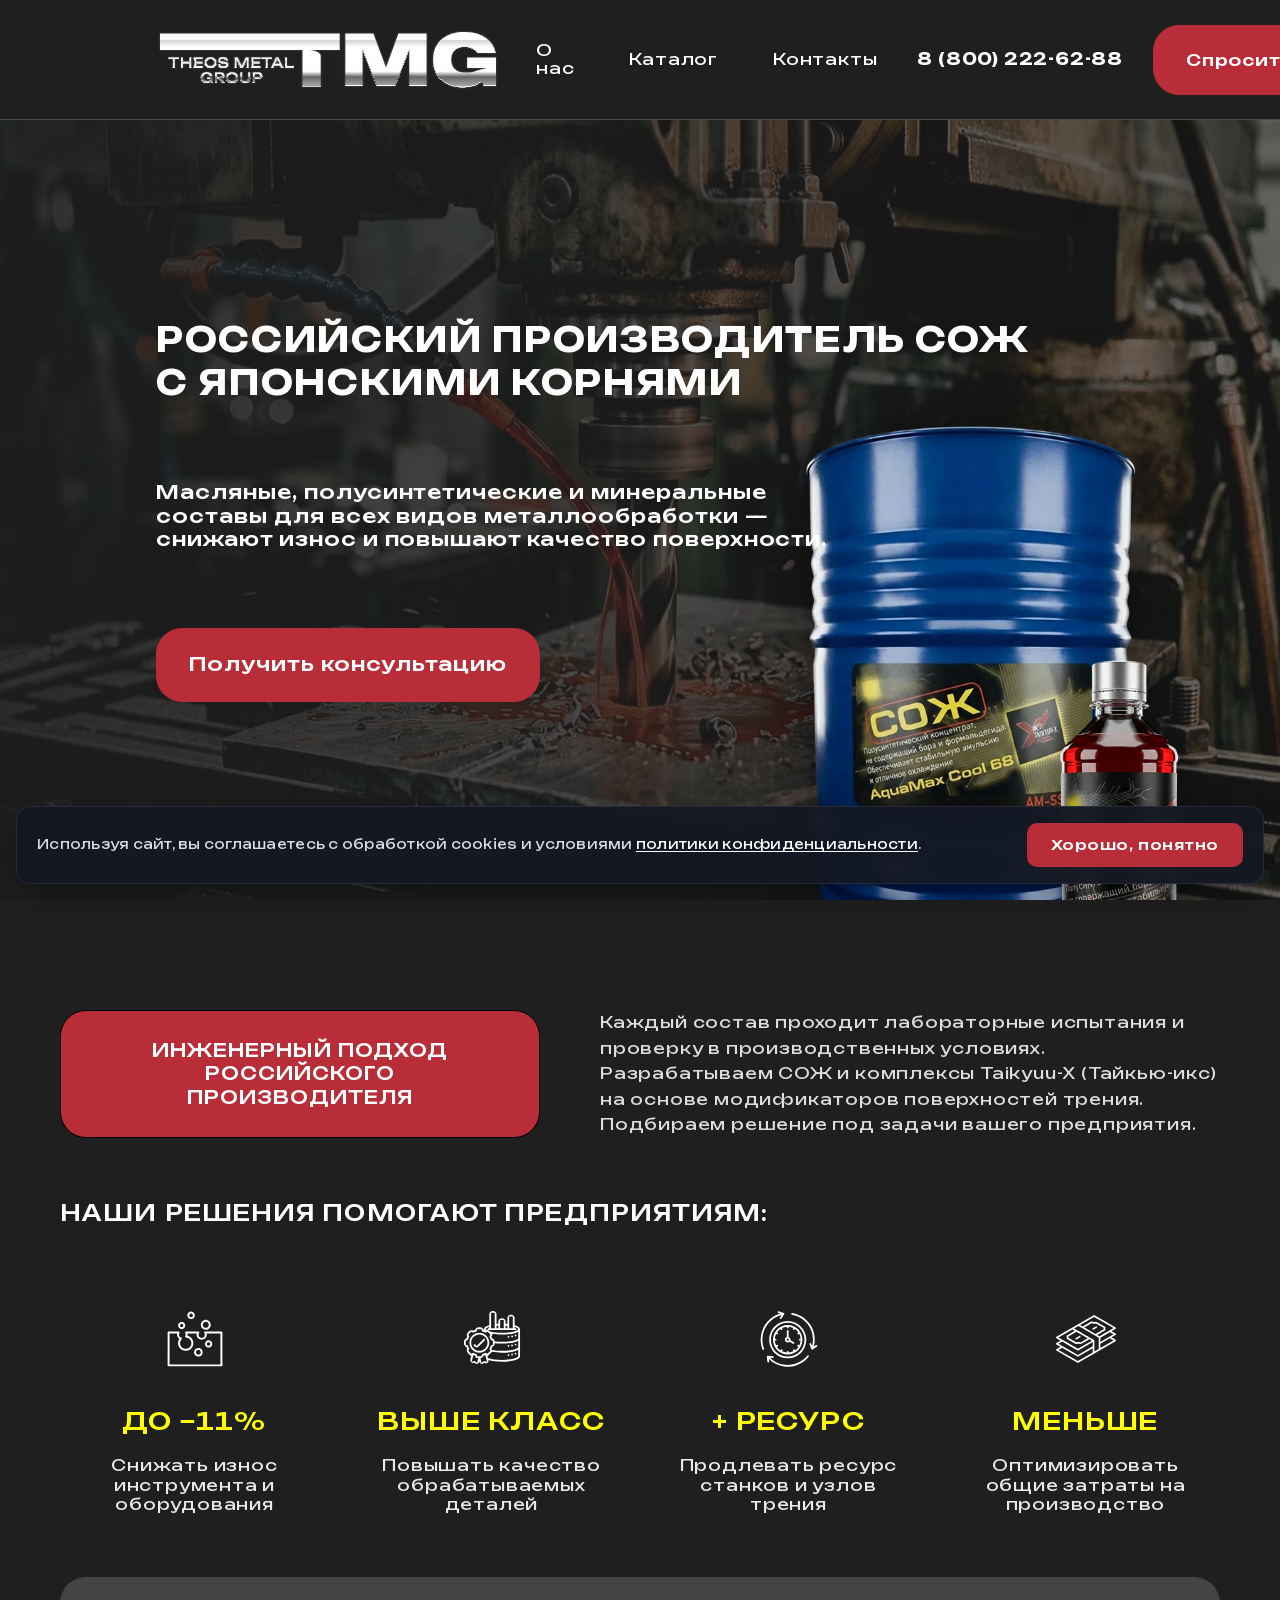
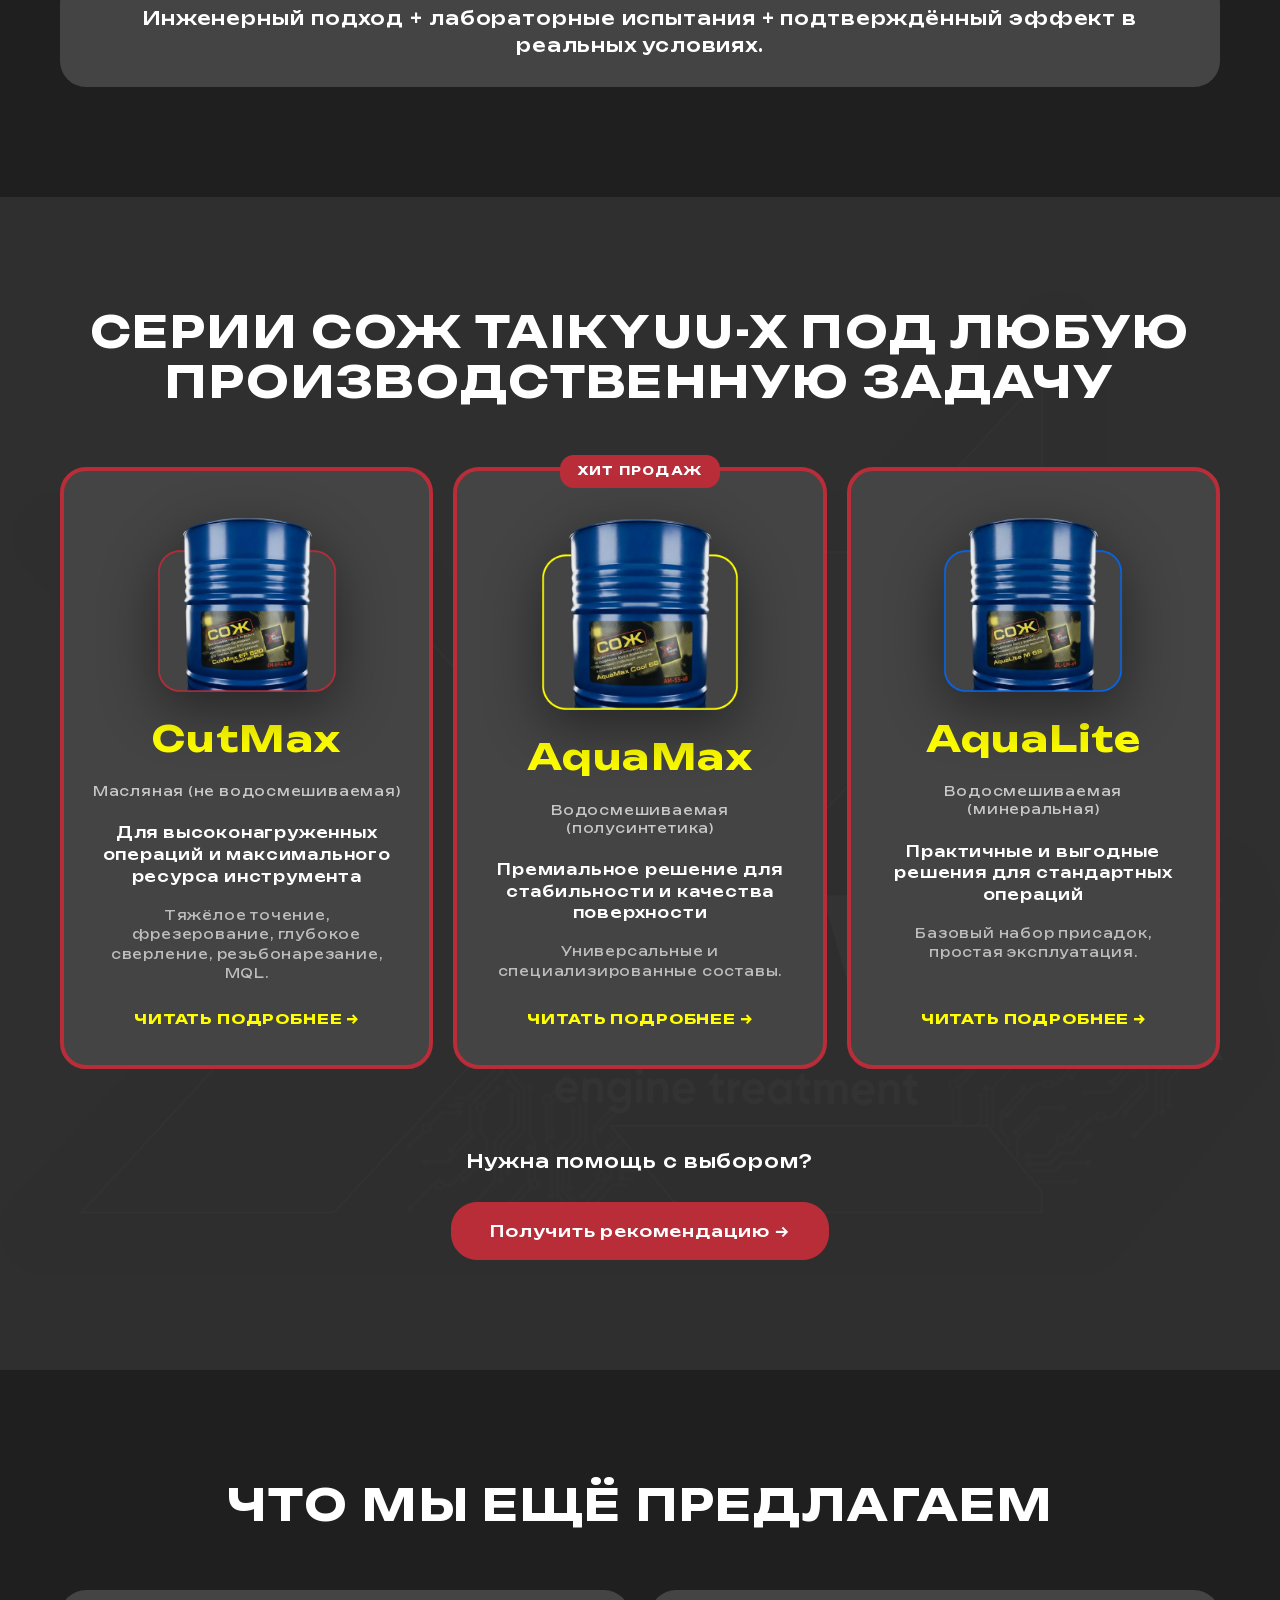
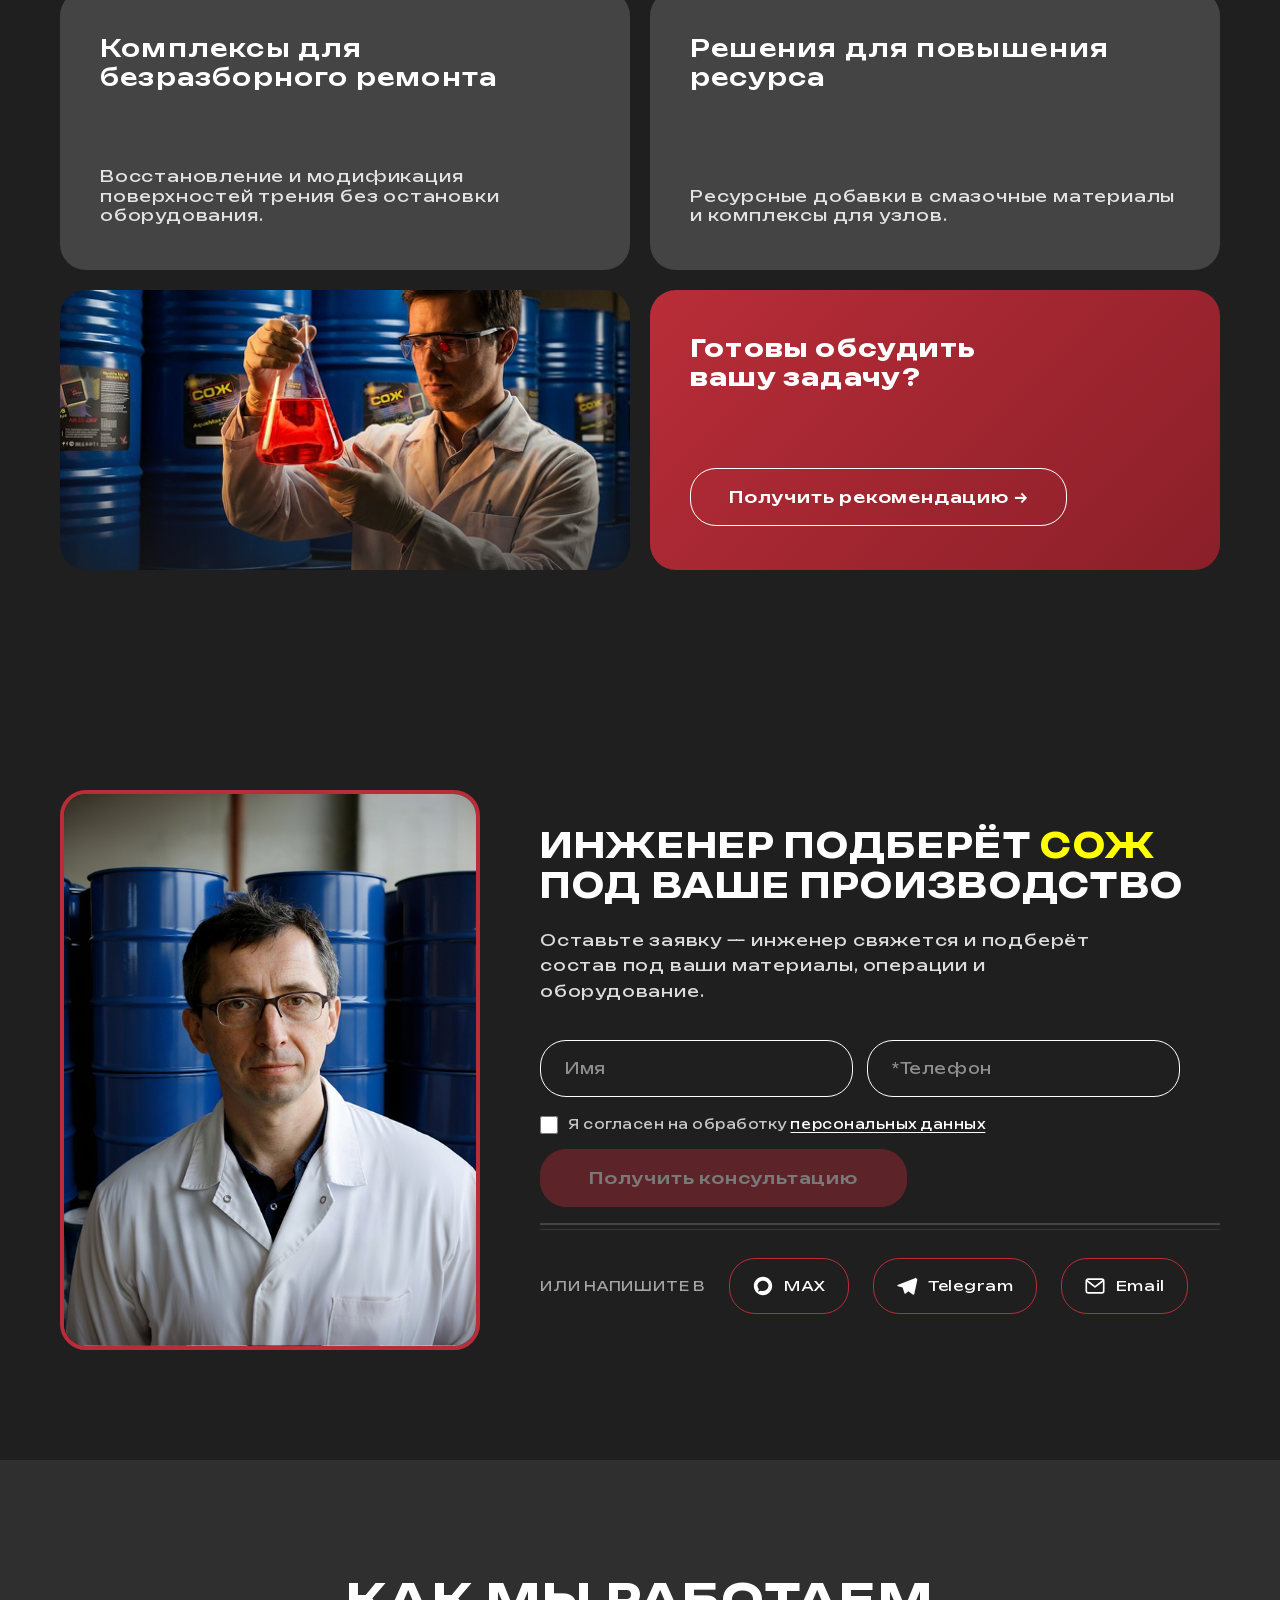
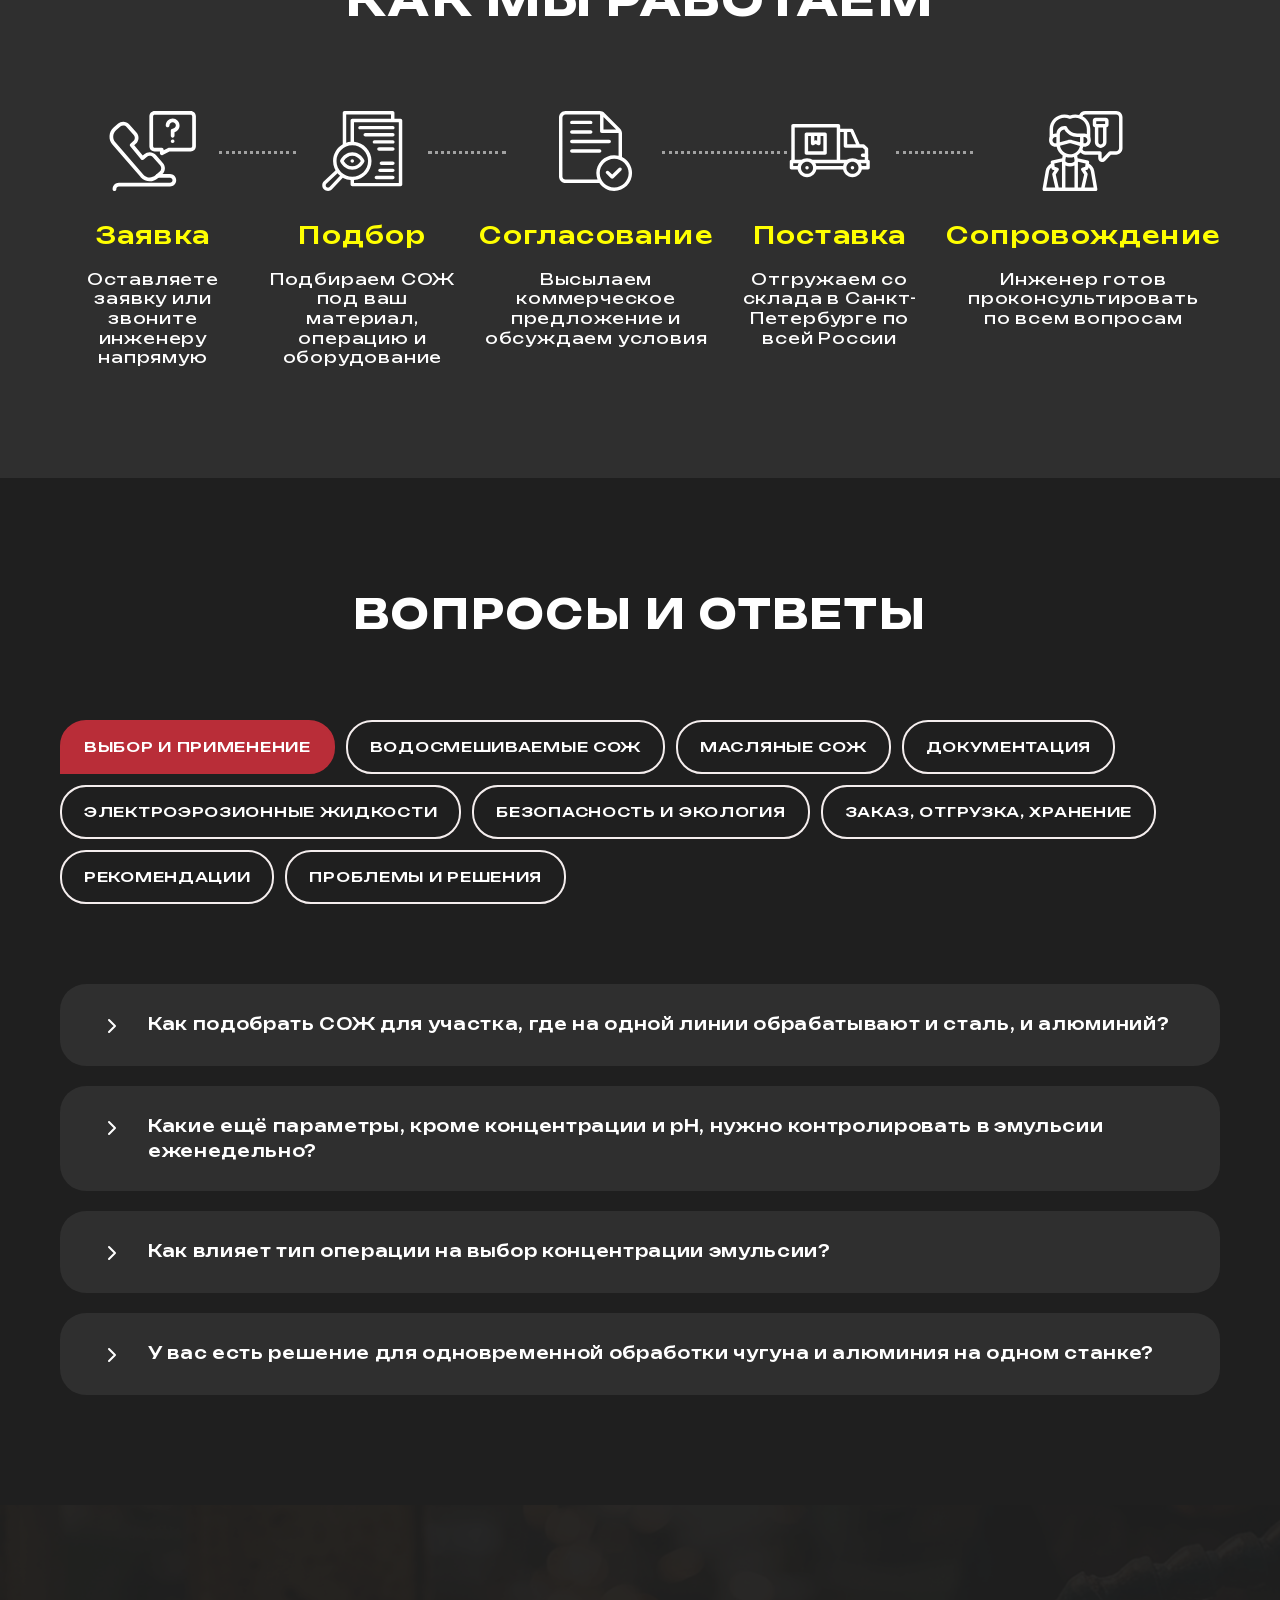
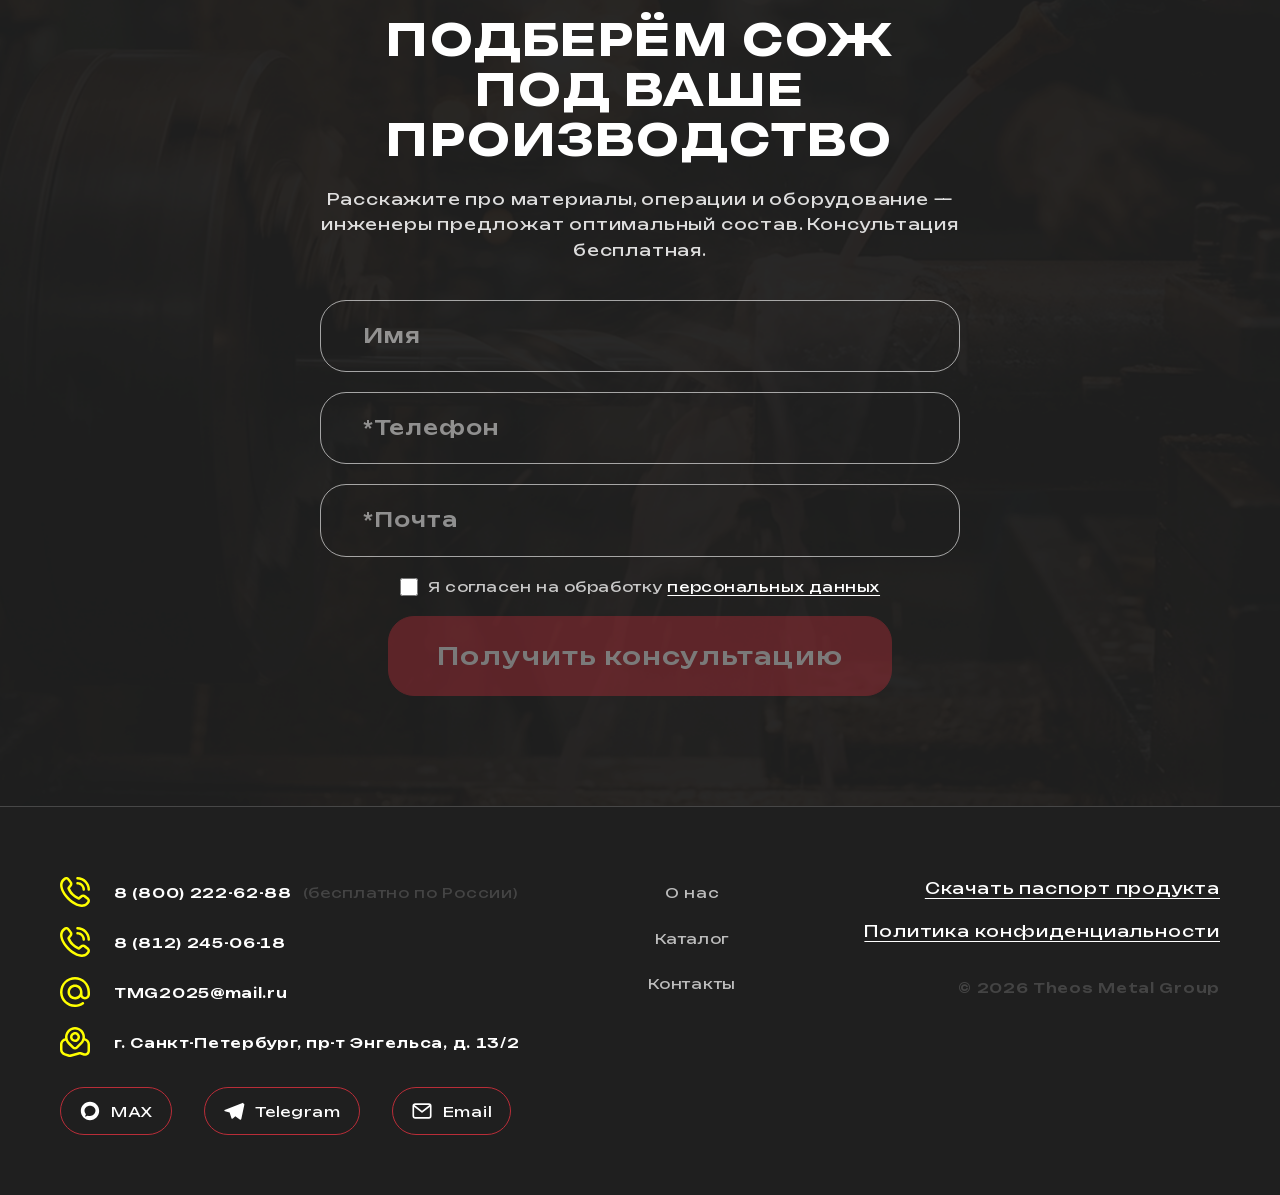
<file: index.html>
<!DOCTYPE html>
<html lang="ru">
<head>
  <meta charset="UTF-8">
  <meta name="viewport" content="width=device-width, initial-scale=1, viewport-fit=cover">
  <meta name="theme-color" content="#1F1F1F">
  <link rel="icon" type="image/x-icon" href="/favicon.ico">
  <link rel="shortcut icon" href="/favicon.ico">
  <title>TMG · Российский производитель СОЖ</title>
  <meta name="description" content="Российский производитель смазочно-охлаждающих жидкостей CutMax, AquaMax, AquaLite. Производство в Санкт-Петербурге. Подбор СОЖ под ваше производство.">
  <link rel="canonical" href="https://theosmg.ru/">

  <!-- Open Graph / Twitter -->
  <meta property="og:type" content="website">
  <meta property="og:locale" content="ru_RU">
  <meta property="og:site_name" content="TMG · Theos Metal Group">
  <meta property="og:url" content="https://theosmg.ru/">
  <meta property="og:title" content="TMG · Российский производитель СОЖ">
  <meta property="og:description" content="Производство СОЖ в Санкт-Петербурге: CutMax, AquaMax, AquaLite. Подбор состава под ваше производство.">
  <meta property="og:image" content="https://theosmg.ru/assets/og-image.jpg">
  <meta property="og:image:width" content="1200">
  <meta property="og:image:height" content="630">
  <meta property="og:image:type" content="image/jpeg">
  <meta name="twitter:card" content="summary_large_image">
  <meta name="twitter:title" content="TMG · Российский производитель СОЖ">
  <meta name="twitter:description" content="Производство СОЖ в Санкт-Петербурге: CutMax, AquaMax, AquaLite.">
  <meta name="twitter:image" content="https://theosmg.ru/assets/og-image.jpg">

  <!-- Schema.org Organization -->
  <script type="application/ld+json">
  {
    "@context": "https://schema.org",
    "@type": "Organization",
    "name": "ООО Теос Метал Груп",
    "alternateName": "TMG · Theos Metal Group",
    "url": "https://theosmg.ru/",
    "logo": "https://theosmg.ru/assets/logo-mark.svg",
    "image": "https://theosmg.ru/assets/hero-bg-v2.png",
    "description": "Российский производитель смазочно-охлаждающих жидкостей CutMax, AquaMax, AquaLite. Производство в Санкт-Петербурге.",
    "address": {
      "@type": "PostalAddress",
      "addressCountry": "RU",
      "addressRegion": "Санкт-Петербург",
      "addressLocality": "Санкт-Петербург",
      "streetAddress": "пр-т Энгельса, д. 13/2"
    },
    "contactPoint": [
      {
        "@type": "ContactPoint",
        "telephone": "+7-800-222-62-88",
        "contactType": "customer service",
        "areaServed": "RU",
        "availableLanguage": "Russian"
      },
      {
        "@type": "ContactPoint",
        "telephone": "+7-812-245-06-18",
        "contactType": "sales",
        "areaServed": "RU",
        "availableLanguage": "Russian"
      }
    ],
    "email": "TMG2025@mail.ru",
    "sameAs": [
      "https://t.me/Theosmg",
      "https://max.ru/u/f9LHodD0cOKaowI8UX4IoThQGKV_U1_FP15u48-VFODcJzUvP-KzBFgoHKI"
    ]
  }
  </script>

  <!-- Schema.org FAQPage -->
  <script type="application/ld+json">
  {
    "@context": "https://schema.org",
    "@type": "FAQPage",
    "mainEntity": [
      {
        "@type": "Question",
        "name": "Как подобрать СОЖ для участка, где на одной линии обрабатывают и сталь, и алюминий?",
        "acceptedAnswer": {
          "@type": "Answer",
          "text": "Для смешанной обработки оптимальна водосмешиваемая полусинтетика Taikyuu‑X AquaMax Cool 68. При концентрации 2.5–8% она даёт надёжную защиту чёрных металлов и не вызывает потемнения алюминия, так как pH эмульсии находится в безопасном диапазоне 7.5–8.5. Если преобладает алюминий, можно дополнительно использовать масляную Taikyuu‑X CutMax AL 210 на операциях с высокими требованиями к чистоте поверхности."
        }
      },
      {
        "@type": "Question",
        "name": "Какие ещё параметры, кроме концентрации и pH, нужно контролировать в эмульсии еженедельно?",
        "acceptedAnswer": {
          "@type": "Answer",
          "text": "Обязательно фиксируйте: наличие масляной плёнки на поверхности, цвет и прозрачность эмульсии, отсутствие хлопьев и осадка. Раз в месяц измеряйте общую жёсткость воды, подпитывающей систему, и при необходимости делайте экспресс-тест на бактериальную заражённость (посев на пластины)."
        }
      },
      {
        "@type": "Question",
        "name": "Как влияет тип операции на выбор концентрации эмульсии?",
        "acceptedAnswer": {
          "@type": "Answer",
          "text": "Для шлифования и легкого точения достаточно 2–5%, для фрезерования и сверления углеродистых сталей — 5–8%, для нержавеющих и жаропрочных сталей, а также глубокого сверления требуется 8–12%, а для обработки титана AquaMax Titan 85 можно доводить до 15%. Повышение концентрации увеличивает смазывающую способность, но может вызвать пену и повысить стоимость."
        }
      },
      {
        "@type": "Question",
        "name": "У вас есть решение для одновременной обработки чугуна и алюминия на одном станке?",
        "acceptedAnswer": {
          "@type": "Answer",
          "text": "Да, AquaMax Cool 68 при концентрации 4–6% и контроле pH не выше 8.5 обеспечивает отличную смываемость чугунной пыли и не вызывает щелочного травления алюминия. Обязательно используйте скиммер для удаления графитовой плёнки."
        }
      },
      {
        "@type": "Question",
        "name": "Каким прибором точнее всего измерить концентрацию эмульсии — рефрактометром или титрованием?",
        "acceptedAnswer": {
          "@type": "Answer",
          "text": "Для ежедневного контроля достаточно рефрактометра, но он измеряет сумму всех растворённых веществ. Арбитражный метод — титрование кислотой или экстракция масляной фазы — применяется при подозрениях на несоответствие."
        }
      },
      {
        "@type": "Question",
        "name": "Почему эмульсия, приготовленная на одной и той же воде, иногда показывает разную концентрацию при одинаковом количестве концентрата?",
        "acceptedAnswer": {
          "@type": "Answer",
          "text": "Причины: разная температура воды, недостаточное перемешивание, остатки старой эмульсии в баке. Отбирайте пробу из средней части бака и измеряйте при 20°C."
        }
      },
      {
        "@type": "Question",
        "name": "Как часто нужно полностью сливать и менять эмульсию AquaMax Cool 45 в централизованной системе?",
        "acceptedAnswer": {
          "@type": "Answer",
          "text": "При регулярном контроле и подпитке — раз в 18–24 месяца. Если pH необратимо падает ниже 7,5, а фильтры быстро забиваются слизью, замену проводят раньше."
        }
      },
      {
        "@type": "Question",
        "name": "Как правильно хранить приготовленную эмульсию в выходные дни?",
        "acceptedAnswer": {
          "@type": "Answer",
          "text": "Обеспечьте циркуляцию хотя бы на 15–20 минут каждые 4–6 часов через таймер. Если невозможно, добавьте перед простоем профилактическую дозу биоцида."
        }
      },
      {
        "@type": "Question",
        "name": "Есть ли у вас рекомендации по температурному режиму хранения концентратов?",
        "acceptedAnswer": {
          "@type": "Answer",
          "text": "Храните при +5...+35°C, избегайте замерзания. После заморозки-разморозки эмульгаторы могут выделиться в отдельную фазу."
        }
      },
      {
        "@type": "Question",
        "name": "Какая вязкость масляной СОЖ оптимальна для глубокого сверления стали?",
        "acceptedAnswer": {
          "@type": "Answer",
          "text": "Для отверстий L/D > 5 нужно масло с вязкостью 22–32 мм²/с. CutMax EP 620 (28–32 мм²/с) даёт баланс смазывания и прокачиваемости. Более низковязкие масла (CutMax EP 450, 22–26 мм²/с) лучше для высоких скоростей подачи."
        }
      },
      {
        "@type": "Question",
        "name": "Почему масло CutMax AL 210 имеет самую низкую вязкость в масляной линейке?",
        "acceptedAnswer": {
          "@type": "Answer",
          "text": "Низкая вязкость (15–18 мм²/с) необходима для эффективного проникновения в зону резания при обработке алюминия, где скорости высоки, а силы трения умеренные."
        }
      },
      {
        "@type": "Question",
        "name": "Как снизить туманообразование при работе на CutMax EP 620?",
        "acceptedAnswer": {
          "@type": "Answer",
          "text": "Убедитесь, что давление подачи не превышает рекомендованное. В состав введён загуститель, увеличивающий когезию масла. При обильном тумане установите вытяжку."
        }
      },
      {
        "@type": "Question",
        "name": "Можно ли смешивать масляные СОЖ Taikyuu‑X с маслами других производителей?",
        "acceptedAnswer": {
          "@type": "Answer",
          "text": "Не рекомендуется. Разные EP-присадки могут вступить в антагонизм, вызывая осадок или снижение свойств."
        }
      },
      {
        "@type": "Question",
        "name": "Как продлить срок службы масляной СОЖ в станке?",
        "acceptedAnswer": {
          "@type": "Answer",
          "text": "Регулярно фильтруйте масло (10–25 мкм), удаляйте шлам со дна бака, избегайте перегрева выше 60°C. Раз в полгода проверяйте кислотное число и вязкость."
        }
      },
      {
        "@type": "Question",
        "name": "Какие документы вы предоставляете на каждый продукт?",
        "acceptedAnswer": {
          "@type": "Answer",
          "text": "Паспорт безопасности (MSDS) и техническое описание (TDS) доступны на сайте. Паспорт качества на партию прилагается к отгрузке."
        }
      },
      {
        "@type": "Question",
        "name": "Можно ли заказать анализ нашей текущей эмульсии в вашей лаборатории?",
        "acceptedAnswer": {
          "@type": "Answer",
          "text": "Да, пришлите пробу 0,5 л. Проведём анализ pH, концентрации, микробиологии и коррозионной активности."
        }
      },
      {
        "@type": "Question",
        "name": "Как часто вы обновляете паспорта безопасности?",
        "acceptedAnswer": {
          "@type": "Answer",
          "text": "По мере изменения рецептуры или законодательства, но не реже раза в 3 года."
        }
      },
      {
        "@type": "Question",
        "name": "Предоставляете ли вы протоколы испытаний на биостойкость?",
        "acceptedAnswer": {
          "@type": "Answer",
          "text": "Да, для продуктов AquaMax Cool 45, Cool 68 и Stainless 75 предоставляем протоколы независимых лабораторий."
        }
      },
      {
        "@type": "Question",
        "name": "Взаимозаменяемы ли продукты AquaMax с СОЖ других брендов по документации?",
        "acceptedAnswer": {
          "@type": "Answer",
          "text": "По эксплуатационным свойствам — да, но по составу и концентрациям могут быть отличия. Наши TDS полностью соответствуют реальным характеристикам."
        }
      },
      {
        "@type": "Question",
        "name": "Почему для ЭЭО нельзя использовать обычную деионизированную воду без присадок?",
        "acceptedAnswer": {
          "@type": "Answer",
          "text": "Чистая вода вызывает коррозию, не обладает смачивающей способностью для выноса шлама и имеет нестабильное сопротивление. Наши диэлектрики содержат ингибиторы, диспергаторы и буферные добавки."
        }
      },
      {
        "@type": "Question",
        "name": "Как часто нужно восстанавливать удельное сопротивление диэлектрика EDM Fluid Premium?",
        "acceptedAnswer": {
          "@type": "Answer",
          "text": "При штатной фильтрации жидкость держит сопротивление 10⁴–10⁶ Ом·см до 18 месяцев. При падении ниже 10⁴ требуется замена."
        }
      },
      {
        "@type": "Question",
        "name": "Чем отличается Ultra от Premium в практическом смысле?",
        "acceptedAnswer": {
          "@type": "Answer",
          "text": "EDM Fluid Ultra содержит плёнкообразователь, подавляющий нагар на электродах, что даёт максимальную чистоту поверхности (Ra 0,8–1,6 мкм) и минимальный износ электрода при длительных циклах."
        }
      },
      {
        "@type": "Question",
        "name": "Можно ли доливать EDM Fluid Basic в бак с Premium?",
        "acceptedAnswer": {
          "@type": "Answer",
          "text": "Допустимо в экстренных случаях, но это снизит общий уровень присадок. Лучше доливать ту же марку."
        }
      },
      {
        "@type": "Question",
        "name": "Как утилизировать отработанный водный диэлектрик?",
        "acceptedAnswer": {
          "@type": "Answer",
          "text": "Слить в герметичную ёмкость и передать лицензированной организации. Не сливать в канализацию."
        }
      },
      {
        "@type": "Question",
        "name": "Содержат ли ваши продукты формальдегид или вещества, его выделяющие?",
        "acceptedAnswer": {
          "@type": "Answer",
          "text": "Нет. Мы принципиально используем только бесформальдегидные биоциды."
        }
      },
      {
        "@type": "Question",
        "name": "Как обеспечивается защита рук операторов при длительном контакте с эмульсией?",
        "acceptedAnswer": {
          "@type": "Answer",
          "text": "pH поддерживается в диапазоне 7,5–8,5, в состав введены ингибиторы, образующие защитную плёнку, а биоцид предотвращает рост бактерий. Тем не менее СИЗ (перчатки) обязательны."
        }
      },
      {
        "@type": "Question",
        "name": "Как утилизировать тару из-под концентрата?",
        "acceptedAnswer": {
          "@type": "Answer",
          "text": "Промыть водой (промывную воду сдать как отработанную эмульсию), затем сдать как вторичный пластик/металл."
        }
      },
      {
        "@type": "Question",
        "name": "Нужна ли специальная вытяжка при работе с масляными СОЖ CutMax?",
        "acceptedAnswer": {
          "@type": "Answer",
          "text": "При штатной эксплуатации и исправной вентиляции цеха — нет. При значительном нагреве и тумане рекомендуется местная вытяжка."
        }
      },
      {
        "@type": "Question",
        "name": "Какие классы опасности у ваших концентратов?",
        "acceptedAnswer": {
          "@type": "Answer",
          "text": "По ГОСТ 12.1.007-76 концентраты относятся к 4 классу (малотоксичные вещества)."
        }
      },
      {
        "@type": "Question",
        "name": "Можно ли заказать пробную партию меньше минимального объёма?",
        "acceptedAnswer": {
          "@type": "Answer",
          "text": "Минимальная отгрузка образца — 20 л (канистра)."
        }
      },
      {
        "@type": "Question",
        "name": "Как быстро отгружаете со склада?",
        "acceptedAnswer": {
          "@type": "Answer",
          "text": "Стандартный срок — 1–2 рабочих дня после оплаты."
        }
      },
      {
        "@type": "Question",
        "name": "Оказываете ли вы доставку до терминала транспортной компании?",
        "acceptedAnswer": {
          "@type": "Answer",
          "text": "Да, можем организовать доставку до терминала выбранной вами ТК."
        }
      },
      {
        "@type": "Question",
        "name": "Работаете ли вы с НДС?",
        "acceptedAnswer": {
          "@type": "Answer",
          "text": "Да, мы плательщики НДС. Все счета-фактуры предоставляются."
        }
      },
      {
        "@type": "Question",
        "name": "Как оформить заказ?",
        "acceptedAnswer": {
          "@type": "Answer",
          "text": "Прислать заявку на email или позвонить менеджеру. Укажите артикул, количество, реквизиты, способ доставки."
        }
      },
      {
        "@type": "Question",
        "name": "Что выгоднее: использовать AquaLite М 90 с частой заменой или AquaMax Cool 68 с редкой заменой?",
        "acceptedAnswer": {
          "@type": "Answer",
          "text": "Посчитайте на экономическом калькуляторе. При большом баке Cool 68 часто выгоднее за счёт редкой замены и экономии на утилизации."
        }
      },
      {
        "@type": "Question",
        "name": "Чем отличается пеногаситель в ваших продуктах от обычного силикона?",
        "acceptedAnswer": {
          "@type": "Answer",
          "text": "Мы используем полиметилсилоксановый агент с оптимизированной молекулярной массой, эффективно гасящий пену в микродозах без ухудшения стабильности эмульсии."
        }
      },
      {
        "@type": "Question",
        "name": "Как долго можно хранить разбавленную эмульсию в запасной ёмкости без циркуляции?",
        "acceptedAnswer": {
          "@type": "Answer",
          "text": "Не более суток. Готовьте эмульсию непосредственно перед заливкой."
        }
      },
      {
        "@type": "Question",
        "name": "Как часто нужно чистить бак с масляной СОЖ?",
        "acceptedAnswer": {
          "@type": "Answer",
          "text": "При хорошей фильтрации — раз в год. Без неё — каждые 3–4 месяца."
        }
      },
      {
        "@type": "Question",
        "name": "Какие присадки отвечают за то, что эмульсия не вызывает коррозии чугуна?",
        "acceptedAnswer": {
          "@type": "Answer",
          "text": "Многофункциональный ингибитор коррозии и высокощелочной сульфонат кальция «запечатывают» поры чугуна и нейтрализуют кислоты."
        }
      },
      {
        "@type": "Question",
        "name": "Почему на руках операторов появляется сухость и трещины при работе с эмульсией, хотя pH 7,5–8,5 считается безопасным?",
        "acceptedAnswer": {
          "@type": "Answer",
          "text": "Причина не только pH. Постоянное увлажнение и контакт с металлической пылью нарушают липидный барьер. Наши эмульсии содержат многофункциональный ингибитор коррозии, снижающий раздражающее действие. Рекомендуем перчатки и крем."
        }
      },
      {
        "@type": "Question",
        "name": "Что делать, если эмульсия через месяц стала серой и мутной, но запаха нет?",
        "acceptedAnswer": {
          "@type": "Answer",
          "text": "Скорее всего, это мелкодисперсная стружка или графит. Улучшите фильтрацию (магнитный сепаратор, мешочные фильтры 25 мкм). Проверьте pH — возможно, началась коагуляция эмульгаторов из-за жёсткой воды."
        }
      },
      {
        "@type": "Question",
        "name": "Может ли СОЖ сама вызывать точечную коррозию на титане?",
        "acceptedAnswer": {
          "@type": "Answer",
          "text": "Титан практически не подвержен коррозии в нейтральных средах, но в составе Titan 85 есть ингибиторы, создающие защитную плёнку для полного исключения взаимодействия."
        }
      },
      {
        "@type": "Question",
        "name": "Как отличить бактериальную слизь от масляной плёнки?",
        "acceptedAnswer": {
          "@type": "Answer",
          "text": "Слизь липкая, полупрозрачная, с неприятным запахом. Масляная плёнка жидкая, радужная, легко снимается скиммером. Слизь требует механической очистки и шоковой дозы биоцида."
        }
      },
      {
        "@type": "Question",
        "name": "Можно ли применять биоцид на основе изотиазолинонов совместно с другими биоцидами?",
        "acceptedAnswer": {
          "@type": "Answer",
          "text": "Без консультации не рекомендуется. Некоторые комбинации, например с перекисью водорода, разрушают изотиазолиноны."
        }
      }
    ]
  }
  </script>


  <link rel="preload" href="assets/fonts/Bounded-Variable.woff2" as="font" type="font/woff2" crossorigin>
  <link rel="stylesheet" href="styles.css?v=2026052212">

  <!-- Yandex.Metrika counter -->
  <script type="text/javascript">
      (function(m,e,t,r,i,k,a){
          m[i]=m[i]||function(){(m[i].a=m[i].a||[]).push(arguments)};
          m[i].l=1*new Date();
          for (var j = 0; j < document.scripts.length; j++) {if (document.scripts[j].src === r) { return; }}
          k=e.createElement(t),a=e.getElementsByTagName(t)[0],k.async=1,k.src=r,a.parentNode.insertBefore(k,a)
      })(window, document,'script','https://mc.yandex.ru/metrika/tag.js?id=109044452', 'ym');

      ym(109044452, 'init', {ssr:true, webvisor:true, clickmap:true, ecommerce:"dataLayer", referrer: document.referrer, url: location.href, accurateTrackBounce:true, trackLinks:true});
  </script>
  <noscript><div><img src="https://mc.yandex.ru/watch/109044452" style="position:absolute; left:-9999px;" alt="" /></div></noscript>
  <!-- /Yandex.Metrika counter -->

  <!-- DMP.one pixel -->
  <script src="https://p.dmp.one/sync?stock_key=6b0746e42db3ff80c2aba973734c8c3c" async referrerpolicy="no-referrer-when-downgrade" charset="UTF-8"></script>
  <!-- /DMP.one pixel -->
</head>
<body>

  <!-- ============= HEADER (sticky) ============= -->
  <header class="header">
    <div class="header__inner">
      <a href="#hero" class="header__logo" aria-label="Theos Metal Group">
        <img src="assets/logo-mark.svg" alt="Theos Metal Group">
      </a>
      <nav class="nav">
        <a href="#about" class="nav__link">О нас</a>
        <a href="#products" class="nav__link">Каталог</a>
        <a href="#footer" class="nav__link">Контакты</a>
      </nav>
      <div class="header__contacts">
        <a href="tel:88002226288" class="header__phone">8 (800) 222-62-88</a>
        <button type="button" class="btn btn--primary header__cta" data-popup="popup-2">
          Спросить инженера
        </button>
      </div>
      <button type="button" class="header__burger" aria-label="Меню" aria-expanded="false" aria-controls="mobile-menu">
        <span></span><span></span><span></span>
      </button>
    </div>
  </header>

  <!-- ============= MOBILE MENU (drawer) ============= -->
  <div id="mobile-menu" class="mobile-menu" hidden>
    <div class="mobile-menu__overlay" data-burger-close></div>
    <div class="mobile-menu__panel">
      <button type="button" class="mobile-menu__close" data-burger-close aria-label="Закрыть">✕</button>
      <nav class="mobile-menu__nav">
        <a href="#about" class="mobile-menu__link" data-burger-close>О нас</a>
        <a href="#products" class="mobile-menu__link" data-burger-close>Каталог</a>
        <a href="#footer" class="mobile-menu__link" data-burger-close>Контакты</a>
      </nav>
      <button type="button" class="btn btn--primary mobile-menu__cta" data-popup="popup-2" data-burger-close>
        Спросить инженера
      </button>
      <div class="mobile-menu__messengers">
        <span class="mobile-menu__messengers-label">Напишите в:</span>
        <div class="mobile-menu__messengers-row">
          <a href="https://max.ru/u/f9LHodD0cOKaowI8UX4IoThQGKV_U1_FP15u48-VFODcJzUvP-KzBFgoHKI" class="messenger" target="_blank" rel="noopener" data-burger-close>
            <svg class="messenger__icon" viewBox="0 0 24 24" aria-hidden="true">
              <path fill-rule="evenodd" clip-rule="evenodd" fill="currentColor"
                d="M12 22c5.52 0 10-4.48 10-10S17.52 2 12 2 2 6.48 2 12s4.48 10 10 10Zm0-4.5c-.92 0-1.78-.16-2.57-.45L6.5 18.2l1.06-2.7C6.6 14.43 6 13.06 6 11.55 6 8.6 8.69 6.2 12 6.2s6 2.4 6 5.35-2.69 5.95-6 5.95Z"/>
            </svg>
            <span>MAX</span>
          </a>
          <a href="https://t.me/Theosmg" class="messenger" target="_blank" rel="noopener" data-burger-close>
            <svg class="messenger__icon" viewBox="0 0 24 24" fill="currentColor" aria-hidden="true">
              <path d="M21.97 3.06L2.46 10.59c-1.32.5-1.31 1.22-.24 1.55l4.99 1.56 1.93 5.92c.23.65.46.91.96.91.49 0 .7-.23.97-.49l2.34-2.27 4.86 3.59c.9.49 1.54.24 1.76-.83l3.18-15c.32-1.31-.51-1.91-1.4-1.5z"/>
            </svg>
            <span>Telegram</span>
          </a>
          <a href="mailto:TMG2025@mail.ru" class="messenger" data-burger-close>
            <svg class="messenger__icon" viewBox="0 0 24 24" fill="none" stroke="currentColor" stroke-width="1.8" aria-hidden="true">
              <rect x="2.5" y="4.5" width="19" height="15" rx="2"/>
              <path d="M3 6l9 7 9-7" stroke-linecap="round" stroke-linejoin="round"/>
            </svg>
            <span>Email</span>
          </a>
        </div>
      </div>
    </div>
  </div>

  <!-- ============= 1. HERO ============= -->
  <section id="hero" class="hero">
    <video class="hero__video" autoplay muted loop playsinline preload="metadata" poster="assets/hero-bg-v2.png" aria-hidden="true">
      <source src="assets/hero-bg-mobile.mp4?v=20260519" type="video/mp4" media="(max-width: 768px)">
      <source src="assets/hero-bg.mp4?v=20260519" type="video/mp4">
    </video>
    <div class="hero__overlay" aria-hidden="true"></div>
    <img class="hero__product" src="assets/hero-barrel.png" alt="">
    <div class="hero__inner">
      <div class="hero__content">
        <h1 class="hero__title">Российский производитель СОЖ<br>с японскими корнями</h1>
        <p class="hero__lead">
          Масляные, полусинтетические и минеральные составы для всех видов
          металлообработки — снижают износ и повышают качество поверхности.
        </p>
        <div class="hero__buttons">
          <button type="button" class="btn btn--primary hero__cta" data-popup="popup-1">Получить консультацию</button>
        </div>
      </div>
    </div>
  </section>

  <!-- ============= 2. ABOUT (с 4 преимуществами и метриками) ============= -->
  <section id="about" class="about">
    <div class="about__inner">
      <div class="about__head">
        <div class="about__badge">
          ИНЖЕНЕРНЫЙ ПОДХОД РОССИЙСКОГО ПРОИЗВОДИТЕЛЯ
        </div>
        <p class="about__desc">
          Каждый состав проходит лабораторные испытания и проверку в производственных условиях.
          Разрабатываем СОЖ и комплексы Taikyuu-X (Тайкью-икс) на основе модификаторов поверхностей трения.
          Подбираем решение под задачи вашего предприятия.
        </p>
      </div>

      <p class="about__intro">Наши решения помогают предприятиям:</p>

      <div class="features">
        <article class="feature">
          <span class="feature__icon feature__icon--abrasion" aria-hidden="true"></span>
          <div class="feature__metric">до −11%</div>
          <p class="feature__text">Снижать износ инструмента и оборудования</p>
        </article>
        <article class="feature">
          <span class="feature__icon feature__icon--quality" aria-hidden="true"></span>
          <div class="feature__metric">выше класс</div>
          <p class="feature__text">Повышать качество обрабатываемых деталей</p>
        </article>
        <article class="feature">
          <span class="feature__icon feature__icon--long" aria-hidden="true"></span>
          <div class="feature__metric">+ ресурс</div>
          <p class="feature__text">Продлевать ресурс станков и узлов трения</p>
        </article>
        <article class="feature">
          <span class="feature__icon feature__icon--banknotes" aria-hidden="true"></span>
          <div class="feature__metric">меньше</div>
          <p class="feature__text">Оптимизировать общие затраты на производство</p>
        </article>
      </div>

      <div class="about__quote">
        Инженерный подход + лабораторные испытания + подтверждённый эффект в реальных условиях.
      </div>
    </div>
  </section>

  <!-- ============= 3. PRODUCTS (Серии СОЖ — 3 карточки с аккордеоном) ============= -->
  <section id="products" class="areas">
    <div class="areas__bg" aria-hidden="true"></div>
    <div class="areas__inner">
      <h2 class="areas__title">Серии СОЖ <span style="white-space:nowrap">TAIKYUU-X</span> под любую<br>производственную задачу</h2>
      <div class="areas__grid">

        <!-- CutMax -->
        <article class="product" data-product="CutMax">
          <img class="product__image" src="assets/product-cutmax.png" alt="Бочка CutMax">
          <h3 class="product__title">CutMax</h3>
          <p class="product__type">Масляная (не водосмешиваемая)</p>
          <p class="product__desc">Для высоконагруженных операций и максимального ресурса инструмента</p>
          <p class="product__sub">Тяжёлое точение, фрезерование, глубокое сверление, резьбонарезание, MQL.</p>
          <button type="button" class="product__more">Читать подробнее →</button>
        </article>

        <!-- AquaMax (хит) -->
        <article class="product product--hit" data-product="AquaMax">
          <span class="product__badge">ХИТ ПРОДАЖ</span>
          <img class="product__image" src="assets/product-aquamax.png" alt="Бочка AquaMax">
          <h3 class="product__title">AquaMax</h3>
          <p class="product__type">Водосмешиваемая (полусинтетика)</p>
          <p class="product__desc">Премиальное решение для стабильности и качества поверхности</p>
          <p class="product__sub">Универсальные и специализированные составы.</p>
          <button type="button" class="product__more">Читать подробнее →</button>
        </article>

        <!-- AquaLite -->
        <article class="product" data-product="AquaLite">
          <img class="product__image" src="assets/product-aqualite.png" alt="Бочка AquaLite">
          <h3 class="product__title">AquaLite</h3>
          <p class="product__type">Водосмешиваемая (минеральная)</p>
          <p class="product__desc">Практичные и выгодные решения для стандартных операций</p>
          <p class="product__sub">Базовый набор присадок, простая эксплуатация.</p>
          <button type="button" class="product__more">Читать подробнее →</button>
        </article>

      </div>

      <!-- Раскрытые панели для каждой карточки -->
      <div class="product-panel" id="details-CutMax" hidden>
        <p class="product-panel__desc">Высокоэффективная жидкость для тяжёлых операций — нарезание резьбы, глубокое сверление, тяжёлое точение. Комбинация серо- и фосфорсодержащих EP-присадок, фосфатный эфир.</p>
        <ul class="product-panel__chips">
          <li><span class="chip"><b>Плотность концентрата:</b> ~0,89 кг/л</span></li>
          <li><span class="chip"><b>Вязкость кинематическая (40°C):</b> 28–32 мм²/с</span></li>
          <li><span class="chip"><b>pH рабочей эмульсии:</b> не применяется</span></li>
          <li><span class="chip"><b>Рабочая концентрация:</b> неразбавленное масло (100%)</span></li>
          <li><span class="chip"><b>Тара:</b> канистра (20л), бочка (205л)</span></li>
        </ul>
        <div class="product-panel__condition">
          <h4>Условия эксплуатации:</h4>
          <p>для закрытых систем, при высоких нагрузках и низких скоростях резания. Не смешивать с водой.</p>
        </div>
        <div class="product-panel__condition">
          <h4>Условия хранения:</h4>
          <p>герметичная тара, +5…+35°C, защита от влаги и прямых солнечных лучей.</p>
        </div>
        <div class="product-panel__actions">
          <a href="#" class="product-panel__action product-panel__action--download">Скачать каталог →</a>
          <button type="button" class="product-panel__action product-panel__action--order" data-popup="popup-order" data-product="CutMax">Заказать</button>
        </div>
      </div>

      <div class="product-panel" id="details-AquaMax" hidden>
        <p class="product-panel__desc">Универсальная водосмешиваемая полусинтетика для большинства операций — точение, фрезерование, сверление, шлифование. Стабильная эмульсия, длительный срок службы.</p>
        <ul class="product-panel__chips">
          <li><span class="chip"><b>Плотность концентрата:</b> уточнить</span></li>
          <li><span class="chip"><b>Вязкость кинематическая (40°C):</b> уточнить</span></li>
          <li><span class="chip"><b>pH рабочей эмульсии:</b> 8,8–9,4</span></li>
          <li><span class="chip"><b>Рабочая концентрация:</b> 5–10%</span></li>
          <li><span class="chip"><b>Тара:</b> канистра (20л), бочка (205л)</span></li>
        </ul>
        <div class="product-panel__condition">
          <h4>Условия эксплуатации:</h4>
          <p>разбавление чистой водой 5–10%, контроль концентрации рефрактометром, контроль pH и биостабильности.</p>
        </div>
        <div class="product-panel__condition">
          <h4>Условия хранения:</h4>
          <p>герметичная тара, +5…+35°C, защита от замерзания и прямых солнечных лучей.</p>
        </div>
        <div class="product-panel__actions">
          <a href="#" class="product-panel__action product-panel__action--download">Скачать каталог →</a>
          <button type="button" class="product-panel__action product-panel__action--order" data-popup="popup-order" data-product="AquaMax">Заказать</button>
        </div>
      </div>

      <div class="product-panel" id="details-AquaLite" hidden>
        <p class="product-panel__desc">Водосмешиваемая минеральная жидкость для стандартных операций с акцентом на экономичность. Базовый набор присадок, простая эксплуатация.</p>
        <ul class="product-panel__chips">
          <li><span class="chip"><b>Плотность концентрата:</b> уточнить</span></li>
          <li><span class="chip"><b>Вязкость кинематическая (40°C):</b> уточнить</span></li>
          <li><span class="chip"><b>pH рабочей эмульсии:</b> 8,5–9,0</span></li>
          <li><span class="chip"><b>Рабочая концентрация:</b> 4–8%</span></li>
          <li><span class="chip"><b>Тара:</b> канистра (20л), бочка (205л)</span></li>
        </ul>
        <div class="product-panel__condition">
          <h4>Условия эксплуатации:</h4>
          <p>разбавление чистой водой 4–8%, регулярная очистка ванны, контроль концентрации рефрактометром.</p>
        </div>
        <div class="product-panel__condition">
          <h4>Условия хранения:</h4>
          <p>герметичная тара, +5…+35°C, защита от замерзания.</p>
        </div>
        <div class="product-panel__actions">
          <a href="#" class="product-panel__action product-panel__action--download">Скачать каталог →</a>
          <button type="button" class="product-panel__action product-panel__action--order" data-popup="popup-order" data-product="AquaLite">Заказать</button>
        </div>
      </div>

      <div class="areas__help">
        <p>Нужна помощь с выбором?</p>
        <button type="button" class="btn btn--primary" data-popup="popup-1">Получить рекомендацию →</button>
      </div>
    </div>
  </section>

  <!-- ============= 4. MAIN (Что мы предлагаем — 2 карточки + изображение) ============= -->
  <section class="main">
    <div class="main__inner">
      <h2 class="main__title">Что мы ещё предлагаем</h2>
      <div class="main__grid">
        <article class="main-card">
          <h3 class="main-card__title">Комплексы для безразборного ремонта</h3>
          <p class="main-card__desc">Восстановление и модификация поверхностей трения без остановки оборудования.</p>
        </article>
        <article class="main-card">
          <h3 class="main-card__title">Решения для повышения ресурса</h3>
          <p class="main-card__desc">Ресурсные добавки в смазочные материалы и комплексы для узлов.</p>
        </article>
        <article class="main-card main-card--image" style="background-image:url(assets/offer-scientist.png)">
          <span class="visually-hidden">Учёный с лабораторной колбой</span>
        </article>
        <article class="main-card main-card--cta">
          <p class="main-card__cta-text">Готовы обсудить вашу задачу?</p>
          <button type="button" class="btn btn--outline" data-popup="popup-1">Получить рекомендацию →</button>
        </article>
      </div>
    </div>
  </section>


  <!-- ============= 6. ENGINEER (Инженерная консультация — стиль Ликкора) ============= -->
  <section class="engineer">
    <div class="engineer__inner">
      <div class="engineer__photo">
        <img src="assets/engineer.png" alt="Инженер TMG">
      </div>
      <div class="engineer__content">
        <h2 class="engineer__title">ИНЖЕНЕР ПОДБЕРЁТ <span class="text-yellow">СОЖ</span> ПОД ВАШЕ ПРОИЗВОДСТВО</h2>
        <p class="engineer__lead">Оставьте заявку — инженер свяжется и подберёт состав под ваши материалы, операции и оборудование.</p>
        <form class="engineer__form" data-form="engineer" novalidate>
          <input type="text" name="name" class="form-input" placeholder="Имя" autocomplete="name">
          <input type="tel" name="phone" class="form-input" placeholder="*Телефон" autocomplete="tel" required>
          <input type="text" name="__tk_a" class="hp-field" tabindex="-1" autocomplete="new-password" aria-hidden="true">
          <input type="text" name="__tk_b" class="hp-field" tabindex="-1" autocomplete="new-password" aria-hidden="true">
          <input type="hidden" name="source" value="engineer">
          <label class="checkbox engineer__checkbox">
            <input type="checkbox" data-pdn required>
            <span>Я согласен на обработку <a href="/privacy.html" class="link" target="_blank" rel="noopener">персональных данных</a></span>
          </label>
          <button type="submit" class="btn btn--primary engineer__submit" data-pdn-submit disabled>Получить консультацию</button>
          <div class="form-status" data-form-status hidden></div>
        </form>
        <div class="engineer__divider" aria-hidden="true"></div>
        <div class="engineer__messengers">
          <span class="engineer__messengers-label">Или напишите в</span>
          <a href="https://max.ru/u/f9LHodD0cOKaowI8UX4IoThQGKV_U1_FP15u48-VFODcJzUvP-KzBFgoHKI" class="messenger" title="MAX" target="_blank" rel="noopener">
            <svg class="messenger__icon" viewBox="0 0 24 24" aria-hidden="true">
              <path fill-rule="evenodd" clip-rule="evenodd" fill="currentColor"
                d="M12 22c5.52 0 10-4.48 10-10S17.52 2 12 2 2 6.48 2 12s4.48 10 10 10Zm0-4.5c-.92 0-1.78-.16-2.57-.45L6.5 18.2l1.06-2.7C6.6 14.43 6 13.06 6 11.55 6 8.6 8.69 6.2 12 6.2s6 2.4 6 5.35-2.69 5.95-6 5.95Z"/>
            </svg>
            <span>MAX</span>
          </a>
          <a href="https://t.me/Theosmg" class="messenger" title="Telegram" target="_blank" rel="noopener">
            <svg class="messenger__icon" viewBox="0 0 24 24" fill="currentColor" aria-hidden="true">
              <path d="M21.97 3.06L2.46 10.59c-1.32.5-1.31 1.22-.24 1.55l4.99 1.56 1.93 5.92c.23.65.46.91.96.91.49 0 .7-.23.97-.49l2.34-2.27 4.86 3.59c.9.49 1.54.24 1.76-.83l3.18-15c.32-1.31-.51-1.91-1.4-1.5z"/>
            </svg>
            <span>Telegram</span>
          </a>
          <a href="mailto:TMG2025@mail.ru" class="messenger" title="Email">
            <svg class="messenger__icon" viewBox="0 0 24 24" fill="none" stroke="currentColor" stroke-width="1.8" aria-hidden="true">
              <rect x="2.5" y="4.5" width="19" height="15" rx="2"/>
              <path d="M3 6l9 7 9-7" stroke-linecap="round" stroke-linejoin="round"/>
            </svg>
            <span>Email</span>
          </a>
        </div>
      </div>
    </div>
  </section>

  <!-- ============= 7. HOW (Как мы работаем — 5 шагов) ============= -->
  <section class="how">
    <div class="how__inner">
      <h2 class="how__title">Как мы работаем</h2>
      <div class="how__steps">
        <div class="step">
          <span class="step__icon step__icon--1" aria-hidden="true"></span>
          <h4 class="step__name">Заявка</h4>
          <p class="step__desc">Оставляете заявку или звоните инженеру напрямую</p>
        </div>
        <div class="step">
          <span class="step__icon step__icon--2" aria-hidden="true"></span>
          <h4 class="step__name">Подбор</h4>
          <p class="step__desc">Подбираем СОЖ под ваш материал, операцию и оборудование</p>
        </div>
        <div class="step">
          <span class="step__icon step__icon--3" aria-hidden="true"></span>
          <h4 class="step__name">Согласование</h4>
          <p class="step__desc">Высылаем коммерческое предложение и обсуждаем условия</p>
        </div>
        <div class="step">
          <span class="step__icon step__icon--4" aria-hidden="true"></span>
          <h4 class="step__name">Поставка</h4>
          <p class="step__desc">Отгружаем со склада в Санкт-Петербурге по всей России</p>
        </div>
        <div class="step">
          <span class="step__icon step__icon--5" aria-hidden="true"></span>
          <h4 class="step__name">Сопровождение</h4>
          <p class="step__desc">Инженер готов проконсультировать по всем вопросам</p>
        </div>
      </div>
    </div>
  </section>

    <!-- ============= 7. FAQ ============= -->
  <section id="faq" class="faq">
    <div class="faq__inner">
      <h2 class="faq__title">Вопросы и ответы</h2>

      <div class="faq__tabs" role="tablist">
        <button type="button" class="faq__tab is-active" data-faq-tab="cat-1" role="tab" aria-selected="true" aria-controls="panel-cat-1">Выбор и применение</button>
        <button type="button" class="faq__tab" data-faq-tab="cat-2" role="tab" aria-selected="false" aria-controls="panel-cat-2">Водосмешиваемые СОЖ</button>
        <button type="button" class="faq__tab" data-faq-tab="cat-3" role="tab" aria-selected="false" aria-controls="panel-cat-3">Масляные СОЖ</button>
        <button type="button" class="faq__tab" data-faq-tab="cat-4" role="tab" aria-selected="false" aria-controls="panel-cat-4">Документация</button>
        <button type="button" class="faq__tab" data-faq-tab="cat-5" role="tab" aria-selected="false" aria-controls="panel-cat-5">Электроэрозионные жидкости</button>
        <button type="button" class="faq__tab" data-faq-tab="cat-6" role="tab" aria-selected="false" aria-controls="panel-cat-6">Безопасность и экология</button>
        <button type="button" class="faq__tab" data-faq-tab="cat-7" role="tab" aria-selected="false" aria-controls="panel-cat-7">Заказ, отгрузка, хранение</button>
        <button type="button" class="faq__tab" data-faq-tab="cat-8" role="tab" aria-selected="false" aria-controls="panel-cat-8">Рекомендации</button>
        <button type="button" class="faq__tab" data-faq-tab="cat-9" role="tab" aria-selected="false" aria-controls="panel-cat-9">Проблемы и решения</button>
      </div>

      <div class="faq__panels">
        <div class="faq__panel" id="panel-cat-1" data-faq-panel="cat-1" role="tabpanel" aria-label="Выбор и применение">
          <div class="faq__item" data-faq-item>
            <button type="button" class="faq__question" aria-expanded="false" aria-controls="ans-cat-1-q1">
              <svg class="faq__chevron" width="24" height="24" viewBox="0 0 24 24" fill="none" aria-hidden="true"><path d="M9 6l6 6-6 6" stroke="currentColor" stroke-width="2" stroke-linecap="round" stroke-linejoin="round"/></svg>
              <span class="faq__q-text">Как подобрать СОЖ для участка, где на одной линии обрабатывают и сталь, и алюминий?</span>
            </button>
            <div class="faq__answer" id="ans-cat-1-q1" hidden>
              <p>Для смешанной обработки оптимальна водосмешиваемая полусинтетика Taikyuu‑X (Тайкью-икс) AquaMax Cool 68. При концентрации 2.5–8% она даёт надёжную защиту чёрных металлов и не вызывает потемнения алюминия, так как pH эмульсии находится в безопасном диапазоне 7.5–8.5. Если преобладает алюминий, можно дополнительно использовать масляную Taikyuu‑X (Тайкью-икс) CutMax AL 210 на операциях с высокими требованиями к чистоте поверхности.</p>
            </div>
          </div>
          <div class="faq__item" data-faq-item>
            <button type="button" class="faq__question" aria-expanded="false" aria-controls="ans-cat-1-q3">
              <svg class="faq__chevron" width="24" height="24" viewBox="0 0 24 24" fill="none" aria-hidden="true"><path d="M9 6l6 6-6 6" stroke="currentColor" stroke-width="2" stroke-linecap="round" stroke-linejoin="round"/></svg>
              <span class="faq__q-text">Какие ещё параметры, кроме концентрации и pH, нужно контролировать в эмульсии еженедельно?</span>
            </button>
            <div class="faq__answer" id="ans-cat-1-q3" hidden>
              <p>Обязательно фиксируйте: наличие масляной плёнки на поверхности, цвет и прозрачность эмульсии, отсутствие хлопьев и осадка. Раз в месяц измеряйте общую жёсткость воды, подпитывающей систему, и при необходимости делайте экспресс-тест на бактериальную заражённость (посев на пластины).</p>
            </div>
          </div>
          <div class="faq__item" data-faq-item>
            <button type="button" class="faq__question" aria-expanded="false" aria-controls="ans-cat-1-q4">
              <svg class="faq__chevron" width="24" height="24" viewBox="0 0 24 24" fill="none" aria-hidden="true"><path d="M9 6l6 6-6 6" stroke="currentColor" stroke-width="2" stroke-linecap="round" stroke-linejoin="round"/></svg>
              <span class="faq__q-text">Как влияет тип операции на выбор концентрации эмульсии?</span>
            </button>
            <div class="faq__answer" id="ans-cat-1-q4" hidden>
              <p>Для шлифования и легкого точения достаточно 2–5%, для фрезерования и сверления углеродистых сталей — 5–8%, для нержавеющих и жаропрочных сталей, а также глубокого сверления требуется 8–12%, а для обработки титана AquaMax Titan 85 можно доводить до 15%. Повышение концентрации увеличивает смазывающую способность, но может вызвать пену и повысить стоимость.</p>
            </div>
          </div>
          <div class="faq__item" data-faq-item>
            <button type="button" class="faq__question" aria-expanded="false" aria-controls="ans-cat-1-q5">
              <svg class="faq__chevron" width="24" height="24" viewBox="0 0 24 24" fill="none" aria-hidden="true"><path d="M9 6l6 6-6 6" stroke="currentColor" stroke-width="2" stroke-linecap="round" stroke-linejoin="round"/></svg>
              <span class="faq__q-text">У вас есть решение для одновременной обработки чугуна и алюминия на одном станке?</span>
            </button>
            <div class="faq__answer" id="ans-cat-1-q5" hidden>
              <p>Да, AquaMax Cool 68 при концентрации 4–6% и контроле pH не выше 8.5 обеспечивает отличную смываемость чугунной пыли и не вызывает щелочного травления алюминия. Обязательно используйте скиммер для удаления графитовой плёнки.</p>
            </div>
          </div>
        </div>
        <div class="faq__panel" id="panel-cat-2" data-faq-panel="cat-2" role="tabpanel" aria-label="Водосмешиваемые СОЖ" hidden>
          <div class="faq__item" data-faq-item>
            <button type="button" class="faq__question" aria-expanded="false" aria-controls="ans-cat-2-q1">
              <svg class="faq__chevron" width="24" height="24" viewBox="0 0 24 24" fill="none" aria-hidden="true"><path d="M9 6l6 6-6 6" stroke="currentColor" stroke-width="2" stroke-linecap="round" stroke-linejoin="round"/></svg>
              <span class="faq__q-text">Каким прибором точнее всего измерить концентрацию эмульсии — рефрактометром или титрованием?</span>
            </button>
            <div class="faq__answer" id="ans-cat-2-q1" hidden>
              <p>Для ежедневного контроля достаточно рефрактометра, но он измеряет сумму всех растворённых веществ. Арбитражный метод — титрование кислотой или экстракция масляной фазы — применяется при подозрениях на несоответствие.</p>
            </div>
          </div>
          <div class="faq__item" data-faq-item>
            <button type="button" class="faq__question" aria-expanded="false" aria-controls="ans-cat-2-q2">
              <svg class="faq__chevron" width="24" height="24" viewBox="0 0 24 24" fill="none" aria-hidden="true"><path d="M9 6l6 6-6 6" stroke="currentColor" stroke-width="2" stroke-linecap="round" stroke-linejoin="round"/></svg>
              <span class="faq__q-text">Почему эмульсия, приготовленная на одной и той же воде, иногда показывает разную концентрацию при одинаковом количестве концентрата?</span>
            </button>
            <div class="faq__answer" id="ans-cat-2-q2" hidden>
              <p>Причины: разная температура воды, недостаточное перемешивание, остатки старой эмульсии в баке. Отбирайте пробу из средней части бака и измеряйте при 20°C.</p>
            </div>
          </div>
          <div class="faq__item" data-faq-item>
            <button type="button" class="faq__question" aria-expanded="false" aria-controls="ans-cat-2-q3">
              <svg class="faq__chevron" width="24" height="24" viewBox="0 0 24 24" fill="none" aria-hidden="true"><path d="M9 6l6 6-6 6" stroke="currentColor" stroke-width="2" stroke-linecap="round" stroke-linejoin="round"/></svg>
              <span class="faq__q-text">Как часто нужно полностью сливать и менять эмульсию AquaMax Cool 45 в централизованной системе?</span>
            </button>
            <div class="faq__answer" id="ans-cat-2-q3" hidden>
              <p>При регулярном контроле и подпитке — раз в 18–24 месяца. Если pH необратимо падает ниже 7,5, а фильтры быстро забиваются слизью, замену проводят раньше.</p>
            </div>
          </div>
          <div class="faq__item" data-faq-item>
            <button type="button" class="faq__question" aria-expanded="false" aria-controls="ans-cat-2-q4">
              <svg class="faq__chevron" width="24" height="24" viewBox="0 0 24 24" fill="none" aria-hidden="true"><path d="M9 6l6 6-6 6" stroke="currentColor" stroke-width="2" stroke-linecap="round" stroke-linejoin="round"/></svg>
              <span class="faq__q-text">Как правильно хранить приготовленную эмульсию в выходные дни?</span>
            </button>
            <div class="faq__answer" id="ans-cat-2-q4" hidden>
              <p>Обеспечьте циркуляцию хотя бы на 15–20 минут каждые 4–6 часов через таймер. Если невозможно, добавьте перед простоем профилактическую дозу биоцида.</p>
            </div>
          </div>
          <div class="faq__item" data-faq-item>
            <button type="button" class="faq__question" aria-expanded="false" aria-controls="ans-cat-2-q5">
              <svg class="faq__chevron" width="24" height="24" viewBox="0 0 24 24" fill="none" aria-hidden="true"><path d="M9 6l6 6-6 6" stroke="currentColor" stroke-width="2" stroke-linecap="round" stroke-linejoin="round"/></svg>
              <span class="faq__q-text">Есть ли у вас рекомендации по температурному режиму хранения концентратов?</span>
            </button>
            <div class="faq__answer" id="ans-cat-2-q5" hidden>
              <p>Храните при +5...+35°C, избегайте замерзания. После заморозки-разморозки эмульгаторы могут выделиться в отдельную фазу.</p>
            </div>
          </div>
        </div>
        <div class="faq__panel" id="panel-cat-3" data-faq-panel="cat-3" role="tabpanel" aria-label="Масляные СОЖ" hidden>
          <div class="faq__item" data-faq-item>
            <button type="button" class="faq__question" aria-expanded="false" aria-controls="ans-cat-3-q1">
              <svg class="faq__chevron" width="24" height="24" viewBox="0 0 24 24" fill="none" aria-hidden="true"><path d="M9 6l6 6-6 6" stroke="currentColor" stroke-width="2" stroke-linecap="round" stroke-linejoin="round"/></svg>
              <span class="faq__q-text">Какая вязкость масляной СОЖ оптимальна для глубокого сверления стали?</span>
            </button>
            <div class="faq__answer" id="ans-cat-3-q1" hidden>
              <p>Для отверстий L/D &gt; 5 нужно масло с вязкостью 22–32 мм²/с. CutMax EP 620 (28–32 мм²/с) даёт баланс смазывания и прокачиваемости. Более низковязкие масла (CutMax EP 450, 22–26 мм²/с) лучше для высоких скоростей подачи.</p>
            </div>
          </div>
          <div class="faq__item" data-faq-item>
            <button type="button" class="faq__question" aria-expanded="false" aria-controls="ans-cat-3-q2">
              <svg class="faq__chevron" width="24" height="24" viewBox="0 0 24 24" fill="none" aria-hidden="true"><path d="M9 6l6 6-6 6" stroke="currentColor" stroke-width="2" stroke-linecap="round" stroke-linejoin="round"/></svg>
              <span class="faq__q-text">Почему масло CutMax AL 210 имеет самую низкую вязкость в масляной линейке?</span>
            </button>
            <div class="faq__answer" id="ans-cat-3-q2" hidden>
              <p>Низкая вязкость (15–18 мм²/с) необходима для эффективного проникновения в зону резания при обработке алюминия, где скорости высоки, а силы трения умеренные.</p>
            </div>
          </div>
          <div class="faq__item" data-faq-item>
            <button type="button" class="faq__question" aria-expanded="false" aria-controls="ans-cat-3-q3">
              <svg class="faq__chevron" width="24" height="24" viewBox="0 0 24 24" fill="none" aria-hidden="true"><path d="M9 6l6 6-6 6" stroke="currentColor" stroke-width="2" stroke-linecap="round" stroke-linejoin="round"/></svg>
              <span class="faq__q-text">Как снизить туманообразование при работе на CutMax EP 620?</span>
            </button>
            <div class="faq__answer" id="ans-cat-3-q3" hidden>
              <p>Убедитесь, что давление подачи не превышает рекомендованное. В состав введён загуститель, увеличивающий когезию масла. При обильном тумане установите вытяжку.</p>
            </div>
          </div>
          <div class="faq__item" data-faq-item>
            <button type="button" class="faq__question" aria-expanded="false" aria-controls="ans-cat-3-q4">
              <svg class="faq__chevron" width="24" height="24" viewBox="0 0 24 24" fill="none" aria-hidden="true"><path d="M9 6l6 6-6 6" stroke="currentColor" stroke-width="2" stroke-linecap="round" stroke-linejoin="round"/></svg>
              <span class="faq__q-text">Можно ли смешивать масляные СОЖ Taikyuu‑X (Тайкью-икс) с маслами других производителей?</span>
            </button>
            <div class="faq__answer" id="ans-cat-3-q4" hidden>
              <p>Не рекомендуется. Разные EP-присадки могут вступить в антагонизм, вызывая осадок или снижение свойств.</p>
            </div>
          </div>
          <div class="faq__item" data-faq-item>
            <button type="button" class="faq__question" aria-expanded="false" aria-controls="ans-cat-3-q5">
              <svg class="faq__chevron" width="24" height="24" viewBox="0 0 24 24" fill="none" aria-hidden="true"><path d="M9 6l6 6-6 6" stroke="currentColor" stroke-width="2" stroke-linecap="round" stroke-linejoin="round"/></svg>
              <span class="faq__q-text">Как продлить срок службы масляной СОЖ в станке?</span>
            </button>
            <div class="faq__answer" id="ans-cat-3-q5" hidden>
              <p>Регулярно фильтруйте масло (10–25 мкм), удаляйте шлам со дна бака, избегайте перегрева выше 60°C. Раз в полгода проверяйте кислотное число и вязкость.</p>
            </div>
          </div>
        </div>
        <div class="faq__panel" id="panel-cat-4" data-faq-panel="cat-4" role="tabpanel" aria-label="Документация" hidden>
          <div class="faq__item" data-faq-item>
            <button type="button" class="faq__question" aria-expanded="false" aria-controls="ans-cat-4-q1">
              <svg class="faq__chevron" width="24" height="24" viewBox="0 0 24 24" fill="none" aria-hidden="true"><path d="M9 6l6 6-6 6" stroke="currentColor" stroke-width="2" stroke-linecap="round" stroke-linejoin="round"/></svg>
              <span class="faq__q-text">Какие документы вы предоставляете на каждый продукт?</span>
            </button>
            <div class="faq__answer" id="ans-cat-4-q1" hidden>
              <p>Паспорт безопасности (MSDS) и техническое описание (TDS) доступны на сайте. Паспорт качества на партию прилагается к отгрузке.</p>
            </div>
          </div>
          <div class="faq__item" data-faq-item>
            <button type="button" class="faq__question" aria-expanded="false" aria-controls="ans-cat-4-q2">
              <svg class="faq__chevron" width="24" height="24" viewBox="0 0 24 24" fill="none" aria-hidden="true"><path d="M9 6l6 6-6 6" stroke="currentColor" stroke-width="2" stroke-linecap="round" stroke-linejoin="round"/></svg>
              <span class="faq__q-text">Можно ли заказать анализ нашей текущей эмульсии в вашей лаборатории?</span>
            </button>
            <div class="faq__answer" id="ans-cat-4-q2" hidden>
              <p>Да, пришлите пробу 0,5 л. Проведём анализ pH, концентрации, микробиологии и коррозионной активности.</p>
            </div>
          </div>
          <div class="faq__item" data-faq-item>
            <button type="button" class="faq__question" aria-expanded="false" aria-controls="ans-cat-4-q3">
              <svg class="faq__chevron" width="24" height="24" viewBox="0 0 24 24" fill="none" aria-hidden="true"><path d="M9 6l6 6-6 6" stroke="currentColor" stroke-width="2" stroke-linecap="round" stroke-linejoin="round"/></svg>
              <span class="faq__q-text">Как часто вы обновляете паспорта безопасности?</span>
            </button>
            <div class="faq__answer" id="ans-cat-4-q3" hidden>
              <p>По мере изменения рецептуры или законодательства, но не реже раза в 3 года.</p>
            </div>
          </div>
          <div class="faq__item" data-faq-item>
            <button type="button" class="faq__question" aria-expanded="false" aria-controls="ans-cat-4-q4">
              <svg class="faq__chevron" width="24" height="24" viewBox="0 0 24 24" fill="none" aria-hidden="true"><path d="M9 6l6 6-6 6" stroke="currentColor" stroke-width="2" stroke-linecap="round" stroke-linejoin="round"/></svg>
              <span class="faq__q-text">Предоставляете ли вы протоколы испытаний на биостойкость?</span>
            </button>
            <div class="faq__answer" id="ans-cat-4-q4" hidden>
              <p>Да, для продуктов AquaMax Cool 45, Cool 68 и Stainless 75 предоставляем протоколы независимых лабораторий.</p>
            </div>
          </div>
          <div class="faq__item" data-faq-item>
            <button type="button" class="faq__question" aria-expanded="false" aria-controls="ans-cat-4-q5">
              <svg class="faq__chevron" width="24" height="24" viewBox="0 0 24 24" fill="none" aria-hidden="true"><path d="M9 6l6 6-6 6" stroke="currentColor" stroke-width="2" stroke-linecap="round" stroke-linejoin="round"/></svg>
              <span class="faq__q-text">Взаимозаменяемы ли продукты AquaMax с СОЖ других брендов по документации?</span>
            </button>
            <div class="faq__answer" id="ans-cat-4-q5" hidden>
              <p>По эксплуатационным свойствам — да, но по составу и концентрациям могут быть отличия. Наши TDS полностью соответствуют реальным характеристикам.</p>
            </div>
          </div>
        </div>
        <div class="faq__panel" id="panel-cat-5" data-faq-panel="cat-5" role="tabpanel" aria-label="Электроэрозионные жидкости" hidden>
          <div class="faq__item" data-faq-item>
            <button type="button" class="faq__question" aria-expanded="false" aria-controls="ans-cat-5-q1">
              <svg class="faq__chevron" width="24" height="24" viewBox="0 0 24 24" fill="none" aria-hidden="true"><path d="M9 6l6 6-6 6" stroke="currentColor" stroke-width="2" stroke-linecap="round" stroke-linejoin="round"/></svg>
              <span class="faq__q-text">Почему для ЭЭО нельзя использовать обычную деионизированную воду без присадок?</span>
            </button>
            <div class="faq__answer" id="ans-cat-5-q1" hidden>
              <p>Чистая вода вызывает коррозию, не обладает смачивающей способностью для выноса шлама и имеет нестабильное сопротивление. Наши диэлектрики содержат ингибиторы, диспергаторы и буферные добавки.</p>
            </div>
          </div>
          <div class="faq__item" data-faq-item>
            <button type="button" class="faq__question" aria-expanded="false" aria-controls="ans-cat-5-q2">
              <svg class="faq__chevron" width="24" height="24" viewBox="0 0 24 24" fill="none" aria-hidden="true"><path d="M9 6l6 6-6 6" stroke="currentColor" stroke-width="2" stroke-linecap="round" stroke-linejoin="round"/></svg>
              <span class="faq__q-text">Как часто нужно восстанавливать удельное сопротивление диэлектрика EDM Fluid Premium?</span>
            </button>
            <div class="faq__answer" id="ans-cat-5-q2" hidden>
              <p>При штатной фильтрации жидкость держит сопротивление 10⁴–10⁶ Ом·см до 18 месяцев. При падении ниже 10⁴ требуется замена.</p>
            </div>
          </div>
          <div class="faq__item" data-faq-item>
            <button type="button" class="faq__question" aria-expanded="false" aria-controls="ans-cat-5-q3">
              <svg class="faq__chevron" width="24" height="24" viewBox="0 0 24 24" fill="none" aria-hidden="true"><path d="M9 6l6 6-6 6" stroke="currentColor" stroke-width="2" stroke-linecap="round" stroke-linejoin="round"/></svg>
              <span class="faq__q-text">Чем отличается Ultra от Premium в практическом смысле?</span>
            </button>
            <div class="faq__answer" id="ans-cat-5-q3" hidden>
              <p>EDM Fluid Ultra содержит плёнкообразователь, подавляющий нагар на электродах, что даёт максимальную чистоту поверхности (Ra 0,8–1,6 мкм) и минимальный износ электрода при длительных циклах.</p>
            </div>
          </div>
          <div class="faq__item" data-faq-item>
            <button type="button" class="faq__question" aria-expanded="false" aria-controls="ans-cat-5-q4">
              <svg class="faq__chevron" width="24" height="24" viewBox="0 0 24 24" fill="none" aria-hidden="true"><path d="M9 6l6 6-6 6" stroke="currentColor" stroke-width="2" stroke-linecap="round" stroke-linejoin="round"/></svg>
              <span class="faq__q-text">Можно ли доливать EDM Fluid Basic в бак с Premium?</span>
            </button>
            <div class="faq__answer" id="ans-cat-5-q4" hidden>
              <p>Допустимо в экстренных случаях, но это снизит общий уровень присадок. Лучше доливать ту же марку.</p>
            </div>
          </div>
          <div class="faq__item" data-faq-item>
            <button type="button" class="faq__question" aria-expanded="false" aria-controls="ans-cat-5-q5">
              <svg class="faq__chevron" width="24" height="24" viewBox="0 0 24 24" fill="none" aria-hidden="true"><path d="M9 6l6 6-6 6" stroke="currentColor" stroke-width="2" stroke-linecap="round" stroke-linejoin="round"/></svg>
              <span class="faq__q-text">Как утилизировать отработанный водный диэлектрик?</span>
            </button>
            <div class="faq__answer" id="ans-cat-5-q5" hidden>
              <p>Слить в герметичную ёмкость и передать лицензированной организации. Не сливать в канализацию.</p>
            </div>
          </div>
        </div>
        <div class="faq__panel" id="panel-cat-6" data-faq-panel="cat-6" role="tabpanel" aria-label="Безопасность и экология" hidden>
          <div class="faq__item" data-faq-item>
            <button type="button" class="faq__question" aria-expanded="false" aria-controls="ans-cat-6-q1">
              <svg class="faq__chevron" width="24" height="24" viewBox="0 0 24 24" fill="none" aria-hidden="true"><path d="M9 6l6 6-6 6" stroke="currentColor" stroke-width="2" stroke-linecap="round" stroke-linejoin="round"/></svg>
              <span class="faq__q-text">Содержат ли ваши продукты формальдегид или вещества, его выделяющие?</span>
            </button>
            <div class="faq__answer" id="ans-cat-6-q1" hidden>
              <p>Нет. Мы принципиально используем только бесформальдегидные биоциды.</p>
            </div>
          </div>
          <div class="faq__item" data-faq-item>
            <button type="button" class="faq__question" aria-expanded="false" aria-controls="ans-cat-6-q2">
              <svg class="faq__chevron" width="24" height="24" viewBox="0 0 24 24" fill="none" aria-hidden="true"><path d="M9 6l6 6-6 6" stroke="currentColor" stroke-width="2" stroke-linecap="round" stroke-linejoin="round"/></svg>
              <span class="faq__q-text">Как обеспечивается защита рук операторов при длительном контакте с эмульсией?</span>
            </button>
            <div class="faq__answer" id="ans-cat-6-q2" hidden>
              <p>pH поддерживается в диапазоне 7,5–8,5, в состав введены ингибиторы, образующие защитную плёнку, а биоцид предотвращает рост бактерий. Тем не менее СИЗ (перчатки) обязательны.</p>
            </div>
          </div>
          <div class="faq__item" data-faq-item>
            <button type="button" class="faq__question" aria-expanded="false" aria-controls="ans-cat-6-q3">
              <svg class="faq__chevron" width="24" height="24" viewBox="0 0 24 24" fill="none" aria-hidden="true"><path d="M9 6l6 6-6 6" stroke="currentColor" stroke-width="2" stroke-linecap="round" stroke-linejoin="round"/></svg>
              <span class="faq__q-text">Как утилизировать тару из-под концентрата?</span>
            </button>
            <div class="faq__answer" id="ans-cat-6-q3" hidden>
              <p>Промыть водой (промывную воду сдать как отработанную эмульсию), затем сдать как вторичный пластик/металл.</p>
            </div>
          </div>
          <div class="faq__item" data-faq-item>
            <button type="button" class="faq__question" aria-expanded="false" aria-controls="ans-cat-6-q4">
              <svg class="faq__chevron" width="24" height="24" viewBox="0 0 24 24" fill="none" aria-hidden="true"><path d="M9 6l6 6-6 6" stroke="currentColor" stroke-width="2" stroke-linecap="round" stroke-linejoin="round"/></svg>
              <span class="faq__q-text">Нужна ли специальная вытяжка при работе с масляными СОЖ CutMax?</span>
            </button>
            <div class="faq__answer" id="ans-cat-6-q4" hidden>
              <p>При штатной эксплуатации и исправной вентиляции цеха — нет. При значительном нагреве и тумане рекомендуется местная вытяжка.</p>
            </div>
          </div>
          <div class="faq__item" data-faq-item>
            <button type="button" class="faq__question" aria-expanded="false" aria-controls="ans-cat-6-q5">
              <svg class="faq__chevron" width="24" height="24" viewBox="0 0 24 24" fill="none" aria-hidden="true"><path d="M9 6l6 6-6 6" stroke="currentColor" stroke-width="2" stroke-linecap="round" stroke-linejoin="round"/></svg>
              <span class="faq__q-text">Какие классы опасности у ваших концентратов?</span>
            </button>
            <div class="faq__answer" id="ans-cat-6-q5" hidden>
              <p>По ГОСТ 12.1.007-76 концентраты относятся к 4 классу (малотоксичные вещества).</p>
            </div>
          </div>
        </div>
        <div class="faq__panel" id="panel-cat-7" data-faq-panel="cat-7" role="tabpanel" aria-label="Заказ, отгрузка, хранение" hidden>
          <div class="faq__item" data-faq-item>
            <button type="button" class="faq__question" aria-expanded="false" aria-controls="ans-cat-7-q1">
              <svg class="faq__chevron" width="24" height="24" viewBox="0 0 24 24" fill="none" aria-hidden="true"><path d="M9 6l6 6-6 6" stroke="currentColor" stroke-width="2" stroke-linecap="round" stroke-linejoin="round"/></svg>
              <span class="faq__q-text">Можно ли заказать пробную партию меньше минимального объёма?</span>
            </button>
            <div class="faq__answer" id="ans-cat-7-q1" hidden>
              <p>Минимальная отгрузка образца — 20 л (канистра).</p>
            </div>
          </div>
          <div class="faq__item" data-faq-item>
            <button type="button" class="faq__question" aria-expanded="false" aria-controls="ans-cat-7-q2">
              <svg class="faq__chevron" width="24" height="24" viewBox="0 0 24 24" fill="none" aria-hidden="true"><path d="M9 6l6 6-6 6" stroke="currentColor" stroke-width="2" stroke-linecap="round" stroke-linejoin="round"/></svg>
              <span class="faq__q-text">Как быстро отгружаете со склада?</span>
            </button>
            <div class="faq__answer" id="ans-cat-7-q2" hidden>
              <p>Стандартный срок — 1–2 рабочих дня после оплаты.</p>
            </div>
          </div>
          <div class="faq__item" data-faq-item>
            <button type="button" class="faq__question" aria-expanded="false" aria-controls="ans-cat-7-q3">
              <svg class="faq__chevron" width="24" height="24" viewBox="0 0 24 24" fill="none" aria-hidden="true"><path d="M9 6l6 6-6 6" stroke="currentColor" stroke-width="2" stroke-linecap="round" stroke-linejoin="round"/></svg>
              <span class="faq__q-text">Оказываете ли вы доставку до терминала транспортной компании?</span>
            </button>
            <div class="faq__answer" id="ans-cat-7-q3" hidden>
              <p>Да, можем организовать доставку до терминала выбранной вами ТК.</p>
            </div>
          </div>
          <div class="faq__item" data-faq-item>
            <button type="button" class="faq__question" aria-expanded="false" aria-controls="ans-cat-7-q4">
              <svg class="faq__chevron" width="24" height="24" viewBox="0 0 24 24" fill="none" aria-hidden="true"><path d="M9 6l6 6-6 6" stroke="currentColor" stroke-width="2" stroke-linecap="round" stroke-linejoin="round"/></svg>
              <span class="faq__q-text">Работаете ли вы с НДС?</span>
            </button>
            <div class="faq__answer" id="ans-cat-7-q4" hidden>
              <p>Да, мы плательщики НДС. Все счета-фактуры предоставляются.</p>
            </div>
          </div>
          <div class="faq__item" data-faq-item>
            <button type="button" class="faq__question" aria-expanded="false" aria-controls="ans-cat-7-q5">
              <svg class="faq__chevron" width="24" height="24" viewBox="0 0 24 24" fill="none" aria-hidden="true"><path d="M9 6l6 6-6 6" stroke="currentColor" stroke-width="2" stroke-linecap="round" stroke-linejoin="round"/></svg>
              <span class="faq__q-text">Как оформить заказ?</span>
            </button>
            <div class="faq__answer" id="ans-cat-7-q5" hidden>
              <p>Прислать заявку на email или позвонить менеджеру. Укажите артикул, количество, реквизиты, способ доставки.</p>
            </div>
          </div>
        </div>
        <div class="faq__panel" id="panel-cat-8" data-faq-panel="cat-8" role="tabpanel" aria-label="Рекомендации" hidden>
          <div class="faq__item" data-faq-item>
            <button type="button" class="faq__question" aria-expanded="false" aria-controls="ans-cat-8-q1">
              <svg class="faq__chevron" width="24" height="24" viewBox="0 0 24 24" fill="none" aria-hidden="true"><path d="M9 6l6 6-6 6" stroke="currentColor" stroke-width="2" stroke-linecap="round" stroke-linejoin="round"/></svg>
              <span class="faq__q-text">Что выгоднее: использовать AquaLite М 90 с частой заменой или AquaMax Cool 68 с редкой заменой?</span>
            </button>
            <div class="faq__answer" id="ans-cat-8-q1" hidden>
              <p>Посчитайте на экономическом калькуляторе. При большом баке Cool 68 часто выгоднее за счёт редкой замены и экономии на утилизации.</p>
            </div>
          </div>
          <div class="faq__item" data-faq-item>
            <button type="button" class="faq__question" aria-expanded="false" aria-controls="ans-cat-8-q2">
              <svg class="faq__chevron" width="24" height="24" viewBox="0 0 24 24" fill="none" aria-hidden="true"><path d="M9 6l6 6-6 6" stroke="currentColor" stroke-width="2" stroke-linecap="round" stroke-linejoin="round"/></svg>
              <span class="faq__q-text">Чем отличается пеногаситель в ваших продуктах от обычного силикона?</span>
            </button>
            <div class="faq__answer" id="ans-cat-8-q2" hidden>
              <p>Мы используем полиметилсилоксановый агент с оптимизированной молекулярной массой, эффективно гасящий пену в микродозах без ухудшения стабильности эмульсии.</p>
            </div>
          </div>
          <div class="faq__item" data-faq-item>
            <button type="button" class="faq__question" aria-expanded="false" aria-controls="ans-cat-8-q3">
              <svg class="faq__chevron" width="24" height="24" viewBox="0 0 24 24" fill="none" aria-hidden="true"><path d="M9 6l6 6-6 6" stroke="currentColor" stroke-width="2" stroke-linecap="round" stroke-linejoin="round"/></svg>
              <span class="faq__q-text">Как долго можно хранить разбавленную эмульсию в запасной ёмкости без циркуляции?</span>
            </button>
            <div class="faq__answer" id="ans-cat-8-q3" hidden>
              <p>Не более суток. Готовьте эмульсию непосредственно перед заливкой.</p>
            </div>
          </div>
          <div class="faq__item" data-faq-item>
            <button type="button" class="faq__question" aria-expanded="false" aria-controls="ans-cat-8-q4">
              <svg class="faq__chevron" width="24" height="24" viewBox="0 0 24 24" fill="none" aria-hidden="true"><path d="M9 6l6 6-6 6" stroke="currentColor" stroke-width="2" stroke-linecap="round" stroke-linejoin="round"/></svg>
              <span class="faq__q-text">Как часто нужно чистить бак с масляной СОЖ?</span>
            </button>
            <div class="faq__answer" id="ans-cat-8-q4" hidden>
              <p>При хорошей фильтрации — раз в год. Без неё — каждые 3–4 месяца.</p>
            </div>
          </div>
          <div class="faq__item" data-faq-item>
            <button type="button" class="faq__question" aria-expanded="false" aria-controls="ans-cat-8-q5">
              <svg class="faq__chevron" width="24" height="24" viewBox="0 0 24 24" fill="none" aria-hidden="true"><path d="M9 6l6 6-6 6" stroke="currentColor" stroke-width="2" stroke-linecap="round" stroke-linejoin="round"/></svg>
              <span class="faq__q-text">Какие присадки отвечают за то, что эмульсия не вызывает коррозии чугуна?</span>
            </button>
            <div class="faq__answer" id="ans-cat-8-q5" hidden>
              <p>Многофункциональный ингибитор коррозии и высокощелочной сульфонат кальция «запечатывают» поры чугуна и нейтрализуют кислоты.</p>
            </div>
          </div>
        </div>
        <div class="faq__panel" id="panel-cat-9" data-faq-panel="cat-9" role="tabpanel" aria-label="Проблемы и решения" hidden>
          <div class="faq__item" data-faq-item>
            <button type="button" class="faq__question" aria-expanded="false" aria-controls="ans-cat-9-q1">
              <svg class="faq__chevron" width="24" height="24" viewBox="0 0 24 24" fill="none" aria-hidden="true"><path d="M9 6l6 6-6 6" stroke="currentColor" stroke-width="2" stroke-linecap="round" stroke-linejoin="round"/></svg>
              <span class="faq__q-text">Почему на руках операторов появляется сухость и трещины при работе с эмульсией, хотя pH 7,5–8,5 считается безопасным?</span>
            </button>
            <div class="faq__answer" id="ans-cat-9-q1" hidden>
              <p>Причина не только pH. Постоянное увлажнение и контакт с металлической пылью нарушают липидный барьер. Наши эмульсии содержат многофункциональный ингибитор коррозии, снижающий раздражающее действие. Рекомендуем перчатки и крем.</p>
            </div>
          </div>
          <div class="faq__item" data-faq-item>
            <button type="button" class="faq__question" aria-expanded="false" aria-controls="ans-cat-9-q2">
              <svg class="faq__chevron" width="24" height="24" viewBox="0 0 24 24" fill="none" aria-hidden="true"><path d="M9 6l6 6-6 6" stroke="currentColor" stroke-width="2" stroke-linecap="round" stroke-linejoin="round"/></svg>
              <span class="faq__q-text">Что делать, если эмульсия через месяц стала серой и мутной, но запаха нет?</span>
            </button>
            <div class="faq__answer" id="ans-cat-9-q2" hidden>
              <p>Скорее всего, это мелкодисперсная стружка или графит. Улучшите фильтрацию (магнитный сепаратор, мешочные фильтры 25 мкм). Проверьте pH — возможно, началась коагуляция эмульгаторов из-за жёсткой воды.</p>
            </div>
          </div>
          <div class="faq__item" data-faq-item>
            <button type="button" class="faq__question" aria-expanded="false" aria-controls="ans-cat-9-q3">
              <svg class="faq__chevron" width="24" height="24" viewBox="0 0 24 24" fill="none" aria-hidden="true"><path d="M9 6l6 6-6 6" stroke="currentColor" stroke-width="2" stroke-linecap="round" stroke-linejoin="round"/></svg>
              <span class="faq__q-text">Может ли СОЖ сама вызывать точечную коррозию на титане?</span>
            </button>
            <div class="faq__answer" id="ans-cat-9-q3" hidden>
              <p>Титан практически не подвержен коррозии в нейтральных средах, но в составе Titan 85 есть ингибиторы, создающие защитную плёнку для полного исключения взаимодействия.</p>
            </div>
          </div>
          <div class="faq__item" data-faq-item>
            <button type="button" class="faq__question" aria-expanded="false" aria-controls="ans-cat-9-q4">
              <svg class="faq__chevron" width="24" height="24" viewBox="0 0 24 24" fill="none" aria-hidden="true"><path d="M9 6l6 6-6 6" stroke="currentColor" stroke-width="2" stroke-linecap="round" stroke-linejoin="round"/></svg>
              <span class="faq__q-text">Как отличить бактериальную слизь от масляной плёнки?</span>
            </button>
            <div class="faq__answer" id="ans-cat-9-q4" hidden>
              <p>Слизь липкая, полупрозрачная, с неприятным запахом. Масляная плёнка жидкая, радужная, легко снимается скиммером. Слизь требует механической очистки и шоковой дозы биоцида.</p>
            </div>
          </div>
          <div class="faq__item" data-faq-item>
            <button type="button" class="faq__question" aria-expanded="false" aria-controls="ans-cat-9-q5">
              <svg class="faq__chevron" width="24" height="24" viewBox="0 0 24 24" fill="none" aria-hidden="true"><path d="M9 6l6 6-6 6" stroke="currentColor" stroke-width="2" stroke-linecap="round" stroke-linejoin="round"/></svg>
              <span class="faq__q-text">Можно ли применять биоцид на основе изотиазолинонов совместно с другими биоцидами?</span>
            </button>
            <div class="faq__answer" id="ans-cat-9-q5" hidden>
              <p>Без консультации не рекомендуется. Некоторые комбинации, например с перекисью водорода, разрушают изотиазолиноны.</p>
            </div>
          </div>
        </div>
      </div>
    </div>
  </section>


  <!-- ============= 8. LEAD (Полная форма) ============= -->
  <section id="lead" class="lead">
    <div class="lead__bg" aria-hidden="true"></div>
    <div class="lead__overlay" aria-hidden="true"></div>
    <div class="lead__inner">
      <h2 class="lead__title">ПОДБЕРЁМ СОЖ<br>ПОД ВАШЕ ПРОИЗВОДСТВО</h2>
      <p class="lead__sub">Расскажите про материалы, операции и оборудование — инженеры предложат оптимальный состав. Консультация бесплатная.</p>
      <form class="lead__form" data-form="lead" novalidate>
        <input type="text"  name="name"  class="form-input form-input--ghost form-input--lg" placeholder="Имя" autocomplete="name">
        <input type="tel"   name="phone" class="form-input form-input--ghost form-input--lg" placeholder="*Телефон" autocomplete="tel" required>
        <input type="email" name="email" class="form-input form-input--ghost form-input--lg" placeholder="*Почта" autocomplete="email" required>
        <input type="text"  name="__tk_a" class="hp-field" tabindex="-1" autocomplete="new-password" aria-hidden="true">
        <input type="text"  name="__tk_b" class="hp-field" tabindex="-1" autocomplete="new-password" aria-hidden="true">
        <input type="hidden" name="source" value="lead">
        <label class="checkbox checkbox--center">
          <input type="checkbox" data-pdn required>
          <span>Я согласен на обработку <a href="/privacy.html" class="link" target="_blank" rel="noopener">персональных данных</a></span>
        </label>
        <button type="submit" class="btn btn--primary lead__submit" data-pdn-submit disabled>Получить консультацию</button>
        <div class="form-status" data-form-status hidden></div>
      </form>
    </div>
  </section>

  <!-- ============= 9. FOOTER ============= -->
  <footer id="footer" class="footer">
    <div class="footer__inner">

      <!-- Колонка контактов -->
      <div class="footer__contacts">
        <div class="footer-row">
          <img class="footer-row__icon" src="assets/icon-phone.svg" alt="">
          <a href="tel:88002226288" class="footer-row__text">8 (800) 222-62-88 <span class="footer-row__hint">(бесплатно по России)</span></a>
        </div>
        <div class="footer-row">
          <img class="footer-row__icon" src="assets/icon-phone.svg" alt="">
          <a href="tel:78122450618" class="footer-row__text">8 (812) 245-06-18</a>
        </div>
        <div class="footer-row">
          <img class="footer-row__icon" src="assets/icon-at.svg" alt="">
          <a href="mailto:TMG2025@mail.ru" class="footer-row__text">TMG2025@mail.ru</a>
        </div>
        <div class="footer-row">
          <img class="footer-row__icon" src="assets/icon-map.svg" alt="">
          <span class="footer-row__text">г. Санкт-Петербург, пр-т Энгельса, д. 13/2</span>
        </div>
        <div class="footer__messengers">
          <a href="https://max.ru/u/f9LHodD0cOKaowI8UX4IoThQGKV_U1_FP15u48-VFODcJzUvP-KzBFgoHKI" class="footer-social" title="MAX" target="_blank" rel="noopener">
            <svg class="footer-social__icon-svg" viewBox="0 0 24 24" aria-hidden="true">
              <path fill-rule="evenodd" clip-rule="evenodd" fill="currentColor"
                d="M12 22c5.52 0 10-4.48 10-10S17.52 2 12 2 2 6.48 2 12s4.48 10 10 10Zm0-4.5c-.92 0-1.78-.16-2.57-.45L6.5 18.2l1.06-2.7C6.6 14.43 6 13.06 6 11.55 6 8.6 8.69 6.2 12 6.2s6 2.4 6 5.35-2.69 5.95-6 5.95Z"/>
            </svg>
            <span>MAX</span>
          </a>
          <a href="https://t.me/Theosmg" class="footer-social" title="Telegram" target="_blank" rel="noopener">
            <svg class="footer-social__icon-svg" viewBox="0 0 24 24" fill="currentColor" aria-hidden="true">
              <path d="M21.97 3.06L2.46 10.59c-1.32.5-1.31 1.22-.24 1.55l4.99 1.56 1.93 5.92c.23.65.46.91.96.91.49 0 .7-.23.97-.49l2.34-2.27 4.86 3.59c.9.49 1.54.24 1.76-.83l3.18-15c.32-1.31-.51-1.91-1.4-1.5z"/>
            </svg>
            <span>Telegram</span>
          </a>
          <a href="mailto:TMG2025@mail.ru" class="footer-social" title="Email">
            <svg class="footer-social__icon-svg" viewBox="0 0 24 24" fill="none" stroke="currentColor" stroke-width="1.8" aria-hidden="true">
              <rect x="2.5" y="4.5" width="19" height="15" rx="2"/>
              <path d="M3 6l9 7 9-7" stroke-linecap="round" stroke-linejoin="round"/>
            </svg>
            <span>Email</span>
          </a>
        </div>
      </div>

      <!-- Колонка меню -->
      <nav class="footer__menu">
        <a href="#about" class="footer__menu-link">О нас</a>
        <a href="#products" class="footer__menu-link">Каталог</a>
        <a href="#footer" class="footer__menu-link">Контакты</a>
      </nav>

      <!-- Колонка справа: ссылки + копирайт -->
      <div class="footer__right">
        <a href="/assets/docs/pasport-bezopasnosti.pdf" class="footer__inline-link" download target="_blank" rel="noopener">Скачать паспорт продукта</a>
        <a href="/privacy.html" class="footer__inline-link" target="_blank" rel="noopener">Политика конфиденциальности</a>
        <div class="footer__copyright-text">© 2026 Theos Metal Group</div>
      </div>
    </div>
  </footer>

  <!-- ============= POPUPS ============= -->
  <div class="popup popup--lead" id="popup-1" hidden>
    <div class="popup__overlay" data-close></div>
    <div class="popup__inner" role="dialog" aria-modal="true">
      <button type="button" class="popup__close" data-close aria-label="Закрыть">✕</button>
      <h3 class="popup__title popup__title--big">Получить консультацию</h3>
      <form class="popup__form popup__form--lead" data-form="popup-1" novalidate>
        <div class="popup__fields">
          <input type="text"  name="name"  class="form-input form-input--lg" placeholder="Имя" autocomplete="name">
          <input type="tel"   name="phone" class="form-input form-input--lg" placeholder="*Телефон" autocomplete="tel" required>
          <input type="email" name="email" class="form-input form-input--lg" placeholder="*Почта" autocomplete="email" required>
        </div>
        <input type="text" name="__tk_a" class="hp-field" tabindex="-1" autocomplete="new-password" aria-hidden="true">
        <input type="text" name="__tk_b" class="hp-field" tabindex="-1" autocomplete="new-password" aria-hidden="true">
        <input type="hidden" name="source" value="popup-1">
        <label class="checkbox checkbox--center">
          <input type="checkbox" data-pdn required>
          <span>Я согласен на обработку <a href="/privacy.html" class="link" target="_blank" rel="noopener">персональных данных</a></span>
        </label>
        <button type="submit" class="btn btn--primary popup__submit" data-pdn-submit disabled>Отправить заявку</button>
        <div class="form-status" data-form-status hidden></div>
      </form>
    </div>
  </div>

  <div class="popup" id="popup-2" hidden>
    <div class="popup__overlay" data-close></div>
    <div class="popup__inner" role="dialog" aria-modal="true">
      <button type="button" class="popup__close" data-close aria-label="Закрыть">✕</button>
      <h3 class="popup__title">Опишите задачу — инженер ответит</h3>
      <form class="popup__form" data-form="popup-2" novalidate>
        <input type="text"  name="name"  class="form-input" placeholder="Имя" autocomplete="name">
        <input type="tel"   name="phone" class="form-input" placeholder="*Телефон" autocomplete="tel" required>
        <input type="email" name="email" class="form-input" placeholder="*Почта" autocomplete="email" required>
        <input type="text" name="__tk_a" class="hp-field" tabindex="-1" autocomplete="new-password" aria-hidden="true">
        <input type="text" name="__tk_b" class="hp-field" tabindex="-1" autocomplete="new-password" aria-hidden="true">
        <input type="hidden" name="source" value="popup-2">
        <label class="checkbox">
          <input type="checkbox" data-pdn required>
          <span>Я согласен на обработку <a href="/privacy.html" class="link" target="_blank" rel="noopener">персональных данных</a></span>
        </label>
        <button type="submit" class="btn btn--primary" data-pdn-submit disabled>Отправить вопрос</button>
        <div class="form-status" data-form-status hidden></div>
      </form>
    </div>
  </div>

  <div class="popup" id="popup-3" hidden>
    <div class="popup__overlay" data-close></div>
    <div class="popup__inner" role="dialog" aria-modal="true">
      <button type="button" class="popup__close" data-close aria-label="Закрыть">✕</button>
      <h3 class="popup__title" id="popup-3-title">Заявка по товару</h3>
      <form class="popup__form" data-form="popup-3" novalidate>
        <input type="text"  name="name"  class="form-input" placeholder="Имя" autocomplete="name">
        <input type="tel"   name="phone" class="form-input" placeholder="*Телефон" autocomplete="tel" required>
        <input type="email" name="email" class="form-input" placeholder="*Почта" autocomplete="email" required>
        <textarea name="message" class="form-input form-input--big" rows="3" placeholder="Объём, фасовка, дополнительные требования"></textarea>
        <input type="text" name="__tk_a" class="hp-field" tabindex="-1" autocomplete="new-password" aria-hidden="true">
        <input type="text" name="__tk_b" class="hp-field" tabindex="-1" autocomplete="new-password" aria-hidden="true">
        <input type="hidden" name="source" value="popup-3">
        <input type="hidden" name="product" id="popup-3-product" value="">
        <label class="checkbox">
          <input type="checkbox" data-pdn required>
          <span>Я согласен на обработку <a href="/privacy.html" class="link" target="_blank" rel="noopener">персональных данных</a></span>
        </label>
        <button type="submit" class="btn btn--primary" data-pdn-submit disabled>Отправить заявку</button>
        <div class="form-status" data-form-status hidden></div>
      </form>
    </div>
  </div>

  <div class="popup" id="popup-order" hidden>
    <div class="popup__overlay" data-close></div>
    <div class="popup__inner" role="dialog" aria-modal="true">
      <button type="button" class="popup__close" data-close aria-label="Закрыть">✕</button>
      <h3 class="popup__title" id="popup-order-title">Заказать СОЖ TAIKYUU-X</h3>
      <form class="popup__form" data-form="popup-order" novalidate>
        <input type="text"  name="name"  class="form-input" placeholder="Имя" autocomplete="name">
        <input type="tel"   name="phone" class="form-input" placeholder="*Телефон" autocomplete="tel" required>
        <input type="email" name="email" class="form-input" placeholder="*Почта" autocomplete="email" required>
        <input type="text" name="__tk_a" class="hp-field" tabindex="-1" autocomplete="new-password" aria-hidden="true">
        <input type="text" name="__tk_b" class="hp-field" tabindex="-1" autocomplete="new-password" aria-hidden="true">
        <input type="hidden" name="source" value="popup-order">
        <input type="hidden" name="product" id="popup-order-product" value="">
        <label class="checkbox">
          <input type="checkbox" data-pdn required>
          <span>Я согласен на обработку <a href="/privacy.html" class="link" target="_blank" rel="noopener">персональных данных</a></span>
        </label>
        <button type="submit" class="btn btn--primary" data-pdn-submit disabled>Отправить заказ</button>
        <div class="form-status" data-form-status hidden></div>
      </form>
    </div>
  </div>

  <!-- Cookie consent bar -->
  <div class="cookie-bar" data-cookie-bar hidden role="region" aria-label="Уведомление о cookies">
    <div class="cookie-bar__inner">
      <p class="cookie-bar__text">
        Используя сайт, вы соглашаетесь с обработкой cookies и условиями <a href="privacy.html" class="cookie-bar__link">политики конфиденциальности</a>.
      </p>
      <button type="button" class="cookie-bar__btn" data-cookie-accept>Хорошо, понятно</button>
    </div>
  </div>

  <script src="script.js?v=2026052211" defer></script>
</body>
</html>
</file>
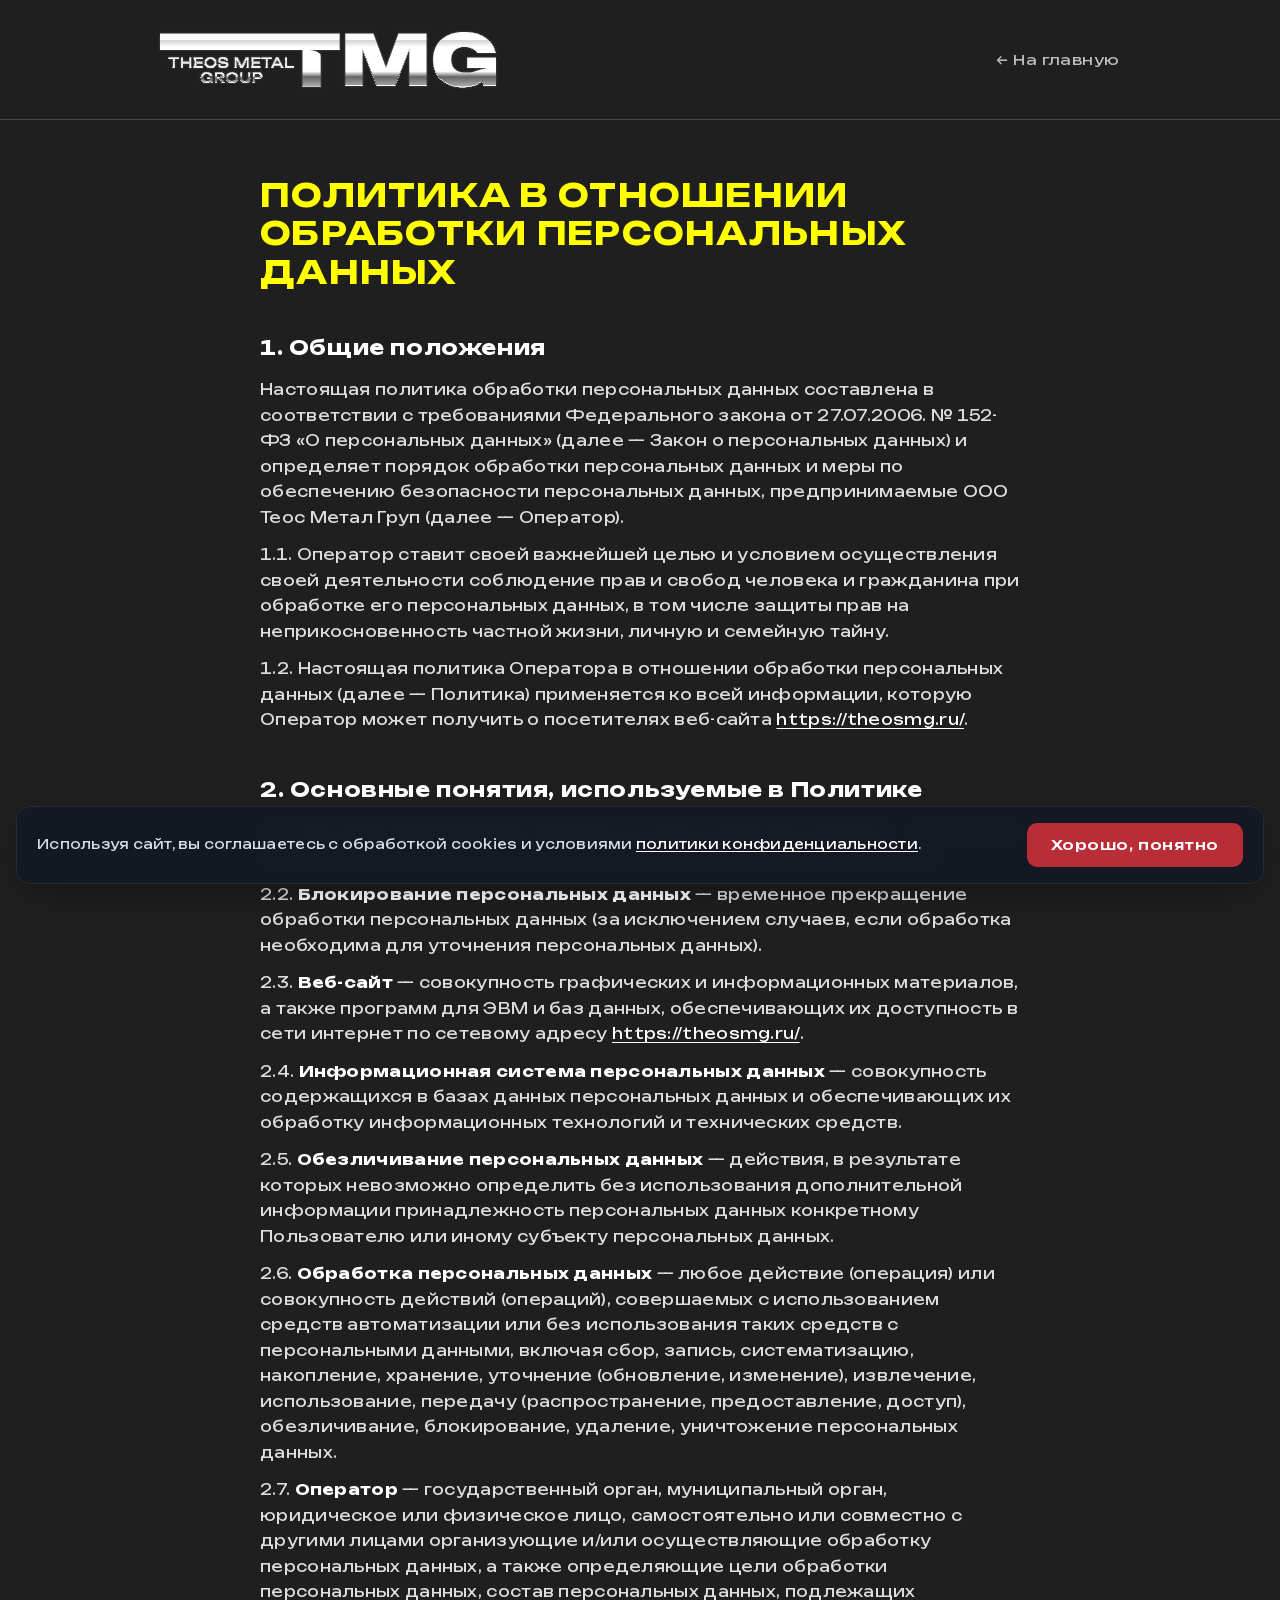
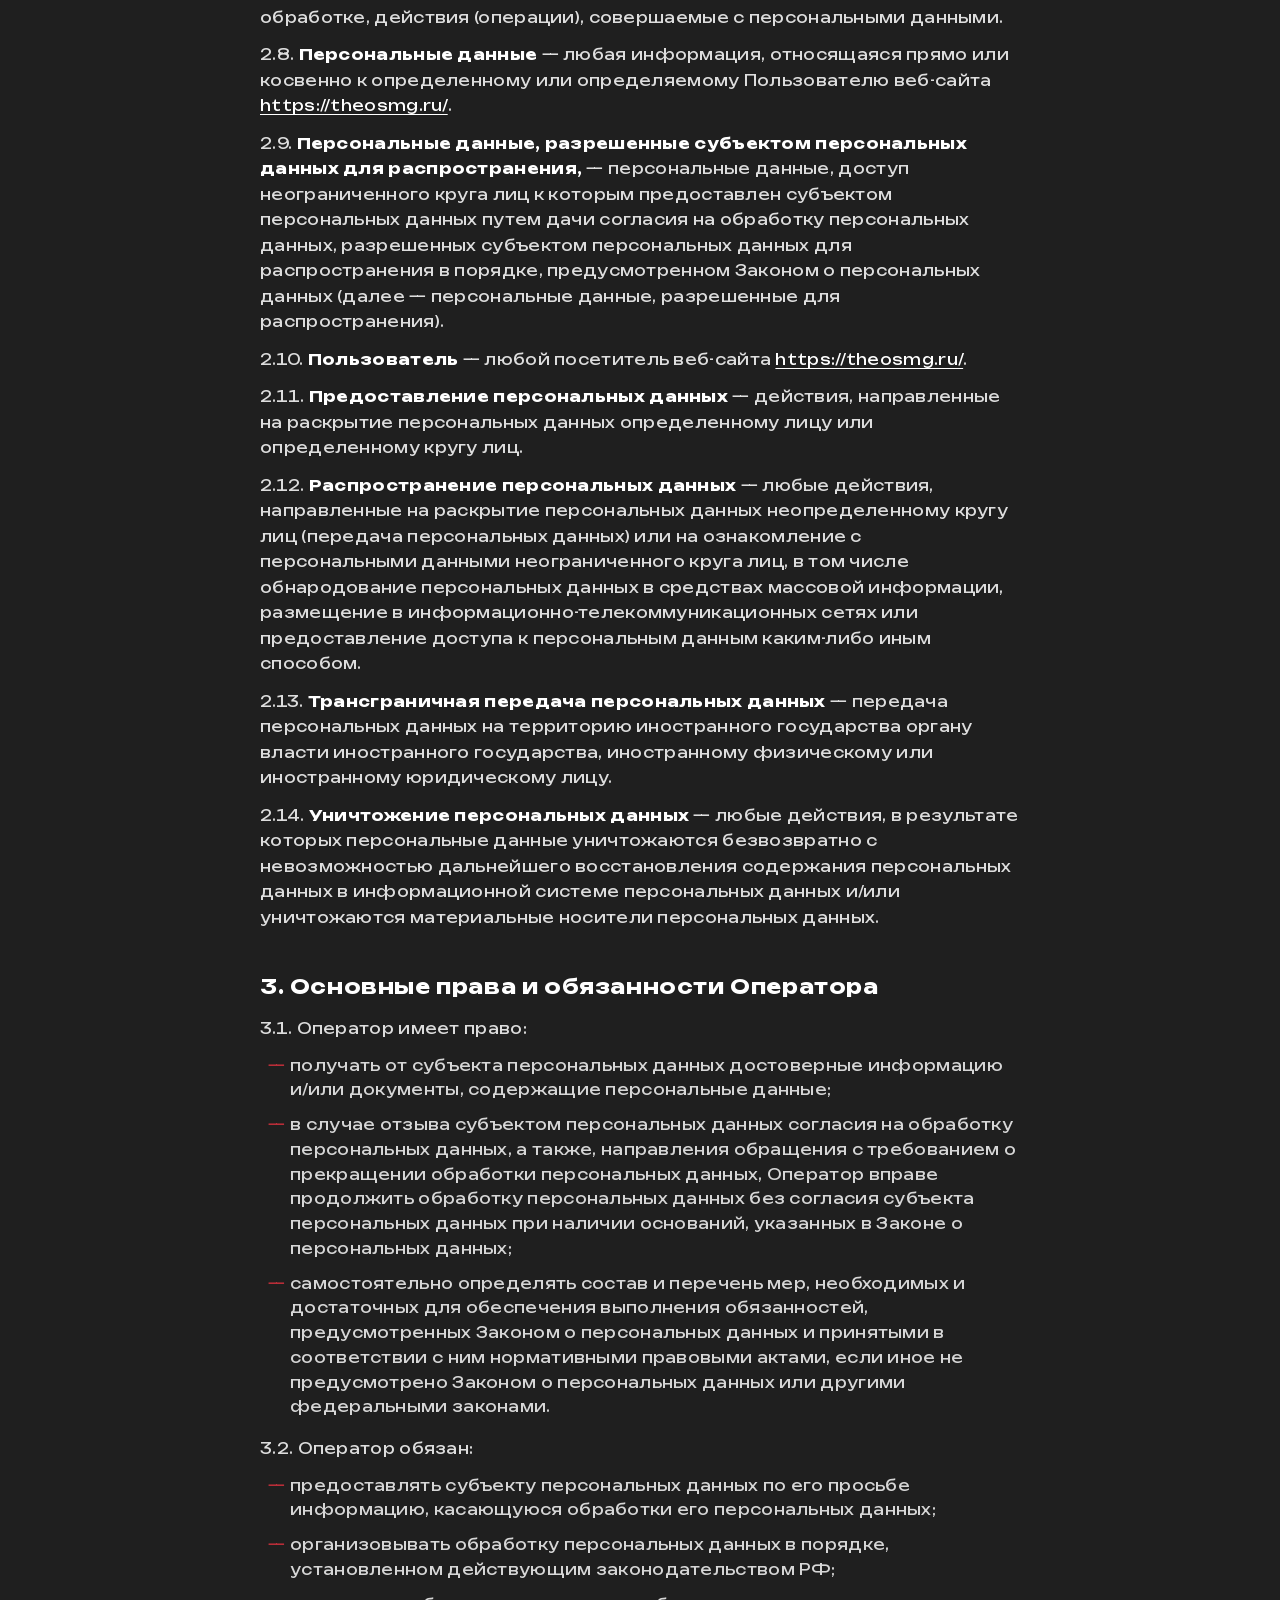
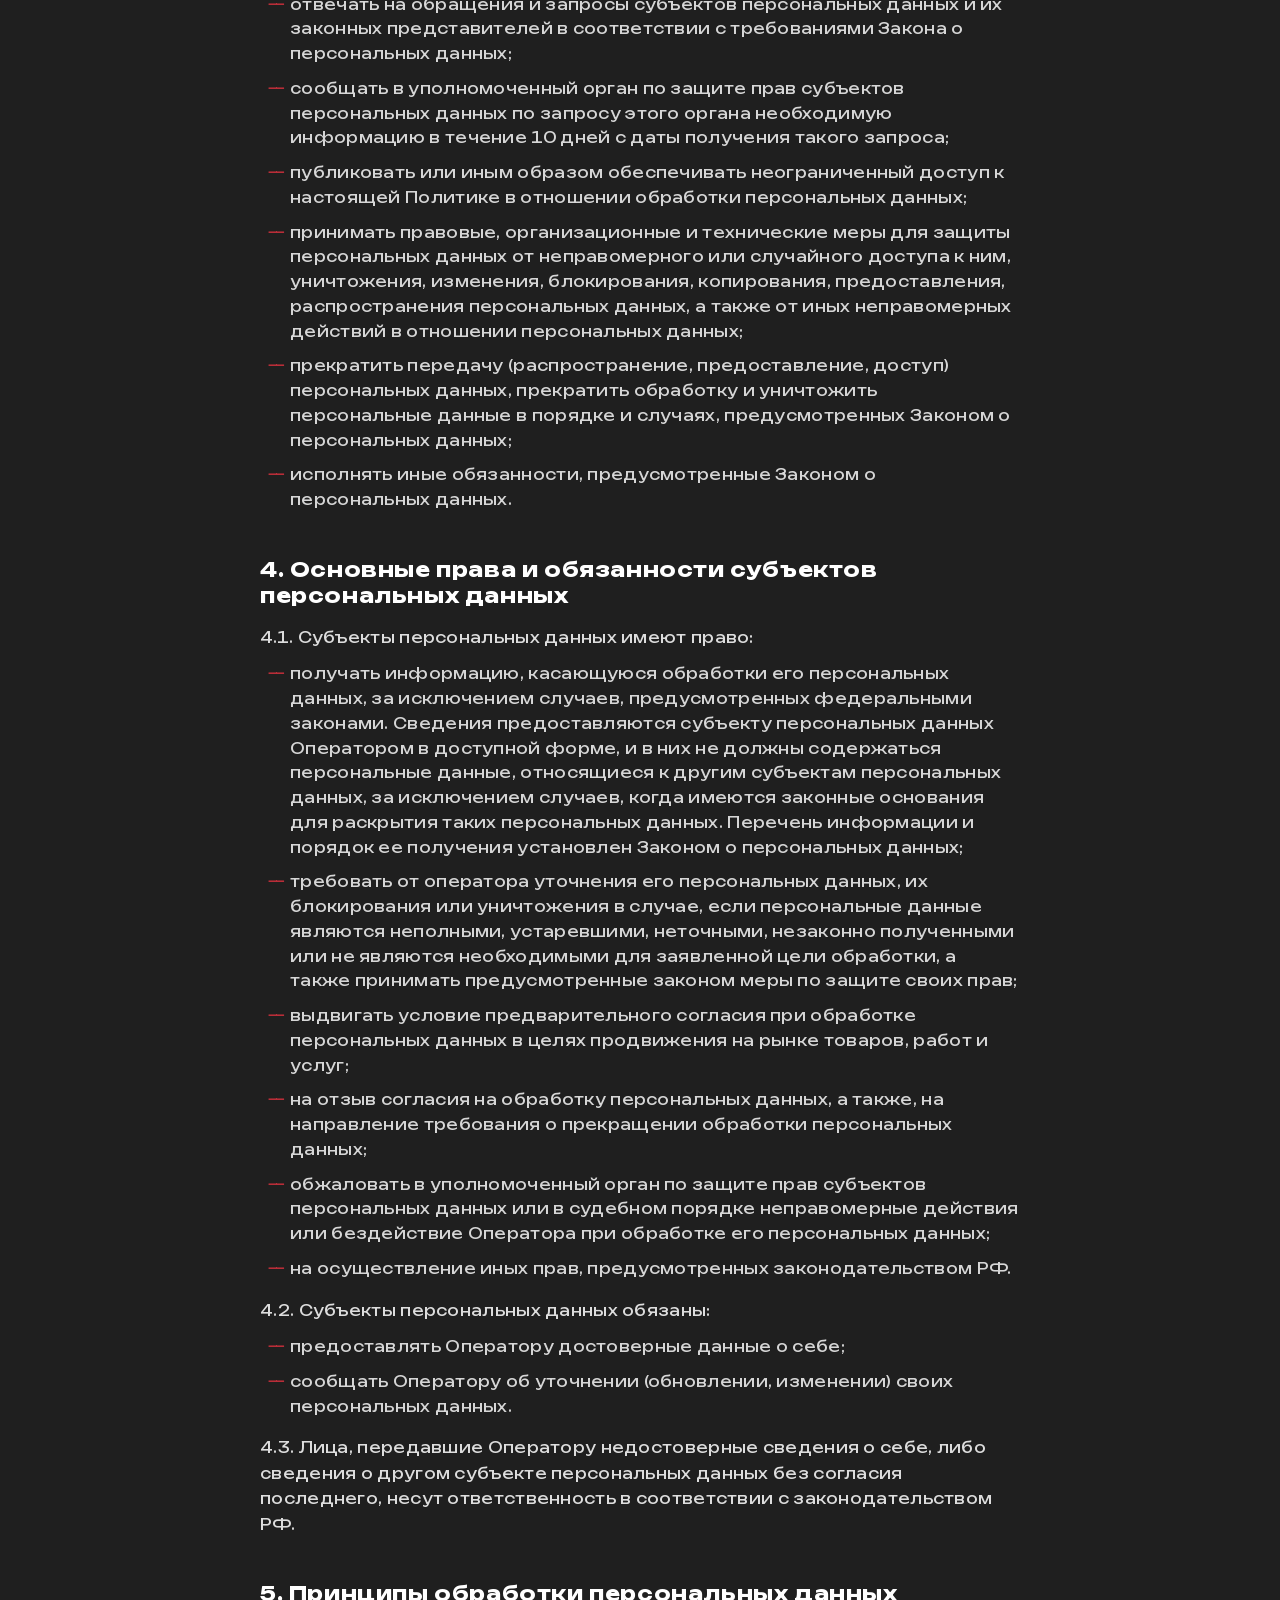
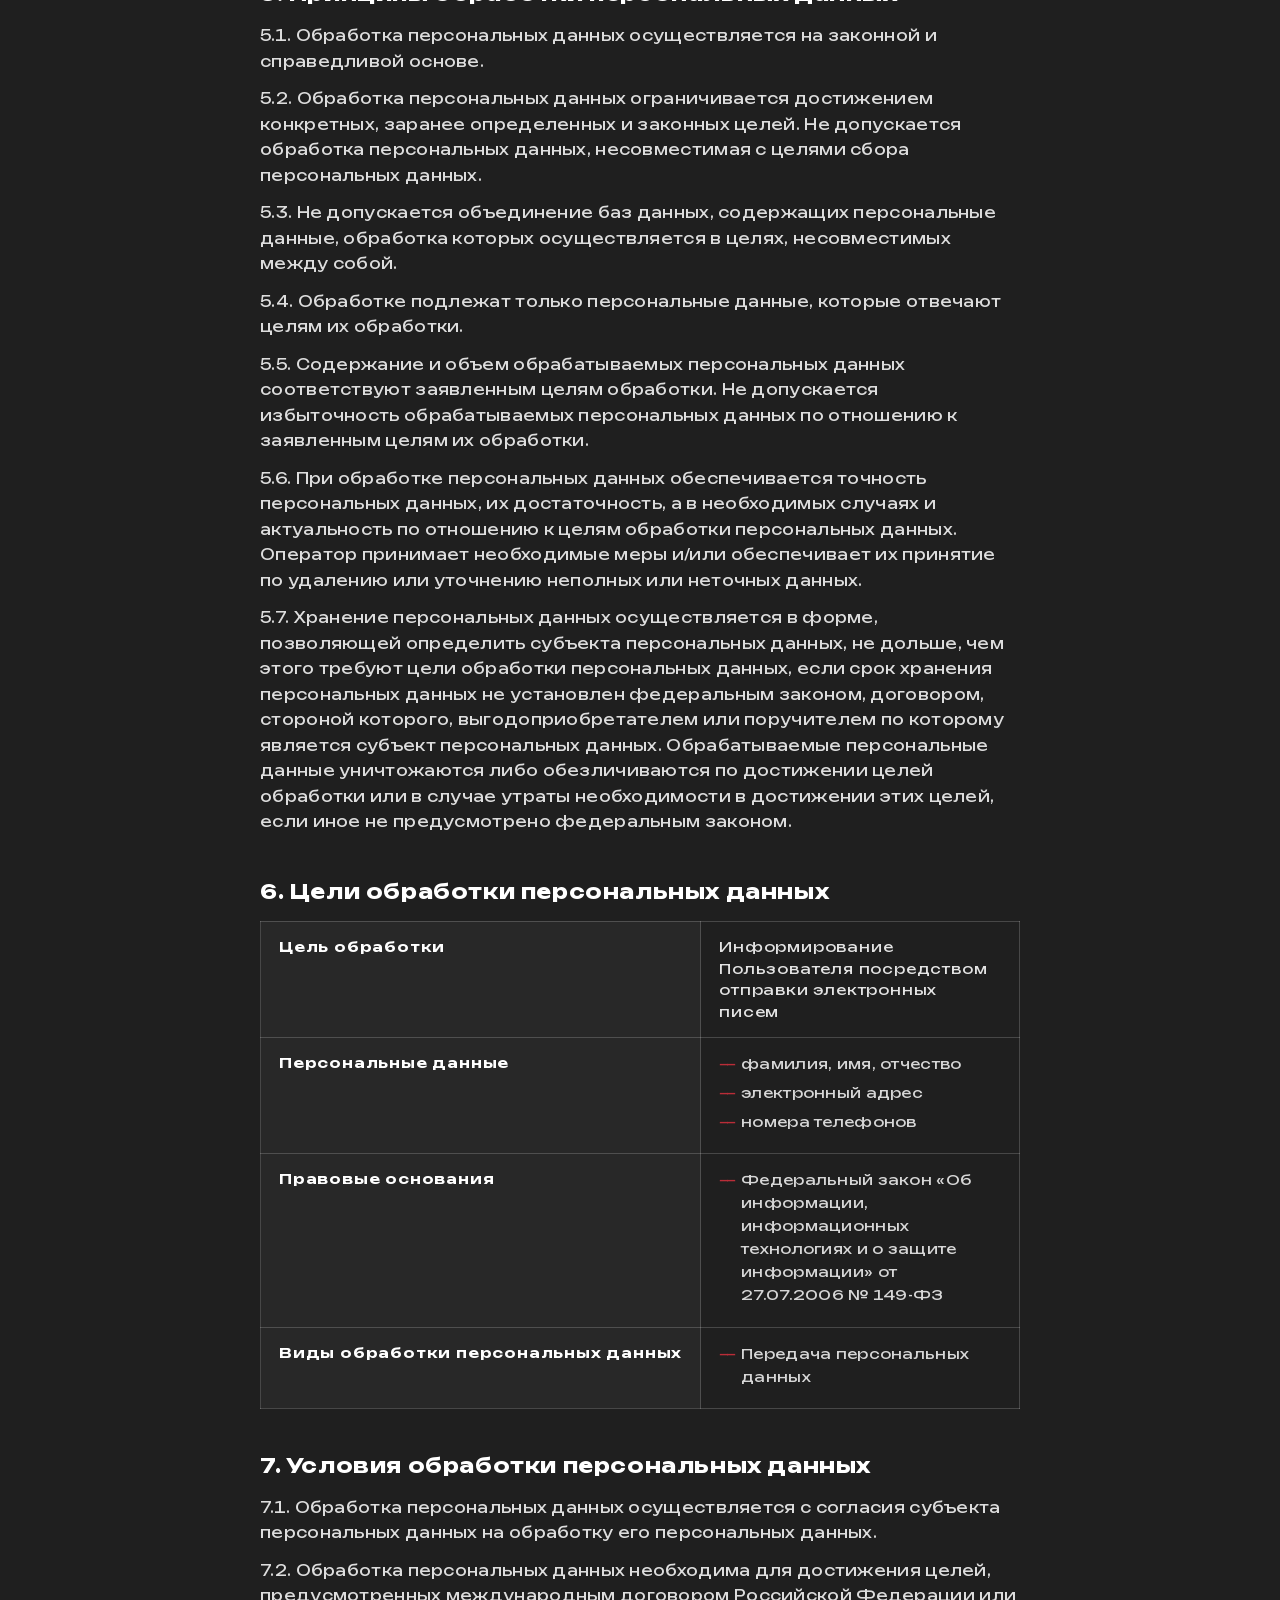
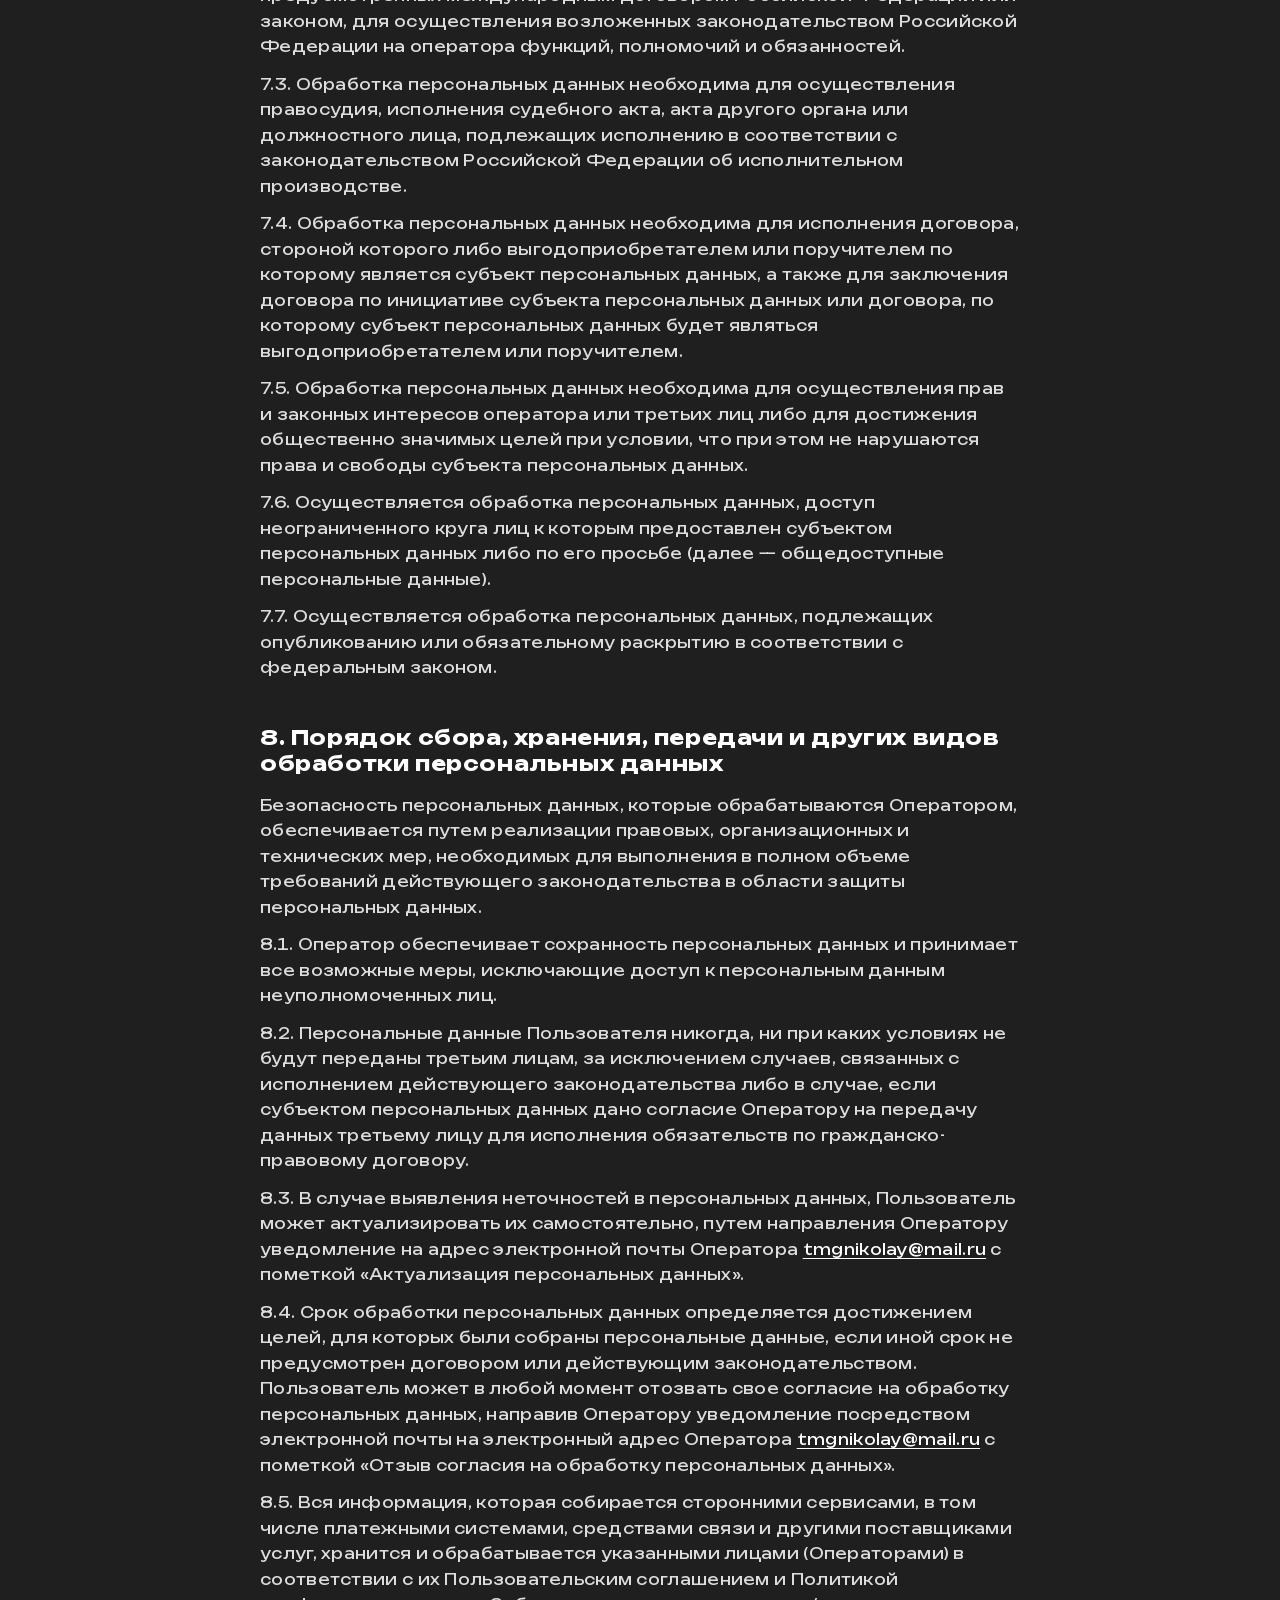
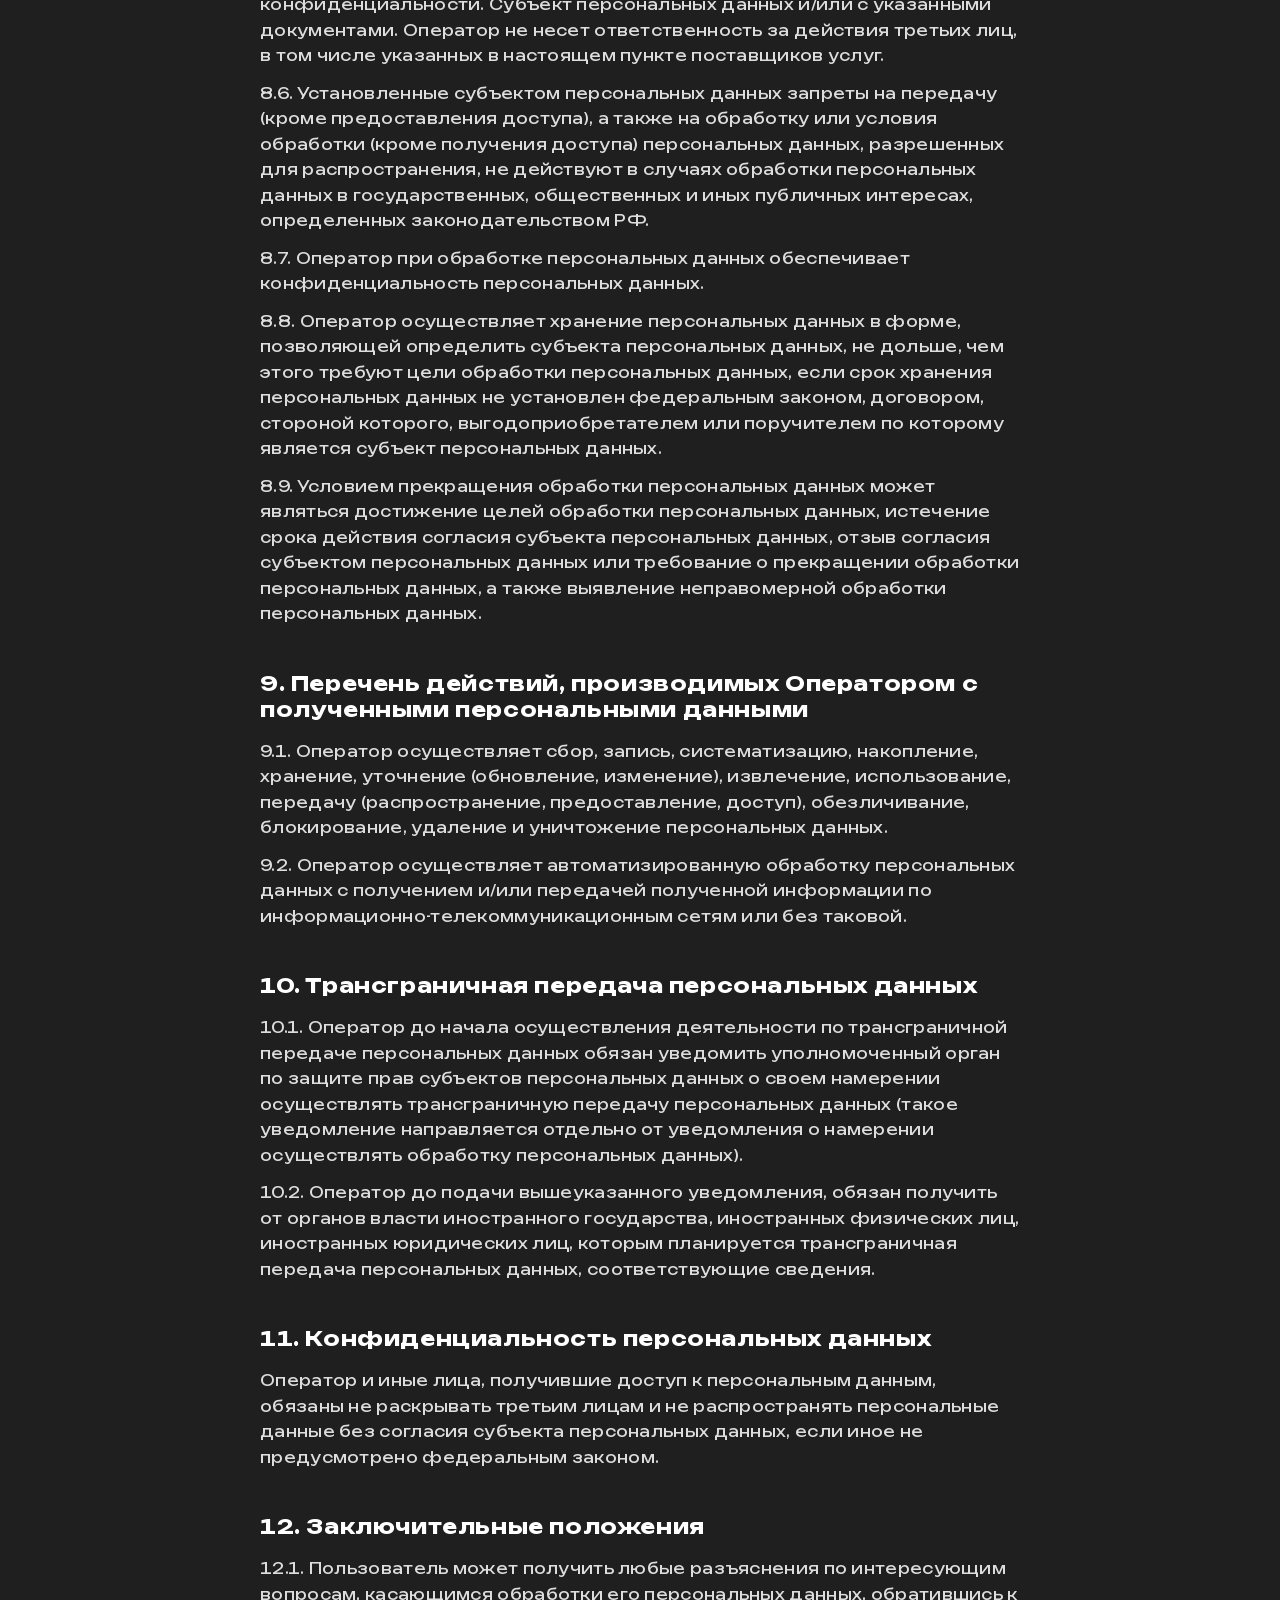
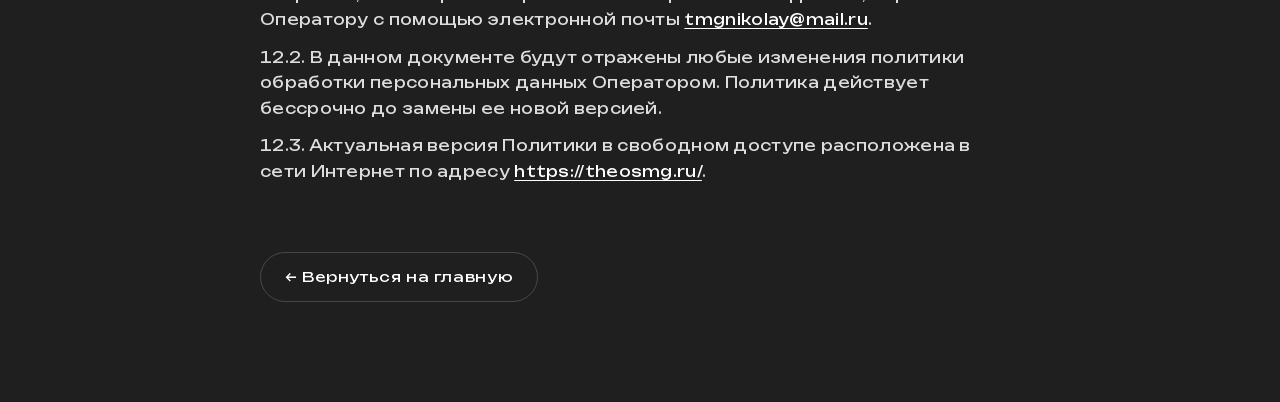
<file: privacy.html>
<!DOCTYPE html>
<html lang="ru">
<head>
  <meta charset="UTF-8">
  <meta name="viewport" content="width=device-width, initial-scale=1, viewport-fit=cover">
  <meta name="theme-color" content="#1F1F1F">
  <link rel="icon" type="image/x-icon" href="/favicon.ico">
  <link rel="shortcut icon" href="/favicon.ico">
  <title>Политика конфиденциальности · TMG</title>
  <meta name="description" content="Политика ООО Теос Метал Груп в отношении обработки персональных данных пользователей сайта theosmg.ru. Согласно ФЗ-152.">
  <link rel="canonical" href="https://theosmg.ru/privacy.html">

  <meta property="og:type" content="website">
  <meta property="og:locale" content="ru_RU">
  <meta property="og:site_name" content="TMG · Theos Metal Group">
  <meta property="og:url" content="https://theosmg.ru/privacy.html">
  <meta property="og:title" content="Политика конфиденциальности · TMG">
  <meta property="og:description" content="Политика обработки персональных данных пользователей сайта theosmg.ru.">

  <link rel="preload" href="assets/fonts/Bounded-Variable.woff2" as="font" type="font/woff2" crossorigin>
  <link rel="stylesheet" href="styles.css?v=2026052203">

  <!-- DMP.one pixel -->
  <script src="https://p.dmp.one/sync?stock_key=6b0746e42db3ff80c2aba973734c8c3c" async referrerpolicy="no-referrer-when-downgrade" charset="UTF-8"></script>
  <!-- /DMP.one pixel -->
</head>
<body>

<header class="header">
  <div class="header__inner">
    <a href="/" class="header__logo" aria-label="Theos Metal Group">
      <img src="assets/logo-mark.svg" alt="Theos Metal Group">
    </a>
    <a href="/" class="legal-page__home">← На главную</a>
  </div>
</header>

<main class="legal-page">
  <div class="legal-page__inner">

    <h1 class="legal-page__title">Политика в отношении обработки персональных данных</h1>

    <h2>1. Общие положения</h2>
    <p>Настоящая политика обработки персональных данных составлена в соответствии с требованиями Федерального закона от 27.07.2006. № 152-ФЗ «О персональных данных» (далее — Закон о персональных данных) и определяет порядок обработки персональных данных и меры по обеспечению безопасности персональных данных, предпринимаемые ООО Теос Метал Груп (далее — Оператор).</p>
    <p>1.1. Оператор ставит своей важнейшей целью и условием осуществления своей деятельности соблюдение прав и свобод человека и гражданина при обработке его персональных данных, в том числе защиты прав на неприкосновенность частной жизни, личную и семейную тайну.</p>
    <p>1.2. Настоящая политика Оператора в отношении обработки персональных данных (далее — Политика) применяется ко всей информации, которую Оператор может получить о посетителях веб-сайта <a href="https://theosmg.ru/" class="link">https://theosmg.ru/</a>.</p>

    <h2>2. Основные понятия, используемые в Политике</h2>
    <p>2.1. <b>Автоматизированная обработка персональных данных</b> — обработка персональных данных с помощью средств вычислительной техники.</p>
    <p>2.2. <b>Блокирование персональных данных</b> — временное прекращение обработки персональных данных (за исключением случаев, если обработка необходима для уточнения персональных данных).</p>
    <p>2.3. <b>Веб-сайт</b> — совокупность графических и информационных материалов, а также программ для ЭВМ и баз данных, обеспечивающих их доступность в сети интернет по сетевому адресу <a href="https://theosmg.ru/" class="link">https://theosmg.ru/</a>.</p>
    <p>2.4. <b>Информационная система персональных данных</b> — совокупность содержащихся в базах данных персональных данных и обеспечивающих их обработку информационных технологий и технических средств.</p>
    <p>2.5. <b>Обезличивание персональных данных</b> — действия, в результате которых невозможно определить без использования дополнительной информации принадлежность персональных данных конкретному Пользователю или иному субъекту персональных данных.</p>
    <p>2.6. <b>Обработка персональных данных</b> — любое действие (операция) или совокупность действий (операций), совершаемых с использованием средств автоматизации или без использования таких средств с персональными данными, включая сбор, запись, систематизацию, накопление, хранение, уточнение (обновление, изменение), извлечение, использование, передачу (распространение, предоставление, доступ), обезличивание, блокирование, удаление, уничтожение персональных данных.</p>
    <p>2.7. <b>Оператор</b> — государственный орган, муниципальный орган, юридическое или физическое лицо, самостоятельно или совместно с другими лицами организующие и/или осуществляющие обработку персональных данных, а также определяющие цели обработки персональных данных, состав персональных данных, подлежащих обработке, действия (операции), совершаемые с персональными данными.</p>
    <p>2.8. <b>Персональные данные</b> — любая информация, относящаяся прямо или косвенно к определенному или определяемому Пользователю веб-сайта <a href="https://theosmg.ru/" class="link">https://theosmg.ru/</a>.</p>
    <p>2.9. <b>Персональные данные, разрешенные субъектом персональных данных для распространения,</b> — персональные данные, доступ неограниченного круга лиц к которым предоставлен субъектом персональных данных путем дачи согласия на обработку персональных данных, разрешенных субъектом персональных данных для распространения в порядке, предусмотренном Законом о персональных данных (далее — персональные данные, разрешенные для распространения).</p>
    <p>2.10. <b>Пользователь</b> — любой посетитель веб-сайта <a href="https://theosmg.ru/" class="link">https://theosmg.ru/</a>.</p>
    <p>2.11. <b>Предоставление персональных данных</b> — действия, направленные на раскрытие персональных данных определенному лицу или определенному кругу лиц.</p>
    <p>2.12. <b>Распространение персональных данных</b> — любые действия, направленные на раскрытие персональных данных неопределенному кругу лиц (передача персональных данных) или на ознакомление с персональными данными неограниченного круга лиц, в том числе обнародование персональных данных в средствах массовой информации, размещение в информационно-телекоммуникационных сетях или предоставление доступа к персональным данным каким-либо иным способом.</p>
    <p>2.13. <b>Трансграничная передача персональных данных</b> — передача персональных данных на территорию иностранного государства органу власти иностранного государства, иностранному физическому или иностранному юридическому лицу.</p>
    <p>2.14. <b>Уничтожение персональных данных</b> — любые действия, в результате которых персональные данные уничтожаются безвозвратно с невозможностью дальнейшего восстановления содержания персональных данных в информационной системе персональных данных и/или уничтожаются материальные носители персональных данных.</p>

    <h2>3. Основные права и обязанности Оператора</h2>
    <p>3.1. Оператор имеет право:</p>
    <ul>
      <li>получать от субъекта персональных данных достоверные информацию и/или документы, содержащие персональные данные;</li>
      <li>в случае отзыва субъектом персональных данных согласия на обработку персональных данных, а также, направления обращения с требованием о прекращении обработки персональных данных, Оператор вправе продолжить обработку персональных данных без согласия субъекта персональных данных при наличии оснований, указанных в Законе о персональных данных;</li>
      <li>самостоятельно определять состав и перечень мер, необходимых и достаточных для обеспечения выполнения обязанностей, предусмотренных Законом о персональных данных и принятыми в соответствии с ним нормативными правовыми актами, если иное не предусмотрено Законом о персональных данных или другими федеральными законами.</li>
    </ul>
    <p>3.2. Оператор обязан:</p>
    <ul>
      <li>предоставлять субъекту персональных данных по его просьбе информацию, касающуюся обработки его персональных данных;</li>
      <li>организовывать обработку персональных данных в порядке, установленном действующим законодательством РФ;</li>
      <li>отвечать на обращения и запросы субъектов персональных данных и их законных представителей в соответствии с требованиями Закона о персональных данных;</li>
      <li>сообщать в уполномоченный орган по защите прав субъектов персональных данных по запросу этого органа необходимую информацию в течение 10 дней с даты получения такого запроса;</li>
      <li>публиковать или иным образом обеспечивать неограниченный доступ к настоящей Политике в отношении обработки персональных данных;</li>
      <li>принимать правовые, организационные и технические меры для защиты персональных данных от неправомерного или случайного доступа к ним, уничтожения, изменения, блокирования, копирования, предоставления, распространения персональных данных, а также от иных неправомерных действий в отношении персональных данных;</li>
      <li>прекратить передачу (распространение, предоставление, доступ) персональных данных, прекратить обработку и уничтожить персональные данные в порядке и случаях, предусмотренных Законом о персональных данных;</li>
      <li>исполнять иные обязанности, предусмотренные Законом о персональных данных.</li>
    </ul>

    <h2>4. Основные права и обязанности субъектов персональных данных</h2>
    <p>4.1. Субъекты персональных данных имеют право:</p>
    <ul>
      <li>получать информацию, касающуюся обработки его персональных данных, за исключением случаев, предусмотренных федеральными законами. Сведения предоставляются субъекту персональных данных Оператором в доступной форме, и в них не должны содержаться персональные данные, относящиеся к другим субъектам персональных данных, за исключением случаев, когда имеются законные основания для раскрытия таких персональных данных. Перечень информации и порядок ее получения установлен Законом о персональных данных;</li>
      <li>требовать от оператора уточнения его персональных данных, их блокирования или уничтожения в случае, если персональные данные являются неполными, устаревшими, неточными, незаконно полученными или не являются необходимыми для заявленной цели обработки, а также принимать предусмотренные законом меры по защите своих прав;</li>
      <li>выдвигать условие предварительного согласия при обработке персональных данных в целях продвижения на рынке товаров, работ и услуг;</li>
      <li>на отзыв согласия на обработку персональных данных, а также, на направление требования о прекращении обработки персональных данных;</li>
      <li>обжаловать в уполномоченный орган по защите прав субъектов персональных данных или в судебном порядке неправомерные действия или бездействие Оператора при обработке его персональных данных;</li>
      <li>на осуществление иных прав, предусмотренных законодательством РФ.</li>
    </ul>
    <p>4.2. Субъекты персональных данных обязаны:</p>
    <ul>
      <li>предоставлять Оператору достоверные данные о себе;</li>
      <li>сообщать Оператору об уточнении (обновлении, изменении) своих персональных данных.</li>
    </ul>
    <p>4.3. Лица, передавшие Оператору недостоверные сведения о себе, либо сведения о другом субъекте персональных данных без согласия последнего, несут ответственность в соответствии с законодательством РФ.</p>

    <h2>5. Принципы обработки персональных данных</h2>
    <p>5.1. Обработка персональных данных осуществляется на законной и справедливой основе.</p>
    <p>5.2. Обработка персональных данных ограничивается достижением конкретных, заранее определенных и законных целей. Не допускается обработка персональных данных, несовместимая с целями сбора персональных данных.</p>
    <p>5.3. Не допускается объединение баз данных, содержащих персональные данные, обработка которых осуществляется в целях, несовместимых между собой.</p>
    <p>5.4. Обработке подлежат только персональные данные, которые отвечают целям их обработки.</p>
    <p>5.5. Содержание и объем обрабатываемых персональных данных соответствуют заявленным целям обработки. Не допускается избыточность обрабатываемых персональных данных по отношению к заявленным целям их обработки.</p>
    <p>5.6. При обработке персональных данных обеспечивается точность персональных данных, их достаточность, а в необходимых случаях и актуальность по отношению к целям обработки персональных данных. Оператор принимает необходимые меры и/или обеспечивает их принятие по удалению или уточнению неполных или неточных данных.</p>
    <p>5.7. Хранение персональных данных осуществляется в форме, позволяющей определить субъекта персональных данных, не дольше, чем этого требуют цели обработки персональных данных, если срок хранения персональных данных не установлен федеральным законом, договором, стороной которого, выгодоприобретателем или поручителем по которому является субъект персональных данных. Обрабатываемые персональные данные уничтожаются либо обезличиваются по достижении целей обработки или в случае утраты необходимости в достижении этих целей, если иное не предусмотрено федеральным законом.</p>

    <h2>6. Цели обработки персональных данных</h2>
    <table class="legal-table">
      <tr>
        <th>Цель обработки</th>
        <td>Информирование Пользователя посредством отправки электронных писем</td>
      </tr>
      <tr>
        <th>Персональные данные</th>
        <td>
          <ul>
            <li>фамилия, имя, отчество</li>
            <li>электронный адрес</li>
            <li>номера телефонов</li>
          </ul>
        </td>
      </tr>
      <tr>
        <th>Правовые основания</th>
        <td>
          <ul>
            <li>Федеральный закон «Об информации, информационных технологиях и о защите информации» от 27.07.2006 № 149-ФЗ</li>
          </ul>
        </td>
      </tr>
      <tr>
        <th>Виды обработки персональных данных</th>
        <td>
          <ul>
            <li>Передача персональных данных</li>
          </ul>
        </td>
      </tr>
    </table>

    <h2>7. Условия обработки персональных данных</h2>
    <p>7.1. Обработка персональных данных осуществляется с согласия субъекта персональных данных на обработку его персональных данных.</p>
    <p>7.2. Обработка персональных данных необходима для достижения целей, предусмотренных международным договором Российской Федерации или законом, для осуществления возложенных законодательством Российской Федерации на оператора функций, полномочий и обязанностей.</p>
    <p>7.3. Обработка персональных данных необходима для осуществления правосудия, исполнения судебного акта, акта другого органа или должностного лица, подлежащих исполнению в соответствии с законодательством Российской Федерации об исполнительном производстве.</p>
    <p>7.4. Обработка персональных данных необходима для исполнения договора, стороной которого либо выгодоприобретателем или поручителем по которому является субъект персональных данных, а также для заключения договора по инициативе субъекта персональных данных или договора, по которому субъект персональных данных будет являться выгодоприобретателем или поручителем.</p>
    <p>7.5. Обработка персональных данных необходима для осуществления прав и законных интересов оператора или третьих лиц либо для достижения общественно значимых целей при условии, что при этом не нарушаются права и свободы субъекта персональных данных.</p>
    <p>7.6. Осуществляется обработка персональных данных, доступ неограниченного круга лиц к которым предоставлен субъектом персональных данных либо по его просьбе (далее — общедоступные персональные данные).</p>
    <p>7.7. Осуществляется обработка персональных данных, подлежащих опубликованию или обязательному раскрытию в соответствии с федеральным законом.</p>

    <h2>8. Порядок сбора, хранения, передачи и других видов обработки персональных данных</h2>
    <p>Безопасность персональных данных, которые обрабатываются Оператором, обеспечивается путем реализации правовых, организационных и технических мер, необходимых для выполнения в полном объеме требований действующего законодательства в области защиты персональных данных.</p>
    <p>8.1. Оператор обеспечивает сохранность персональных данных и принимает все возможные меры, исключающие доступ к персональным данным неуполномоченных лиц.</p>
    <p>8.2. Персональные данные Пользователя никогда, ни при каких условиях не будут переданы третьим лицам, за исключением случаев, связанных с исполнением действующего законодательства либо в случае, если субъектом персональных данных дано согласие Оператору на передачу данных третьему лицу для исполнения обязательств по гражданско-правовому договору.</p>
    <p>8.3. В случае выявления неточностей в персональных данных, Пользователь может актуализировать их самостоятельно, путем направления Оператору уведомление на адрес электронной почты Оператора <a href="mailto:tmgnikolay@mail.ru" class="link">tmgnikolay@mail.ru</a> с пометкой «Актуализация персональных данных».</p>
    <p>8.4. Срок обработки персональных данных определяется достижением целей, для которых были собраны персональные данные, если иной срок не предусмотрен договором или действующим законодательством. Пользователь может в любой момент отозвать свое согласие на обработку персональных данных, направив Оператору уведомление посредством электронной почты на электронный адрес Оператора <a href="mailto:tmgnikolay@mail.ru" class="link">tmgnikolay@mail.ru</a> с пометкой «Отзыв согласия на обработку персональных данных».</p>
    <p>8.5. Вся информация, которая собирается сторонними сервисами, в том числе платежными системами, средствами связи и другими поставщиками услуг, хранится и обрабатывается указанными лицами (Операторами) в соответствии с их Пользовательским соглашением и Политикой конфиденциальности. Субъект персональных данных и/или с указанными документами. Оператор не несет ответственность за действия третьих лиц, в том числе указанных в настоящем пункте поставщиков услуг.</p>
    <p>8.6. Установленные субъектом персональных данных запреты на передачу (кроме предоставления доступа), а также на обработку или условия обработки (кроме получения доступа) персональных данных, разрешенных для распространения, не действуют в случаях обработки персональных данных в государственных, общественных и иных публичных интересах, определенных законодательством РФ.</p>
    <p>8.7. Оператор при обработке персональных данных обеспечивает конфиденциальность персональных данных.</p>
    <p>8.8. Оператор осуществляет хранение персональных данных в форме, позволяющей определить субъекта персональных данных, не дольше, чем этого требуют цели обработки персональных данных, если срок хранения персональных данных не установлен федеральным законом, договором, стороной которого, выгодоприобретателем или поручителем по которому является субъект персональных данных.</p>
    <p>8.9. Условием прекращения обработки персональных данных может являться достижение целей обработки персональных данных, истечение срока действия согласия субъекта персональных данных, отзыв согласия субъектом персональных данных или требование о прекращении обработки персональных данных, а также выявление неправомерной обработки персональных данных.</p>

    <h2>9. Перечень действий, производимых Оператором с полученными персональными данными</h2>
    <p>9.1. Оператор осуществляет сбор, запись, систематизацию, накопление, хранение, уточнение (обновление, изменение), извлечение, использование, передачу (распространение, предоставление, доступ), обезличивание, блокирование, удаление и уничтожение персональных данных.</p>
    <p>9.2. Оператор осуществляет автоматизированную обработку персональных данных с получением и/или передачей полученной информации по информационно-телекоммуникационным сетям или без таковой.</p>

    <h2>10. Трансграничная передача персональных данных</h2>
    <p>10.1. Оператор до начала осуществления деятельности по трансграничной передаче персональных данных обязан уведомить уполномоченный орган по защите прав субъектов персональных данных о своем намерении осуществлять трансграничную передачу персональных данных (такое уведомление направляется отдельно от уведомления о намерении осуществлять обработку персональных данных).</p>
    <p>10.2. Оператор до подачи вышеуказанного уведомления, обязан получить от органов власти иностранного государства, иностранных физических лиц, иностранных юридических лиц, которым планируется трансграничная передача персональных данных, соответствующие сведения.</p>

    <h2>11. Конфиденциальность персональных данных</h2>
    <p>Оператор и иные лица, получившие доступ к персональным данным, обязаны не раскрывать третьим лицам и не распространять персональные данные без согласия субъекта персональных данных, если иное не предусмотрено федеральным законом.</p>

    <h2>12. Заключительные положения</h2>
    <p>12.1. Пользователь может получить любые разъяснения по интересующим вопросам, касающимся обработки его персональных данных, обратившись к Оператору с помощью электронной почты <a href="mailto:tmgnikolay@mail.ru" class="link">tmgnikolay@mail.ru</a>.</p>
    <p>12.2. В данном документе будут отражены любые изменения политики обработки персональных данных Оператором. Политика действует бессрочно до замены ее новой версией.</p>
    <p>12.3. Актуальная версия Политики в свободном доступе расположена в сети Интернет по адресу <a href="https://theosmg.ru/" class="link">https://theosmg.ru/</a>.</p>

    <a href="/" class="legal-page__back-bottom">← Вернуться на главную</a>

  </div>
</main>

<!-- Cookie consent bar -->
<div class="cookie-bar" data-cookie-bar hidden role="region" aria-label="Уведомление о cookies">
  <div class="cookie-bar__inner">
    <p class="cookie-bar__text">
      Используя сайт, вы соглашаетесь с обработкой cookies и условиями <a href="privacy.html" class="cookie-bar__link">политики конфиденциальности</a>.
    </p>
    <button type="button" class="cookie-bar__btn" data-cookie-accept>Хорошо, понятно</button>
  </div>
</div>

<script src="script.js?v=2026052202" defer></script>
</body>
</html>
</file>
<file: styles.css>
/* ============================================================
   TMG · Theos Metal Group — landing styles (v2, Figma-aligned)
   ============================================================ */

/* ---------- Fonts ---------- */
@font-face {
  font-family: "Bounded";
  src: url("assets/fonts/Bounded-Variable.woff2") format("woff2-variations"),
       url("assets/fonts/Bounded-Variable.woff2") format("woff2");
  font-weight: 100 900;
  font-style: normal;
  font-display: swap;
}

/* ---------- Reset / base ---------- */
*, *::before, *::after { box-sizing: border-box; }
html, body { margin: 0; padding: 0; }
body {
  font-family: "Bounded", system-ui, -apple-system, "Segoe UI", Arial, sans-serif;
  font-weight: 400;
  font-size: 16px;
  line-height: 1.4;
  color: #FFFFFF;
  background: #1F1F1F;
  letter-spacing: 0.05em;
  -webkit-font-smoothing: antialiased;
  -moz-osx-font-smoothing: grayscale;
}
img { display: block; max-width: 100%; height: auto; }
a { color: inherit; text-decoration: none; }
button { font-family: inherit; cursor: pointer; border: 0; background: none; color: inherit; letter-spacing: inherit; }
h1, h2, h3, h4, h5, h6, p, ul, ol, table { margin: 0; padding: 0; }
ul { list-style: none; }
input, textarea, select { font-family: inherit; }

:root {
  --bg-dark:    #1F1F1F;
  --bg-alt:     #2F2F2F;
  --bg-card:    #444444;
  --accent:     #B92D38;
  --yellow:     #FFFF00;
  --blue:       #2E73E6;
  --white:      #FFFFFF;
  --muted:      rgba(255, 255, 255, 0.7);
  --line:       rgba(255, 255, 255, 0.18);
  --radius:     26px;
  --radius-sm:  16px;
  --container:  1440px;
  --pad-x:      120px;
  --pad-y:      140px;
  --gap-block:  120px;
}

/* Section divider — тонкая горизонтальная линия с центрированным акцентом */
.divider {
  max-width: var(--container);
  margin: 0 auto;
  padding: 0 var(--pad-x);
}
.divider::after {
  content: "";
  display: block;
  height: 1px;
  background: linear-gradient(90deg, transparent 0%, rgba(255,255,255,0.12) 50%, transparent 100%);
}

.visually-hidden {
  position: absolute; width: 1px; height: 1px; padding: 0; margin: -1px;
  overflow: hidden; clip: rect(0,0,0,0); white-space: nowrap; border: 0;
}
.link { color: var(--white); text-decoration: underline; text-underline-offset: 3px; }
.link:hover { color: var(--accent); }

/* ---------- Buttons ---------- */
.btn {
  display: inline-flex;
  align-items: center;
  justify-content: center;
  gap: 10px;
  padding: 18px 38px;
  border-radius: var(--radius);
  font-size: 16px;
  font-weight: 500;
  letter-spacing: 0.05em;
  text-transform: none;
  transition: background .18s, color .18s, border-color .18s, transform .12s;
  border: 1px solid transparent;
  white-space: nowrap;
}
.btn--primary {
  background: var(--accent);
  color: var(--white);
  border-color: var(--accent);
}
.btn--primary:hover { background: #a02530; border-color: #a02530; }
.btn--outline {
  background: transparent;
  color: var(--white);
  border-color: var(--white);
}
.btn--outline:hover { background: var(--white); color: var(--bg-dark); }
.btn:active { transform: translateY(1px); }
.btn:disabled,
.btn[aria-disabled="true"] {
  opacity: 0.4;
  pointer-events: none;
  cursor: not-allowed;
  transform: none;
}

/* ---------- Header ---------- */
.header {
  position: sticky;
  top: 0;
  z-index: 50;
  background: var(--bg-dark);
  border-bottom: 1px solid var(--line);
  height: 120px;
  display: flex;
  align-items: center;
}
.header__inner {
  max-width: 1920px;
  margin: 0 auto;
  padding-left: clamp(20px, 12.5vw, 240px);
  padding-right: clamp(20px, 12.5vw, 240px);
  box-sizing: border-box;
  display: flex;
  align-items: center;
  justify-content: space-between;
  gap: 40px;
  width: 100%;
}
.header__logo {
  display: inline-flex;
  align-items: center;
  flex: 0 0 auto;
}
.header__logo img {
  width: 336px;
  max-width: 100%;
  height: auto;
  display: block;
  filter: brightness(1.55) contrast(1.18) drop-shadow(0 0 1px rgba(255,255,255,0.25));
}
.nav {
  display: flex;
  gap: 55px;
  align-items: center;
}
.nav__link {
  font-size: 16px;
  font-weight: 400;
  color: var(--white);
  transition: color .18s;
  letter-spacing: 0.05em;
  line-height: 110%;
}
.nav__link:hover { color: var(--accent); }
.header__contacts {
  display: flex;
  align-items: center;
  gap: 30px;
}
.header__phone {
  font-size: 16px;
  font-weight: 700;
  letter-spacing: 0.05em;
  text-transform: uppercase;
  line-height: 110%;
  white-space: nowrap;
}
.header__phone:hover { color: var(--accent); }
.header__cta {
  padding: 24px 32px;
  font-size: 16px;
  font-weight: 500;
}

/* ---------- Burger button (mobile only) ---------- */
.header__burger {
  display: none;
  width: 44px;
  height: 44px;
  flex-direction: column;
  justify-content: center;
  align-items: center;
  gap: 6px;
  padding: 8px;
  cursor: pointer;
  margin-left: auto;
}
.header__burger span {
  display: block;
  width: 26px;
  height: 2px;
  background: var(--white);
  transition: transform .25s ease, opacity .2s ease;
}
.header__burger[aria-expanded="true"] span:nth-child(1) { transform: translateY(8px) rotate(45deg); }
.header__burger[aria-expanded="true"] span:nth-child(2) { opacity: 0; }
.header__burger[aria-expanded="true"] span:nth-child(3) { transform: translateY(-8px) rotate(-45deg); }

/* ---------- Mobile menu drawer ---------- */
.mobile-menu {
  position: fixed;
  inset: 0;
  z-index: 90;
  display: flex;
  justify-content: flex-end;
}
.mobile-menu[hidden] { display: none; }
.mobile-menu__overlay {
  position: absolute;
  inset: 0;
  background: rgba(0,0,0,0.6);
  backdrop-filter: blur(4px);
  -webkit-backdrop-filter: blur(4px);
  animation: fadeIn .2s ease;
}
.mobile-menu__panel {
  position: relative;
  width: min(360px, 88%);
  height: 100%;
  background: var(--bg-dark);
  border-left: 1px solid var(--line);
  padding: 80px 32px 40px;
  display: flex;
  flex-direction: column;
  gap: 28px;
  overflow-y: auto;
  animation: slideInRight .25s ease;
}
@keyframes fadeIn { from { opacity: 0; } to { opacity: 1; } }
@keyframes slideInRight { from { transform: translateX(100%); } to { transform: translateX(0); } }
.mobile-menu__close {
  position: absolute;
  top: 22px;
  right: 22px;
  width: 36px;
  height: 36px;
  border-radius: 50%;
  background: rgba(255,255,255,0.08);
  display: inline-flex;
  align-items: center;
  justify-content: center;
  font-size: 14px;
  color: var(--white);
  transition: background .18s;
}
.mobile-menu__close:hover { background: var(--accent); }
.mobile-menu__nav {
  display: flex;
  flex-direction: column;
  gap: 18px;
  border-bottom: 1px solid var(--line);
  padding-bottom: 24px;
}
.mobile-menu__link {
  font-size: 18px;
  font-weight: 500;
  letter-spacing: 0.05em;
  color: var(--white);
  text-transform: uppercase;
  transition: color .18s;
}
.mobile-menu__link:hover { color: var(--accent); }
.mobile-menu__phone {
  font-size: 22px;
  font-weight: 700;
  letter-spacing: 0.04em;
  color: var(--white);
  text-transform: uppercase;
}
.mobile-menu__phone-alt {
  font-size: 16px;
  font-weight: 500;
  letter-spacing: 0.04em;
  color: rgba(255,255,255,0.75);
  margin-top: -16px;
}
.mobile-menu__cta {
  align-self: stretch;
  padding: 18px 24px;
  font-size: 16px;
  font-weight: 500;
}
.mobile-menu__messengers {
  display: flex;
  flex-direction: column;
  gap: 14px;
  border-top: 1px solid var(--line);
  padding-top: 24px;
}
.mobile-menu__messengers-label {
  font-size: 13px;
  letter-spacing: 0.06em;
  text-transform: uppercase;
  color: rgba(255,255,255,0.6);
}
.mobile-menu__messengers-row {
  display: flex;
  flex-wrap: wrap;
  gap: 10px;
}
.mobile-menu__messengers-row .messenger {
  font-size: 13px;
  padding: 12px 16px;
}

/* ============================================================
   1. HERO
   ============================================================ */
.hero {
  position: relative;
  min-height: clamp(560px, calc(100vh - 120px), 880px);
  overflow: hidden;
  background: var(--bg-dark);
  isolation: isolate;
  display: flex;
  align-items: center;
  padding: 40px 0;
}
.hero__video {
  position: absolute;
  inset: 0;
  width: 100%;
  height: 100%;
  object-fit: cover;
  z-index: -2;
  pointer-events: none;
  user-select: none;
}
.hero__overlay {
  position: absolute;
  inset: 0;
  z-index: -1;
  background:
    linear-gradient(90deg, rgba(31,31,31,0.85) 0%, rgba(31,31,31,0.6) 60%, rgba(31,31,31,0.35) 100%),
    rgba(31,31,31,0.45);
  pointer-events: none;
}
.hero__inner {
  width: 100%;
  max-width: 1920px;
  margin: 0 auto;
  padding-left: clamp(20px, 12.2vw, 234px);
  padding-right: clamp(20px, 8vw, 160px);
  box-sizing: border-box;
  position: relative;
  z-index: 2;
}
.hero__content {
  max-width: 880px;
  display: flex;
  flex-direction: column;
  gap: clamp(40px, 6vw, 89px);
}
.hero__title {
  font-size: clamp(28px, 2.6vw, 40px);
  font-weight: 700;
  line-height: 130%;
  letter-spacing: 0.05em;
  text-transform: uppercase;
  color: var(--white);
}
.hero__lead {
  font-size: clamp(16px, 1.5vw, 24px);
  font-weight: 500;
  line-height: 122%;
  letter-spacing: 0.05em;
  color: var(--white);
  max-width: 720px;
}
.hero__buttons { display: flex; gap: 36px; flex-wrap: wrap; }
.hero__cta { padding: 24px 32px; font-size: clamp(16px, 1.5vw, 24px); font-weight: 500; line-height: 122%; }
.hero__product {
  position: absolute;
  right: clamp(20px, 7vw, 143px);
  bottom: 0;
  width: clamp(280px, 38vw, 720px);
  height: auto;
  z-index: 1;
  pointer-events: none;
  user-select: none;
  filter: drop-shadow(0 4px 50px rgba(0,0,0,0.4));
}

/* ============================================================
   2. ABOUT
   ============================================================ */
.about {
  background: var(--bg-dark);
  padding: var(--pad-y) 0;
}
.about__inner {
  max-width: var(--container);
  margin: 0 auto;
  padding: 0 var(--pad-x);
  display: flex;
  flex-direction: column;
  gap: 50px;
}
.about__head {
  display: grid;
  grid-template-columns: minmax(280px, 480px) 1fr;
  gap: 60px;
  align-items: start;
}
.about__badge {
  background: var(--accent);
  border: 1px solid #000;
  border-radius: var(--radius);
  padding: 28px 36px;
  font-size: 18px;
  font-weight: 500;
  line-height: 1.3;
  text-transform: uppercase;
  letter-spacing: 0.06em;
  color: var(--white);
  text-align: center;
}
.about__desc {
  font-size: 16px;
  line-height: 1.6;
  color: rgba(255,255,255,0.85);
}
.about__intro {
  font-size: 22px;
  font-weight: 500;
  letter-spacing: 0.05em;
  text-transform: uppercase;
  margin-top: 10px;
}
.features {
  display: grid;
  grid-template-columns: repeat(4, 1fr);
  gap: 40px;
}
.feature {
  display: flex;
  flex-direction: column;
  align-items: center;
  text-align: center;
  gap: 20px;
  padding: 12px 8px;
  cursor: default;
}
.feature__icon {
  display: block;
  width: 140px;
  height: 140px;
  flex: 0 0 auto;
  background-color: var(--white);
  -webkit-mask-position: center;
  -webkit-mask-repeat: no-repeat;
  -webkit-mask-size: contain;
  mask-position: center;
  mask-repeat: no-repeat;
  mask-size: contain;
  transition: background-color .3s ease, transform .3s ease, filter .3s ease;
}
.feature__icon--abrasion  { -webkit-mask-image: url("assets/icon-abrasion.svg");  mask-image: url("assets/icon-abrasion.svg"); }
.feature__icon--quality   { -webkit-mask-image: url("assets/icon-quality.svg");   mask-image: url("assets/icon-quality.svg"); }
.feature__icon--long      { -webkit-mask-image: url("assets/icon-long.svg");      mask-image: url("assets/icon-long.svg"); }
.feature__icon--banknotes { -webkit-mask-image: url("assets/icon-banknotes.svg"); mask-image: url("assets/icon-banknotes.svg"); }
.feature:hover .feature__icon {
  background-color: var(--yellow);
  transform: scale(1.12);
  filter: drop-shadow(0 0 18px rgba(255,255,0,0.5));
}
.feature__metric {
  font-size: 24px;
  font-weight: 500;
  color: var(--yellow);
  letter-spacing: 0.05em;
  text-transform: uppercase;
  line-height: 122%;
  transition: text-shadow .3s ease;
}
.feature:hover .feature__metric {
  text-shadow: 0 0 14px rgba(255,255,0,0.45);
}
.feature__text {
  font-size: 16px;
  line-height: 122%;
  color: rgba(255,255,255,0.9);
  max-width: 233px;
  text-align: center;
}
.about__quote {
  background: var(--bg-card);
  border-radius: var(--radius);
  padding: 28px 36px;
  font-size: 18px;
  line-height: 1.5;
  font-weight: 500;
  letter-spacing: 0.05em;
  text-align: center;
}

/* ============================================================
   3. AREAS (Products series)
   ============================================================ */
.areas {
  position: relative;
  background: var(--bg-alt);
  padding: var(--pad-y) 0;
  isolation: isolate;
}
.areas__bg {
  position: absolute;
  inset: 0;
  background: url("assets/products-bg.png") center/contain no-repeat;
  opacity: 0.22;
  z-index: -1;
}
.areas__inner {
  max-width: var(--container);
  margin: 0 auto;
  padding: 0 var(--pad-x);
  position: relative;
}
.areas__title {
  font-size: clamp(28px, 3.4vw, 44px);
  font-weight: 700;
  letter-spacing: 0.05em;
  text-transform: uppercase;
  text-align: center;
  margin-bottom: 60px;
  line-height: 1.15;
}
.areas__grid {
  display: grid;
  grid-template-columns: repeat(3, 1fr);
  gap: 28px;
  align-items: stretch;
}
.product {
  position: relative;
  background: var(--bg-card);
  border: 4px solid var(--accent);
  border-radius: var(--radius);
  padding: 36px 28px 30px;
  display: flex;
  flex-direction: column;
  align-items: center;
  text-align: center;
  gap: 18px;
  height: 100%;
  cursor: pointer;
  transition: transform .25s ease, box-shadow .25s ease, border-color .25s ease;
}
.product:hover {
  transform: translateY(-4px);
  box-shadow: 0 24px 48px -16px rgba(0,0,0,0.5);
}
.product--hit { /* badge только, без подъёма */ }
.product.is-open {
  border-color: var(--yellow);
  z-index: 2;
  transform: none;
  box-shadow: 0 24px 48px -16px rgba(255,255,0,0.25);
}
.product__badge {
  position: absolute;
  top: -16px;
  left: 50%;
  transform: translateX(-50%);
  background: var(--accent);
  color: var(--white);
  font-size: 12px;
  font-weight: 700;
  letter-spacing: 0.1em;
  padding: 8px 18px;
  border-radius: 14px;
  text-transform: uppercase;
}
.product__image {
  width: 200px;
  max-width: 100%;
  height: auto;
  display: block;
  margin: 0 auto;
  filter: drop-shadow(0 16px 28px rgba(0,0,0,0.45));
  transition: transform .25s ease;
}
.product:hover .product__image { transform: translateY(-4px) scale(1.04); }
.product--hit .product__image { width: 220px; }
.product__title {
  font-size: 36px;
  font-weight: 700;
  color: var(--yellow);
  letter-spacing: 0.04em;
  text-transform: none;
  margin-top: 4px;
}
.product__type {
  font-size: 13px;
  color: rgba(255,255,255,0.7);
  letter-spacing: 0.06em;
  text-transform: none;
  margin-bottom: 4px;
}
.product__desc {
  font-size: 15px;
  line-height: 1.45;
  color: var(--white);
  font-weight: 500;
}
.product__sub {
  font-size: 13px;
  color: rgba(255,255,255,0.65);
  line-height: 1.5;
}
.product__more {
  margin-top: auto;
  font-size: 14px;
  font-weight: 700;
  letter-spacing: 0.06em;
  padding: 8px 0;
  text-transform: uppercase;
  color: var(--yellow);
  transition: color .25s ease;
}
.product__more:hover { color: var(--white); }

/* ====== Раскрытая панель характеристик ====== */
.product-panel {
  margin-top: 16px; /* зазор между карточкой и панелью */
  background: var(--bg-card);
  border: 4px solid var(--yellow);
  border-radius: var(--radius);
  padding: 40px 40px 36px;
  display: flex;
  flex-direction: column;
  gap: 24px;
  position: relative;
  z-index: 1;
  animation: panelFade .25s ease;
}
.product-panel[hidden] { display: none; }

.product-panel__bridge {
  position: absolute;
  bottom: 100%;
  left: 0;
  right: 0;
  width: 100%;
  height: 16px;
  pointer-events: none;
  overflow: visible;
}
@keyframes panelFade {
  from { opacity: 0; transform: translateY(-4px); }
  to   { opacity: 1; transform: translateY(0); }
}
.product-panel__desc {
  font-size: 16px;
  font-weight: 600;
  line-height: 1.5;
  color: var(--white);
}
.product-panel__chips {
  display: flex;
  flex-wrap: wrap;
  gap: 10px 14px;
  list-style: none;
  padding: 0;
  margin: 0;
}
.chip {
  display: inline-flex;
  align-items: center;
  padding: 10px 18px;
  border-radius: 999px;
  background: rgba(255,255,255,0.06);
  border: 1px solid rgba(255,255,255,0.1);
  font-size: 13px;
  line-height: 1.3;
  color: rgba(255,255,255,0.92);
  letter-spacing: 0.02em;
}
.chip b {
  font-weight: 600;
  color: rgba(255,255,255,0.7);
  margin-right: 6px;
}
.product-panel__condition h4 {
  font-size: 15px;
  font-weight: 700;
  margin-bottom: 6px;
  color: var(--white);
  letter-spacing: 0.03em;
}
.product-panel__condition p {
  font-size: 14px;
  line-height: 1.55;
  color: rgba(255,255,255,0.78);
}
.product-panel__download {
  align-self: flex-start;
  font-size: 14px;
  font-weight: 700;
  color: var(--yellow);
  letter-spacing: 0.06em;
  text-transform: uppercase;
  padding: 6px 0;
  transition: color .25s ease;
}
.product-panel__download:hover { color: var(--white); }

/* Кнопки-действия в раскрытой панели товара (Скачать каталог | Заказать) */
.product-panel__actions {
  display: flex;
  align-items: center;
  gap: 24px;
  flex-wrap: wrap;
}
.product-panel__action {
  background: none;
  border: none;
  font: inherit;
  font-size: 14px;
  font-weight: 700;
  color: var(--yellow);
  letter-spacing: 0.06em;
  text-transform: uppercase;
  padding: 6px 0;
  cursor: pointer;
  transition: color .2s ease;
  position: relative;
}
.product-panel__action:hover { color: var(--white); }
.product-panel__action--order::before {
  content: "";
  position: absolute;
  left: -12px;
  top: 50%;
  transform: translateY(-50%);
  width: 1px;
  height: 16px;
  background: rgba(255, 220, 60, 0.4);
}
@media (max-width: 480px) {
  .product-panel__actions { gap: 16px; }
  .product-panel__action--order::before { left: -8px; }
}

.areas__help {
  margin-top: 80px;
  padding: 0;
  display: flex;
  flex-direction: column;
  align-items: center;
  text-align: center;
  gap: 28px;
}
.areas__help p {
  font-size: 18px;
  font-weight: 500;
  letter-spacing: 0.05em;
  text-transform: none;
  margin: 0;
  color: var(--white);
}

/* ============================================================
   4. MAIN (что мы ещё предлагаем)
   ============================================================ */
.main {
  background: var(--bg-dark);
  padding: var(--pad-y) 0;
}
.main__inner {
  max-width: var(--container);
  margin: 0 auto;
  padding: 0 var(--pad-x);
}
.main__title {
  font-size: clamp(28px, 3.4vw, 44px);
  font-weight: 700;
  letter-spacing: 0.05em;
  text-transform: uppercase;
  margin-bottom: 60px;
  line-height: 1.15;
  text-align: center;
}
.main__grid {
  display: grid;
  grid-template-columns: repeat(2, 1fr);
  gap: 28px;
}
.main-card {
  background: var(--bg-card);
  border-radius: var(--radius);
  padding: 44px 40px;
  min-height: 280px;
  display: flex;
  flex-direction: column;
  justify-content: space-between;
  gap: 22px;
  position: relative;
  overflow: hidden;
  transition: transform .25s ease, box-shadow .25s ease;
}
.main-card:hover { transform: translateY(-4px); box-shadow: 0 18px 40px -16px rgba(0,0,0,0.6); }
.main-card::before {
  content: "";
  position: absolute;
  top: 0;
  right: 0;
  width: 4px;
  height: 0;
  background: var(--accent);
  transition: height .35s ease;
}
.main-card:hover::before { height: 100%; }
.main-card__title {
  font-size: 24px;
  font-weight: 500;
  letter-spacing: 0.05em;
  text-transform: none;
  line-height: 122%;
  max-width: 90%;
}
.main-card__desc {
  font-size: 16px;
  line-height: 122%;
  color: rgba(255,255,255,0.85);
  text-align: left;
  max-width: 100%;
}
.main-card--image {
  background-color: var(--bg-card);
  background-size: cover;
  background-position: center;
  background-repeat: no-repeat;
  min-height: 280px;
  position: relative;
}
.main-card--image::after {
  content: "";
  position: absolute;
  inset: 0;
  background: linear-gradient(180deg, transparent 50%, rgba(31,31,31,0.6) 100%);
  pointer-events: none;
}
.main-card--cta {
  background: linear-gradient(135deg, var(--accent) 0%, #8a1f29 100%);
  align-items: flex-start;
}
.main-card--cta::before { display: none; }
.main-card--cta .main-card__cta-text {
  font-size: 24px;
  font-weight: 700;
  letter-spacing: 0.05em;
  text-transform: none;
  line-height: 122%;
  max-width: 60%;
}
.main-card--cta .btn--outline { border-color: var(--white); color: var(--white); }
.main-card--cta .btn--outline:hover { background: var(--white); color: var(--accent); }

/* ============================================================
   5. SOLVE
   ============================================================ */
.solve {
  background: var(--bg-alt);
  padding: var(--pad-y) 0;
}
.solve__inner {
  max-width: var(--container);
  margin: 0 auto;
  padding: 0 var(--pad-x);
  display: grid;
  grid-template-columns: 1fr 1fr;
  gap: 60px;
  align-items: center;
}
.solve__image {
  border: 4px solid var(--accent);
  border-radius: var(--radius);
  overflow: hidden;
  background: #000;
}
.solve__image img {
  width: 100%;
  height: 100%;
  object-fit: cover;
  display: block;
}
.solve__title {
  font-size: clamp(28px, 3vw, 40px);
  font-weight: 700;
  letter-spacing: 0.05em;
  text-transform: uppercase;
  line-height: 1.15;
  margin-bottom: 20px;
}
.solve__sub {
  font-size: 16px;
  font-weight: 500;
  color: var(--accent);
  letter-spacing: 0.06em;
  text-transform: uppercase;
  margin-bottom: 28px;
  line-height: 1.4;
}
.solve__body {
  font-size: 15px;
  line-height: 1.6;
  color: rgba(255,255,255,0.85);
  margin-bottom: 14px;
}

/* ============================================================
   6. ENGINEER
   ============================================================ */
.engineer {
  background: var(--bg-dark);
  padding: var(--pad-y) 0;
  position: relative;
  overflow: hidden;
}
.engineer__inner {
  max-width: var(--container);
  margin: 0 auto;
  padding: 0 var(--pad-x);
  display: grid;
  grid-template-columns: minmax(320px, 420px) 1fr;
  gap: 80px;
  align-items: center;
  position: relative;
}
.engineer__photo {
  aspect-ratio: 3 / 4;
  border-radius: var(--radius);
  overflow: hidden;
  position: relative;
  background: var(--bg-card);
  border: 4px solid var(--accent);
}
.engineer__photo img {
  width: 100%;
  height: 100%;
  object-fit: cover;
  display: block;
}
.engineer__title {
  font-size: clamp(24px, 2.6vw, 36px);
  font-weight: 700;
  letter-spacing: 0.05em;
  text-transform: uppercase;
  line-height: 1.2;
  margin-bottom: 22px;
}
.engineer__lead {
  font-size: 16px;
  line-height: 1.6;
  color: rgba(255,255,255,0.85);
  margin-bottom: 36px;
  max-width: 580px;
}
.engineer__form {
  display: grid;
  grid-template-columns: 1fr 1fr;
  gap: 14px;
  margin-bottom: 16px;
  max-width: 640px;
}
.engineer__checkbox { grid-column: 1 / -1; margin-top: 4px; }
.engineer__submit { grid-column: 1 / -1; justify-self: start; padding-left: 48px; padding-right: 48px; }
.engineer__pdn {
  font-size: 12px;
  color: rgba(255,255,255,0.55);
  margin-bottom: 36px;
  letter-spacing: 0.04em;
  max-width: 580px;
}
.engineer__messengers {
  display: flex;
  flex-wrap: wrap;
  align-items: center;
  gap: 16px 24px;
  padding-top: 28px;
  border-top: 1px solid rgba(255,255,255,0.1);
}
.engineer__messengers-label {
  font-size: 13px;
  color: rgba(255,255,255,0.6);
  letter-spacing: 0.06em;
  text-transform: uppercase;
}
.messenger {
  display: inline-flex;
  align-items: center;
  gap: 10px;
  font-size: 14px;
  color: var(--white);
  border: 1px solid var(--accent);
  border-radius: var(--radius);
  padding: 16px 22px;
  letter-spacing: 0.05em;
  transition: background .18s, border-color .18s, color .18s;
}
.messenger:hover { background: var(--accent); }
.messenger__icon {
  width: 20px;
  height: 20px;
  flex-shrink: 0;
  display: block;
}
.engineer__divider {
  height: 2px;
  background: var(--bg-card);
  width: 100%;
  margin: 4px 0 4px;
}
.text-yellow { color: var(--yellow); }
.messenger__icon {
  display: inline-flex;
  align-items: center;
  justify-content: center;
  width: 22px;
  height: 22px;
  font-size: 14px;
  font-weight: 700;
}

/* ============================================================
   7. HOW (5 steps)
   ============================================================ */
.how {
  background: var(--bg-alt);
  padding: var(--pad-y) 0;
}
.how__inner {
  max-width: var(--container);
  margin: 0 auto;
  padding: 0 var(--pad-x);
}
.how__title {
  font-size: clamp(28px, 3.4vw, 44px);
  font-weight: 700;
  letter-spacing: 0.05em;
  text-transform: uppercase;
  text-align: center;
  margin-bottom: 70px;
}
.how__steps {
  display: grid;
  grid-template-columns: repeat(5, 1fr);
  gap: 24px;
  position: relative;
}
.step {
  display: flex;
  flex-direction: column;
  align-items: center;
  text-align: center;
  gap: 20px;
  position: relative;
}
.step__icon {
  display: block;
  width: 100px;
  height: 100px;
  flex: 0 0 auto;
  background-color: var(--white);
  -webkit-mask-position: center;
  -webkit-mask-repeat: no-repeat;
  -webkit-mask-size: contain;
  mask-position: center;
  mask-repeat: no-repeat;
  mask-size: contain;
  transition: background-color .25s ease, transform .25s ease, filter .25s ease;
}
.step__icon--1 { -webkit-mask-image: url("assets/step-1.svg"); mask-image: url("assets/step-1.svg"); }
.step__icon--2 { -webkit-mask-image: url("assets/step-2.svg"); mask-image: url("assets/step-2.svg"); }
.step__icon--3 { -webkit-mask-image: url("assets/step-3.svg"); mask-image: url("assets/step-3.svg"); }
.step__icon--4 { -webkit-mask-image: url("assets/step-4.svg"); mask-image: url("assets/step-4.svg"); }
.step__icon--5 { -webkit-mask-image: url("assets/step-5.svg"); mask-image: url("assets/step-5.svg"); }
.step:hover .step__icon {
  background-color: var(--yellow);
  transform: scale(1.12);
  filter: drop-shadow(0 0 16px rgba(255,255,0,0.5));
}
.step:hover .step__name {
  text-shadow: 0 0 14px rgba(255,255,0,0.45);
}
.step { cursor: default; transition: transform .25s ease; }
.step__name {
  font-size: 24px;
  font-weight: 500;
  color: var(--yellow);
  letter-spacing: 0.05em;
  text-transform: none;
  line-height: 122%;
}
.step__desc {
  font-size: 16px;
  line-height: 122%;
  color: var(--white);
  max-width: 233px;
}
.step__arrow { display: none; }

/* Пунктирный коннектор между иконками шагов (десктоп) */
.step:not(:last-child)::after {
  content: "";
  position: absolute;
  top: 50px;                    /* вертикальный центр иконки (icon 100px) */
  left: calc(50% + 66px);       /* справа от иконки + 16px воздуха */
  width: calc(100% - 108px);    /* до следующей иконки (через gap) - 16px воздуха */
  height: 0;
  border-top: 3px dotted rgba(255, 255, 255, 0.55);
  pointer-events: none;
}

/* ============================================================
   8. LEAD (full form)
   ============================================================ */
.lead {
  position: relative;
  padding: var(--pad-y) 0;
  isolation: isolate;
  overflow: hidden;
}
.lead__bg {
  position: absolute;
  inset: 0;
  background: url("assets/lead-form-bg.png") center/cover no-repeat;
  z-index: -2;
}
.lead__overlay {
  position: absolute;
  inset: 0;
  background: rgba(31,31,31,0.78);
  z-index: -1;
}
.lead__inner {
  max-width: 760px;
  margin: 0 auto;
  padding: 0 var(--pad-x);
  text-align: center;
}
.lead__title {
  font-size: clamp(28px, 3.4vw, 44px);
  font-weight: 700;
  letter-spacing: 0.05em;
  text-transform: uppercase;
  line-height: 1.15;
  margin-bottom: 22px;
}
.lead__sub {
  font-size: 16px;
  line-height: 1.6;
  color: rgba(255,255,255,0.85);
  margin-bottom: 36px;
}
.lead__form {
  display: flex;
  flex-direction: column;
  gap: 20px;
  text-align: left;
  align-items: center;
}
.lead__form .form-input { width: 100%; }
.lead__submit { padding: 24px 48px; font-size: 24px; font-weight: 500; }

/* ============================================================
   Form inputs
   ============================================================ */
.form-input {
  width: 100%;
  background: transparent;
  color: var(--white);
  border: 1px solid var(--white);
  border-radius: var(--radius);
  padding: 18px 24px;
  font-size: 15px;
  letter-spacing: 0.04em;
  outline: none;
  transition: border-color .18s, background .18s;
}
.form-input::placeholder { color: rgba(255,255,255,0.5); }
.form-input:focus { border-color: var(--accent); background: rgba(0,0,0,0.2); }
.form-input--big { resize: vertical; min-height: 110px; line-height: 1.5; }
.form-input--ghost { border-color: rgba(255,255,255,0.6); }
select.form-input {
  appearance: none;
  -webkit-appearance: none;
  background-image: url("data:image/svg+xml;utf8,<svg xmlns='http://www.w3.org/2000/svg' viewBox='0 0 12 8'><path fill='white' d='M6 8L0 0h12z'/></svg>");
  background-repeat: no-repeat;
  background-position: right 24px center;
  background-size: 12px 8px;
  padding-right: 50px;
}
select.form-input option { background: var(--bg-dark); color: var(--white); }
.checkbox {
  display: flex;
  align-items: flex-start;
  gap: 10px;
  font-size: 13px;
  color: rgba(255,255,255,0.75);
  letter-spacing: 0.04em;
  cursor: pointer;
  line-height: 1.5;
}
.checkbox input {
  width: 18px;
  height: 18px;
  margin: 1px 0 0;
  flex-shrink: 0;
  accent-color: var(--accent);
}

/* ============================================================
   LEGAL PAGE (privacy.html)
   ============================================================ */
.legal-page {
  background: var(--bg-dark);
  min-height: calc(100vh - 120px);
  padding: 56px 0 100px;
  color: var(--white);
}
.legal-page__inner {
  max-width: 880px;
  margin: 0 auto;
  padding: 0 var(--pad-x);
}
.legal-page__home {
  font-size: 14px;
  color: rgba(255,255,255,0.7);
  letter-spacing: 0.04em;
  transition: color .18s;
}
.legal-page__home:hover { color: var(--accent); }
.legal-page__title {
  font-size: clamp(22px, 2.6vw, 32px);
  font-weight: 700;
  letter-spacing: 0.04em;
  text-transform: uppercase;
  color: var(--yellow);
  line-height: 1.2;
  margin: 0 0 40px;
}
.legal-page h2 {
  font-size: clamp(17px, 1.8vw, 20px);
  font-weight: 700;
  margin: 44px 0 16px;
  color: var(--white);
  letter-spacing: 0.03em;
  line-height: 1.3;
}
.legal-page p {
  font-size: 15px;
  line-height: 1.7;
  letter-spacing: 0.02em;
  color: rgba(255,255,255,0.85);
  margin: 0 0 12px;
}
.legal-page p b { color: #fff; }
.legal-page ul {
  list-style: none;
  padding: 0 0 0 8px;
  margin: 8px 0 16px;
}
.legal-page ul li {
  font-size: 15px;
  line-height: 1.65;
  letter-spacing: 0.02em;
  color: rgba(255,255,255,0.82);
  margin-bottom: 10px;
  padding-left: 22px;
  position: relative;
}
.legal-page ul li::before {
  content: "—";
  position: absolute;
  left: 0;
  color: var(--accent);
}
.legal-page .legal-table {
  border-collapse: collapse;
  width: 100%;
  margin: 16px 0 8px;
}
.legal-page .legal-table th,
.legal-page .legal-table td {
  border: 1px solid rgba(255,255,255,0.18);
  padding: 14px 18px;
  text-align: left;
  font-size: 14px;
  vertical-align: top;
  color: rgba(255,255,255,0.88);
  font-weight: 400;
  line-height: 1.55;
}
.legal-page .legal-table th {
  background: rgba(255,255,255,0.04);
  font-weight: 600;
  color: var(--white);
  width: 30%;
  white-space: nowrap;
}
.legal-page .legal-table td ul {
  margin: 0;
  padding: 0;
}
.legal-page .legal-table td ul li {
  font-size: 14px;
  margin-bottom: 6px;
}
.legal-page__back-bottom {
  display: inline-block;
  margin-top: 56px;
  font-size: 14px;
  color: var(--white);
  letter-spacing: 0.05em;
  padding: 14px 24px;
  border: 1px solid var(--line);
  border-radius: var(--radius);
  transition: background .18s, border-color .18s;
}
.legal-page__back-bottom:hover {
  background: var(--accent);
  border-color: var(--accent);
}
@media (max-width: 768px) {
  .legal-page { padding: 40px 0 80px; }
  .legal-page .legal-table th,
  .legal-page .legal-table td {
    padding: 10px 12px;
    font-size: 13px;
  }
  .legal-page .legal-table th { width: 35%; white-space: normal; }
}

/* Honeypot — невидимое поле для отлова ботов */
.hp-field {
  position: absolute !important;
  left: -10000px !important;
  width: 1px !important;
  height: 1px !important;
  opacity: 0 !important;
  pointer-events: none !important;
}

/* Статус отправки формы (успех/ошибка) */
.form-status {
  font-size: 14px;
  line-height: 1.5;
  letter-spacing: 0.04em;
  padding: 14px 18px;
  border-radius: var(--radius-sm);
  text-align: center;
}
.form-status[hidden] { display: none; }
.form-status--success {
  background: rgba(46, 200, 60, 0.12);
  border: 1px solid rgba(46, 200, 60, 0.4);
  color: #6BE07F;
}
.form-status--error {
  background: rgba(185, 45, 56, 0.15);
  border: 1px solid rgba(185, 45, 56, 0.5);
  color: #FF8B8B;
}

/* ============================================================
   9. FOOTER
   ============================================================ */
.footer {
  background: var(--bg-dark);
  padding: 70px 0 60px;
  border-top: 1px solid var(--line);
}
.footer__inner {
  max-width: var(--container);
  margin: 0 auto;
  padding: 0 var(--pad-x);
  display: grid;
  grid-template-columns: minmax(280px, 460px) 1fr auto;
  gap: 60px;
  align-items: flex-start;
}
.footer__contacts {
  display: flex;
  flex-direction: column;
  gap: 20px;
}
.footer-row {
  display: flex;
  align-items: center;
  gap: 24px;
}
.footer-row__icon { width: 30px; height: 30px; flex: 0 0 auto; }
.footer-row__text {
  font-size: 14px;
  font-weight: 500;
  letter-spacing: 0.05em;
  color: var(--white);
  line-height: 122%;
}
.footer-row__text:hover { color: var(--accent); }
.footer-row__hint { color: var(--bg-card); font-size: 14px; font-weight: 400; margin-left: 6px; }
.footer__messengers {
  display: flex;
  flex-wrap: wrap;
  align-items: center;
  gap: 24px 32px;
  margin-top: 10px;
}
.footer-social {
  display: inline-flex;
  align-items: center;
  gap: 10px;
  font-size: 14px;
  font-weight: 400;
  color: var(--white);
  letter-spacing: 0.05em;
  border: 1px solid var(--accent);
  border-radius: var(--radius);
  padding: 12px 18px;
  transition: background .18s, color .18s;
}
.footer-social:hover { background: var(--accent); color: var(--white); }
.footer-social__icon-svg {
  width: 22px;
  height: 22px;
  flex: 0 0 auto;
  display: block;
}

.footer__menu {
  display: flex;
  flex-direction: column;
  align-items: center;
  gap: 30px;
  padding-top: 8px;
}
.footer__menu-link {
  font-size: 14px;
  font-weight: 400;
  color: rgba(255, 255, 255, 0.7);
  letter-spacing: 0.05em;
  line-height: 110%;
  transition: color .18s;
}
.footer__menu-link:hover { color: var(--white); }

.footer__right {
  display: flex;
  flex-direction: column;
  align-items: flex-end;
  gap: 20px;
  text-align: right;
}
.footer__inline-link {
  font-size: 16px;
  font-weight: 400;
  color: var(--white);
  letter-spacing: 0.05em;
  text-decoration: underline;
  text-underline-offset: 4px;
  transition: color .18s;
}
.footer__inline-link:hover { color: var(--accent); }
.footer__copyright-text {
  font-size: 14px;
  font-weight: 500;
  color: var(--bg-card);
  letter-spacing: 0.05em;
  margin-top: 16px;
}

/* ============================================================
   POPUPS
   ============================================================ */
.popup {
  position: fixed;
  inset: 0;
  z-index: 100;
  display: flex;
  align-items: center;
  justify-content: center;
  padding: 24px;
}
.popup[hidden] { display: none; }
.popup__overlay {
  position: absolute;
  inset: 0;
  background: rgba(0,0,0,0.7);
  backdrop-filter: blur(4px);
  -webkit-backdrop-filter: blur(4px);
}
.popup__inner {
  position: relative;
  z-index: 1;
  background: var(--bg-alt);
  border: 2px solid var(--bg-card);
  border-radius: var(--radius);
  padding: 44px 44px 36px;
  width: min(560px, 100%);
  max-height: 90vh;
  overflow-y: auto;
  box-shadow: 0 30px 60px -10px rgba(0,0,0,0.5);
}
.popup--lead .popup__inner {
  width: min(708px, 100%);
  padding: 60px 90px;
  display: flex;
  flex-direction: column;
  align-items: center;
  gap: 50px;
}
.popup__close {
  position: absolute;
  top: 16px;
  right: 16px;
  width: 42px;
  height: 42px;
  border-radius: 50%;
  background: rgba(255,255,255,0.08);
  display: inline-flex;
  align-items: center;
  justify-content: center;
  font-size: 16px;
  transition: background .18s;
}
.popup--lead .popup__close { top: 39px; right: 39px; }
.popup__close:hover { background: var(--accent); }
.popup__title {
  font-size: 22px;
  font-weight: 700;
  letter-spacing: 0.05em;
  text-transform: uppercase;
  margin-bottom: 24px;
  line-height: 1.25;
}
.popup__title--big {
  font-size: clamp(24px, 3vw, 40px);
  font-weight: 700;
  line-height: 130%;
  letter-spacing: 0.05em;
  text-transform: uppercase;
  margin: 0;
  align-self: stretch;
  text-align: left;
}
.popup__form {
  display: flex;
  flex-direction: column;
  gap: 14px;
}
.popup__form--lead {
  align-self: stretch;
  display: flex;
  flex-direction: column;
  gap: 20px;
  align-items: center;
}
.popup__fields {
  display: flex;
  flex-direction: column;
  gap: 20px;
  align-self: stretch;
}
.form-input--lg {
  padding: 23px 42px;
  font-size: 20px;
  font-weight: 500;
  line-height: 122%;
  letter-spacing: 0.05em;
}
.form-input--lg::placeholder { opacity: 0.5; color: var(--white); }
.checkbox--center {
  justify-content: center;
  font-size: 14px;
  line-height: 1.4;
  max-width: max-content;
  align-self: center;
}
.popup__submit { padding: 24px 32px; font-size: clamp(18px, 2vw, 24px); font-weight: 500; }

/* ============================================================
   FAQ · ВОПРОСЫ И ОТВЕТЫ
   ============================================================ */
.faq {
  background: var(--bg-dark);
  padding: var(--pad-y) var(--pad-x);
}
.faq__inner {
  max-width: 1440px;
  margin: 0 auto;
  display: flex;
  flex-direction: column;
  gap: 80px;
}
.faq__title {
  margin: 0;
  font-size: clamp(28px, 4vw, 40px);
  font-weight: 700;
  line-height: 130%;
  letter-spacing: 0.05em;
  text-transform: uppercase;
  color: #fff;
  text-align: center;
}

.faq__tabs {
  display: flex;
  flex-wrap: wrap;
  gap: 11px;
}
.faq__tab {
  background: transparent;
  color: #fff;
  border: 2px solid #F5EEEE;
  border-radius: 26px;
  padding: 16px 22px;
  font: inherit;
  font-size: clamp(13px, 1.1vw, 16px);
  font-weight: 500;
  line-height: 1.3;
  letter-spacing: 0.05em;
  text-transform: uppercase;
  cursor: pointer;
  transition: background .18s, color .18s, border-color .18s;
  white-space: nowrap;
}
.faq__tab:hover { border-color: var(--accent); color: var(--accent); }
.faq__tab.is-active {
  background: var(--accent);
  border-color: var(--accent);
  color: #fff;
  border-radius: 26px 26px 26px 0;
}
.faq__tab.is-active:hover { color: #fff; }

.faq__panels { position: relative; }
.faq__panel {
  display: flex;
  flex-direction: column;
  gap: 20px;
}
.faq__panel[hidden] { display: none; }

.faq__item {
  background: var(--bg-alt);
  border-radius: 26px;
  overflow: hidden;
  transition: background .18s;
}
.faq__item:hover { background: #353535; }
.faq__item.is-open { background: #353535; }

.faq__question {
  display: flex;
  align-items: flex-start;
  gap: 24px;
  width: 100%;
  background: transparent;
  border: none;
  padding: 28px 40px;
  text-align: left;
  font: inherit;
  font-size: clamp(15px, 1.3vw, 18px);
  font-weight: 500;
  line-height: 1.45;
  letter-spacing: 0.04em;
  color: #fff;
  cursor: pointer;
}
.faq__chevron {
  flex-shrink: 0;
  margin-top: 2px;
  color: #fff;
  transition: transform .22s ease;
}
.faq__item.is-open .faq__chevron { transform: rotate(90deg); }
.faq__q-text { flex: 1; }

.faq__answer {
  padding: 0 40px 28px 88px;
  font-size: clamp(14px, 1.15vw, 16px);
  line-height: 1.6;
  letter-spacing: 0.03em;
  color: #d8dce5;
}
.faq__answer[hidden] { display: none; }
.faq__answer p { margin: 0; }

/* Мобильные правки */
@media (max-width: 768px) {
  .faq__inner { gap: 48px; }
  .faq__tabs { gap: 8px; }
  .faq__tab {
    padding: 12px 16px;
    font-size: 12px;
    letter-spacing: 0.03em;
    white-space: normal;
  }
  .faq__question {
    padding: 20px 24px;
    gap: 16px;
    font-size: 14px;
  }
  .faq__chevron { width: 20px; height: 20px; }
  .faq__answer {
    padding: 0 24px 22px 60px;
    font-size: 13px;
  }
}
@media (max-width: 480px) {
  .faq__tab { padding: 10px 14px; font-size: 11px; }
  .faq__question { padding: 18px 18px; gap: 12px; }
  .faq__answer { padding: 0 18px 18px 50px; }
}

/* ---------- Cookie consent bar ---------- */
.cookie-bar {
  position: fixed;
  left: 16px;
  right: 16px;
  bottom: 16px;
  z-index: 60;
  background: rgba(20, 24, 36, 0.96);
  backdrop-filter: blur(8px);
  -webkit-backdrop-filter: blur(8px);
  border: 1px solid rgba(255, 255, 255, 0.08);
  border-radius: 14px;
  padding: 16px 20px;
  box-shadow: 0 12px 36px -10px rgba(0, 0, 0, 0.45);
}
.cookie-bar[hidden] { display: none; }
.cookie-bar__inner {
  display: flex;
  align-items: center;
  gap: 20px;
  max-width: 1280px;
  margin: 0 auto;
}
.cookie-bar__text {
  margin: 0;
  flex: 1;
  font-size: 13px;
  line-height: 1.5;
  color: #d8dce5;
  letter-spacing: 0.02em;
}
.cookie-bar__link {
  color: #fff;
  text-decoration: underline;
  text-underline-offset: 2px;
}
.cookie-bar__link:hover { color: var(--accent); }
.cookie-bar__btn {
  flex-shrink: 0;
  background: var(--accent);
  color: #fff;
  border: none;
  border-radius: 10px;
  padding: 12px 24px;
  font: inherit;
  font-size: 14px;
  font-weight: 500;
  letter-spacing: 0.04em;
  cursor: pointer;
  transition: background .18s, transform .12s;
}
.cookie-bar__btn:hover { background: #d23744; }
.cookie-bar__btn:active { transform: translateY(1px); }
@media (max-width: 640px) {
  .cookie-bar { left: 12px; right: 12px; bottom: 12px; padding: 14px 16px; border-radius: 12px; }
  .cookie-bar__inner { flex-direction: column; align-items: stretch; gap: 12px; }
  .cookie-bar__text { font-size: 12px; }
  .cookie-bar__btn { width: 100%; padding: 12px 18px; }
}

/* ============================================================
   RESPONSIVE
   ============================================================ */

/* === 1440px и ниже: контейнер начинает сжиматься === */
@media (max-width: 1440px) {
  :root { --pad-x: 80px; --pad-y: 120px; }
  .hero__product { right: 4vw; }
}

/* === 1280px ноутбуки 13" === */
@media (max-width: 1280px) {
  :root { --pad-x: 60px; --pad-y: 110px; }
  .areas__grid { gap: 20px; }
  .main__grid { gap: 20px; }
  .solve__inner { gap: 40px; }
  .engineer__inner { gap: 60px; }
  .features { gap: 28px; }
  .feature__icon { width: 96px; height: 96px; }
}

/* === 1024px планшеты ландшафт / маленькие ноутбуки === */
@media (max-width: 1024px) {
  :root { --pad-x: 40px; --pad-y: 90px; }
  .header { height: 88px; }
  .header__inner { gap: 18px; }
  .header__logo img { width: 200px; }
  .nav { display: none; }
  .header__cta { display: none; }
  .header__contacts { gap: 14px; margin-left: auto; }
  .header__phone { white-space: nowrap; }
  .header__burger { display: inline-flex; margin-left: 0; }
  .hero { min-height: clamp(560px, 80vw, 760px); }
  .hero__product { right: -8vw; bottom: 0; width: 65vw; opacity: 0.55; }
  .hero__lead { font-size: 18px; }
  .about__head { grid-template-columns: 1fr; gap: 28px; }
  .features { grid-template-columns: repeat(2, 1fr); gap: 36px 20px; }
  .feature__text { max-width: 280px; }
  .areas__grid { grid-template-columns: 1fr; gap: 20px; }
  .product--hit { transform: none; }
  .product-panel { padding: 28px 24px; margin-top: 16px; }
  .product-panel__bridge { display: none; }
  .main__grid { grid-template-columns: 1fr; gap: 18px; }
  .main-card { min-height: 200px; padding: 32px; }
  .solve__inner { grid-template-columns: 1fr; gap: 36px; }
  .engineer__inner { grid-template-columns: 1fr; gap: 36px; }
  .engineer__photo { max-width: 360px; aspect-ratio: 3/4; }
  .engineer__form { grid-template-columns: 1fr; }
  .how__steps { grid-template-columns: repeat(2, 1fr); gap: 28px; }
  .how__steps::before { display: none; }
  .step:not(:last-child)::after { display: none; }
  .step__num { box-shadow: 0 8px 24px -8px rgba(185,45,56,0.6); }
  .footer__inner { grid-template-columns: 1fr; gap: 36px; }
  .footer__brand { align-items: flex-start; }
  .footer__menu { align-items: flex-start; padding-top: 0; }
  .footer__right { align-items: flex-start; text-align: left; }
  .footer__copyright-text { margin-top: 8px; }
}

/* === 768px планшеты в портрете / большие телефоны === */
@media (max-width: 768px) {
  :root { --pad-x: 28px; --pad-y: 80px; }
  .header { height: 76px; }
  .header__logo img { width: 180px; }
  .hero { min-height: clamp(520px, 110vw, 700px); }
  .hero__product { right: -15vw; width: 75vw; opacity: 0.5; }
  .hero__lead { font-size: 17px; max-width: 100%; }
  .hero__buttons { gap: 16px; }
  .about__badge { font-size: 16px; padding: 22px 26px; }
  .about__intro { font-size: 18px; }
  .about__quote { font-size: 16px; padding: 22px 24px; }
  .areas__title, .main__title, .how__title, .lead__title, .solve__title, .engineer__title { font-size: 28px; }
  .product { padding: 28px 22px 24px; min-height: auto; }
  .product__title { font-size: 30px; }
  .main-card__title { font-size: 19px; }
  .main-card--cta .main-card__cta-text { font-size: 19px; }
  .engineer__lead { font-size: 15px; margin-bottom: 28px; }
  .step { padding: 22px 18px; }
  .step__num { width: 60px; height: 60px; font-size: 22px; }
  .lead__form { grid-template-columns: 1fr; }
  .lead__sub { font-size: 15px; }
  .footer { padding: 70px 0 28px; }
  .footer-row__text { font-size: 14px; }
  .footer__copyright { padding-top: 22px; margin-top: 28px; }
  .step__icon { width: 80px; height: 80px; }
  .step__name { font-size: 20px; }
  .step__desc { font-size: 14px; }
  .product__type { font-size: 12px; }
  .product__title { font-size: 28px; }
  .product__image { width: 180px; }
  .product--hit .product__image { width: 200px; }
}

/* === 640px телефон ландшафт / компактные === */
@media (max-width: 640px) {
  :root { --pad-x: 20px; --pad-y: 70px; }
  .how__steps { grid-template-columns: 1fr; gap: 22px; }
  .header { height: 72px; }
  .header__logo img { width: 130px; }
  .header__inner { gap: 12px; }
  .header__contacts { gap: 10px; }
  .header__phone { font-size: 12px; letter-spacing: 0.02em; }
  /* Engineer messengers на мобайле: label сверху, 3 кнопки в одну строку */
  .engineer__messengers {
    flex-wrap: wrap;
    gap: 12px;
  }
  .engineer__messengers-label {
    flex-basis: 100%;
    text-align: left;
  }
  .engineer__messengers .messenger {
    flex: 1;
    min-width: 0;
    padding: 12px 8px;
    font-size: 13px;
    text-align: center;
    justify-content: center;
  }
  /* Hero на мобайле — высота под содержимое, без лишней пустоты */
  .hero {
    min-height: 0;
    padding: 32px 0 56px;
    flex-direction: column;
    align-items: stretch;
  }
  .hero__inner { order: 1; padding-left: 25px; padding-right: 25px; }
  .hero__content { gap: 24px; max-width: 100%; }
  .hero__product { display: none; }
  .hero__overlay {
    background: linear-gradient(180deg, rgba(31,31,31,0.85) 0%, rgba(31,31,31,0.7) 100%), rgba(31,31,31,0.5);
  }
  .features { grid-template-columns: repeat(2, 1fr); gap: 32px 16px; }
  .feature__text { max-width: 100%; }
  .lead__form { grid-template-columns: 1fr; }
  .product-panel__chips { flex-direction: column; align-items: stretch; }
  .chip { width: 100%; }
  .popup__inner { padding: 36px 22px 24px; }
  .popup--lead .popup__inner { padding: 40px 24px 32px; gap: 28px; }
  .popup--lead .popup__close { top: 16px; right: 16px; }
  .form-input--lg { padding: 18px 24px; font-size: 16px; }
  .popup__title--big { font-size: 22px; }
  .messenger { padding: 8px 14px; font-size: 13px; }
  .footer__messengers { gap: 10px; }
  .messenger--circle { width: 40px; height: 40px; }
  .btn { padding: 14px 24px; font-size: 14px; }
  .hero__cta { padding: 16px 28px; font-size: 16px; }
}

/* === 480px небольшие телефоны === */
@media (max-width: 480px) {
  :root { --pad-x: 16px; --pad-y: 60px; }
  .header { height: 64px; }
  .header__logo img { width: 100px; }
  .header__phone { font-size: 11px; }
  .header__inner { gap: 8px; }
  .header__contacts { gap: 8px; }
  .hero__product { max-width: 280px; margin-top: 32px; }
  .hero__title { font-size: 24px; }
  .hero__lead { font-size: 14px; }
  .hero__buttons { width: 100%; }
  .hero__cta { width: 100%; padding: 16px; font-size: 15px; }
  .areas__title, .main__title, .how__title, .lead__title, .solve__title, .engineer__title { font-size: 22px; }
  .about__badge { font-size: 14px; padding: 18px 20px; }
  .feature__metric { font-size: 16px; }
  .feature__text { font-size: 13px; }
  .product__title { font-size: 26px; }
  .product__image { width: 160px; }
  .product--hit .product__image { width: 170px; }
  .product-panel { padding: 22px 18px; }
  .product-panel__desc { font-size: 14px; }
  .main-card { padding: 24px 22px; min-height: 180px; }
  .step__num { width: 52px; height: 52px; font-size: 19px; }
  .step__icon { width: 64px; height: 64px; }
  .step__name { font-size: 18px; }
  .product__title { font-size: 24px; }
  .product__type { font-size: 11px; }
  .mobile-menu__panel { width: min(320px, 92%); padding: 70px 24px 32px; }
  .mobile-menu__link { font-size: 16px; }
  .mobile-menu__phone { font-size: 19px; }
  .footer { padding: 50px 0 24px; }
  .footer-row__text { font-size: 13px; }
  .footer-row__hint { display: none; }
  .footer__copyright { font-size: 11px; }
}
</file>
